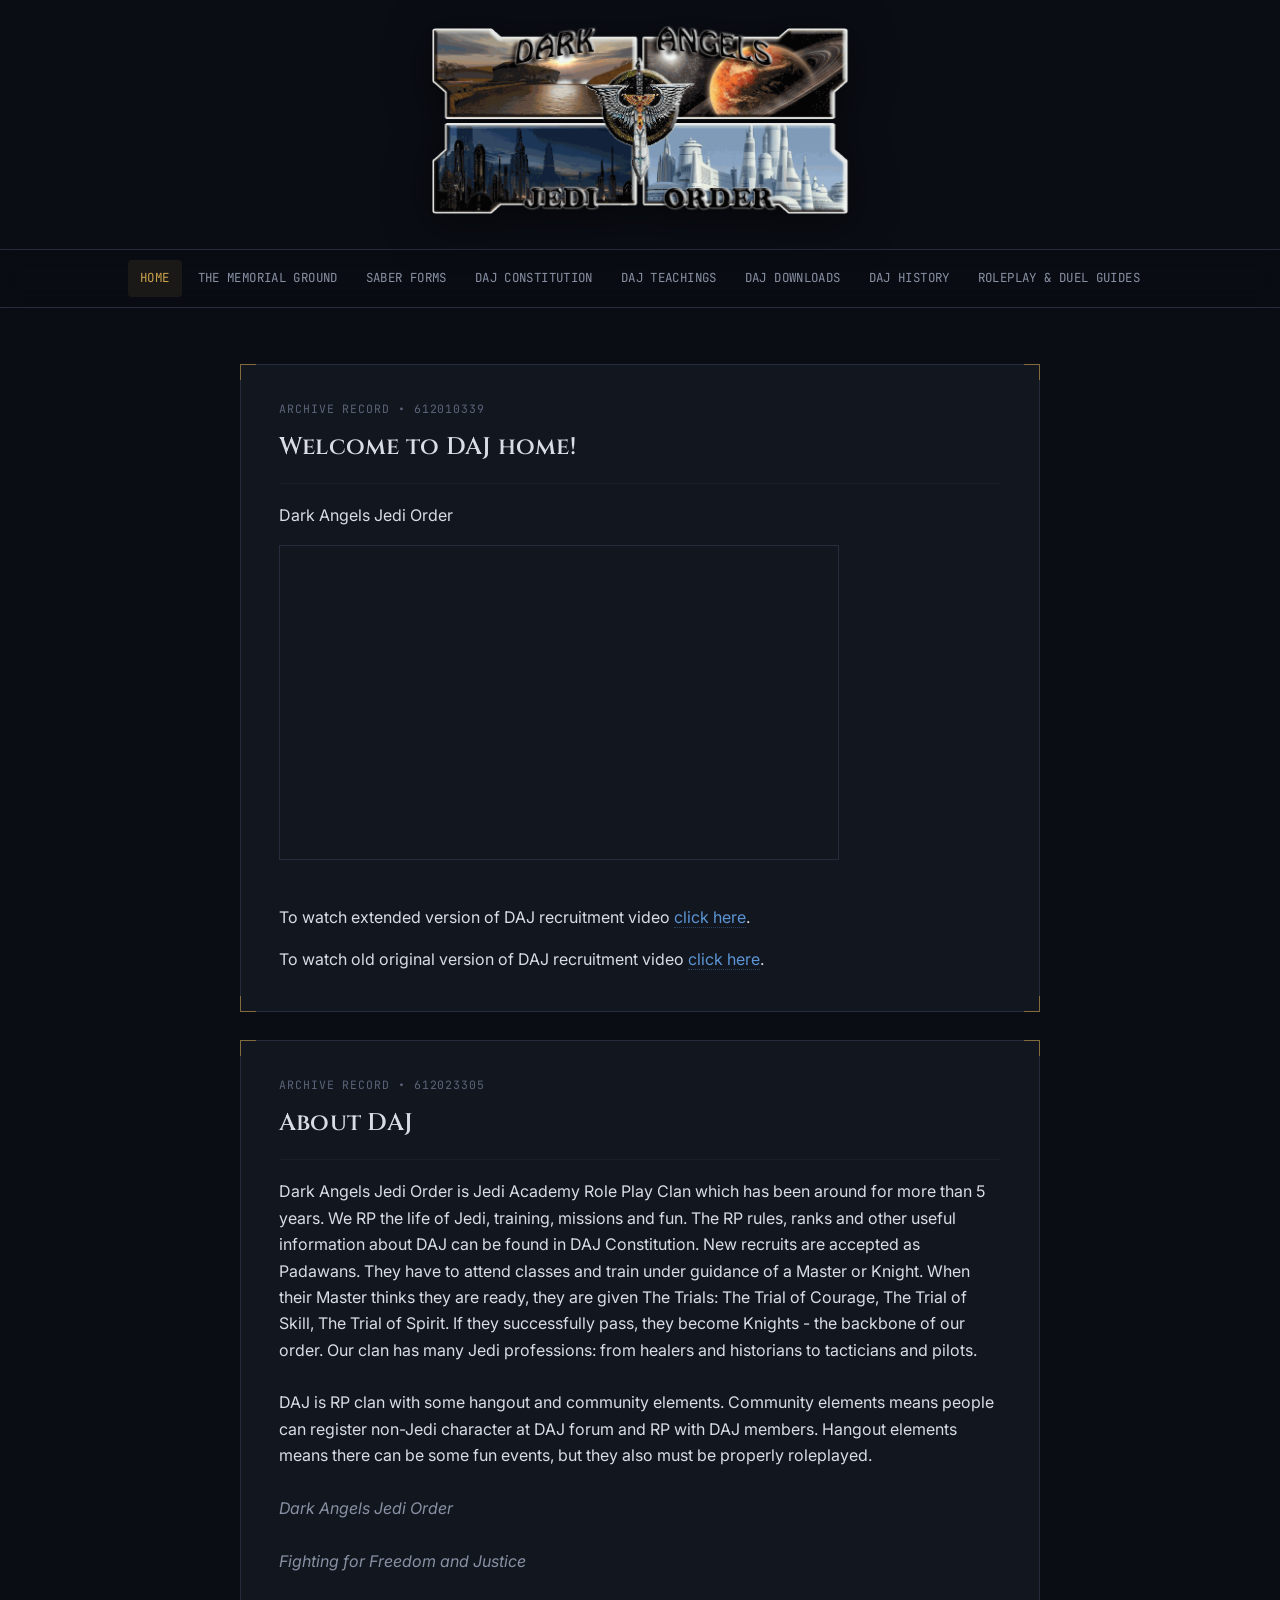
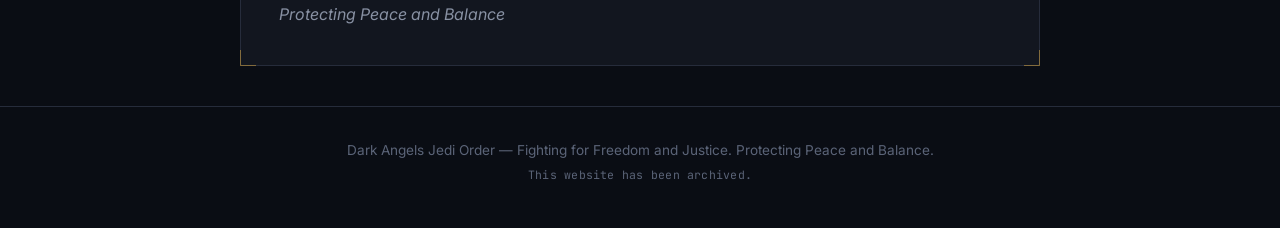
<file: index.html>
<!DOCTYPE html>
<html lang="ru">
<head>
<meta charset="UTF-8">
<meta name="viewport" content="width=device-width, initial-scale=1.0">
<title>Dark Angels Jedi Order — Star Wars: Jedi Academy RP Clan</title>
<meta name="description" content="Dark Angels Jedi Order (DAJ) — Star Wars: Jedi Academy roleplay clan.">
<link rel="stylesheet" href="style.css">
<link rel="icon" href="data:,">
</head>
<body>
<div class="brand-bar">
    <div class="brand-inner">
        <a href="index.html" class="brand-link">
            <img src="assets/daj-logo.png" alt="Dark Angels Jedi Order" class="brand-logo">
        </a>
    </div>
</div>
<header class="site-header">
    <div class="header-inner">
        <a href="index.html" class="logo-compact">Dark Angels <span class="accent">Jedi Order</span></a>
        <button class="nav-toggle" aria-label="Open menu" onclick="document.querySelector('.main-nav').classList.toggle('open')">☰</button>
        <nav class="main-nav">
            <ul>
        <li><a href="index.html" class="active">Home</a></li>
        <li><a href="the-memorial-ground.html">The Memorial Ground</a></li>
        <li><a href="saber-forms.html">Saber Forms</a></li>
        <li><a href="daj-constitution.html">DAJ Constitution</a></li>
        <li><a href="daj-teachings.html">DAJ Teachings</a></li>
        <li><a href="daj-downloads.html">DAJ Downloads</a></li>
        <li><a href="daj-history.html">DAJ History</a></li>
        <li><a href="roleplay-and-duel-guides.html">Roleplay & Duel Guides</a></li>
            </ul>
        </nav>
    </div>
</header>

<main class="content">
    <div class="content-inner">
        <section class="panel" id="rec-612010339">
            <span class="panel-corner tl"></span><span class="panel-corner tr"></span>
            <span class="panel-corner bl"></span><span class="panel-corner br"></span>
            <p class="panel-eyebrow">Archive Record &#8226; 612010339</p>
            <h2>Welcome to DAJ home!</h2>
            <div class="panel-body">
                <p>Dark Angels Jedi Order</p><div class="video-wrap"><iframe width="560" height="315" src="https://www.youtube-nocookie.com/embed/bZZplKuAWsQ" title="YouTube video player" frameborder="0" allow="accelerometer; autoplay; clipboard-write; encrypted-media; gyroscope; picture-in-picture; web-share" referrerpolicy="strict-origin-when-cross-origin" allowfullscreen></iframe></div> <p>To watch extended version of DAJ recruitment video <a class="fw_link_website fw_link_newWindow" href="https://youtu.be/vee9ht-Nr20" rel="noopener noreferrer" target="_blank">click here</a>.</p><p>To watch old original version of DAJ recruitment video <a class="fw_link_website fw_link_newWindow" href="https://youtu.be/q4Nto3UIaO4" rel="noopener noreferrer" target="_blank">click here</a>.</p>
            </div>
        </section>
        <section class="panel" id="rec-612023305">
            <span class="panel-corner tl"></span><span class="panel-corner tr"></span>
            <span class="panel-corner bl"></span><span class="panel-corner br"></span>
            <p class="panel-eyebrow">Archive Record &#8226; 612023305</p>
            <h2>About DAJ</h2>
            <div class="panel-body">
                <p>Dark Angels Jedi Order is Jedi Academy Role Play Clan which has been around for more than 5 years. We RP the life of Jedi, training, missions and fun. The RP rules, ranks and other useful information about DAJ can be found in DAJ Constitution. New recruits are accepted as Padawans. They have to attend classes and train under guidance of a Master or Knight. When their Master thinks they are ready, they are given The Trials: The Trial of Courage, The Trial of Skill, The Trial of Spirit. If they successfully pass, they become Knights - the backbone of our order. Our clan has many Jedi professions: from healers and historians to tacticians and pilots.<br/><br/>DAJ is RP clan with some hangout and community elements. Community elements means people can register non-Jedi character at DAJ forum and RP with DAJ members. Hangout elements means there can be some fun events, but they also must be properly roleplayed. <br/><br/><i>Dark Angels Jedi Order<br/><br/>Fighting for Freedom and Justice<br/><br/>Protecting Peace and Balance</i> </p>
            </div>
        </section>

    </div>
</main>

<footer class="site-footer">
    <p>Dark Angels Jedi Order &mdash; Fighting for Freedom and Justice. Protecting Peace and Balance.</p>
        <p class="small">This website has been archived.</p>
</footer>
</body>
</html>
</file>
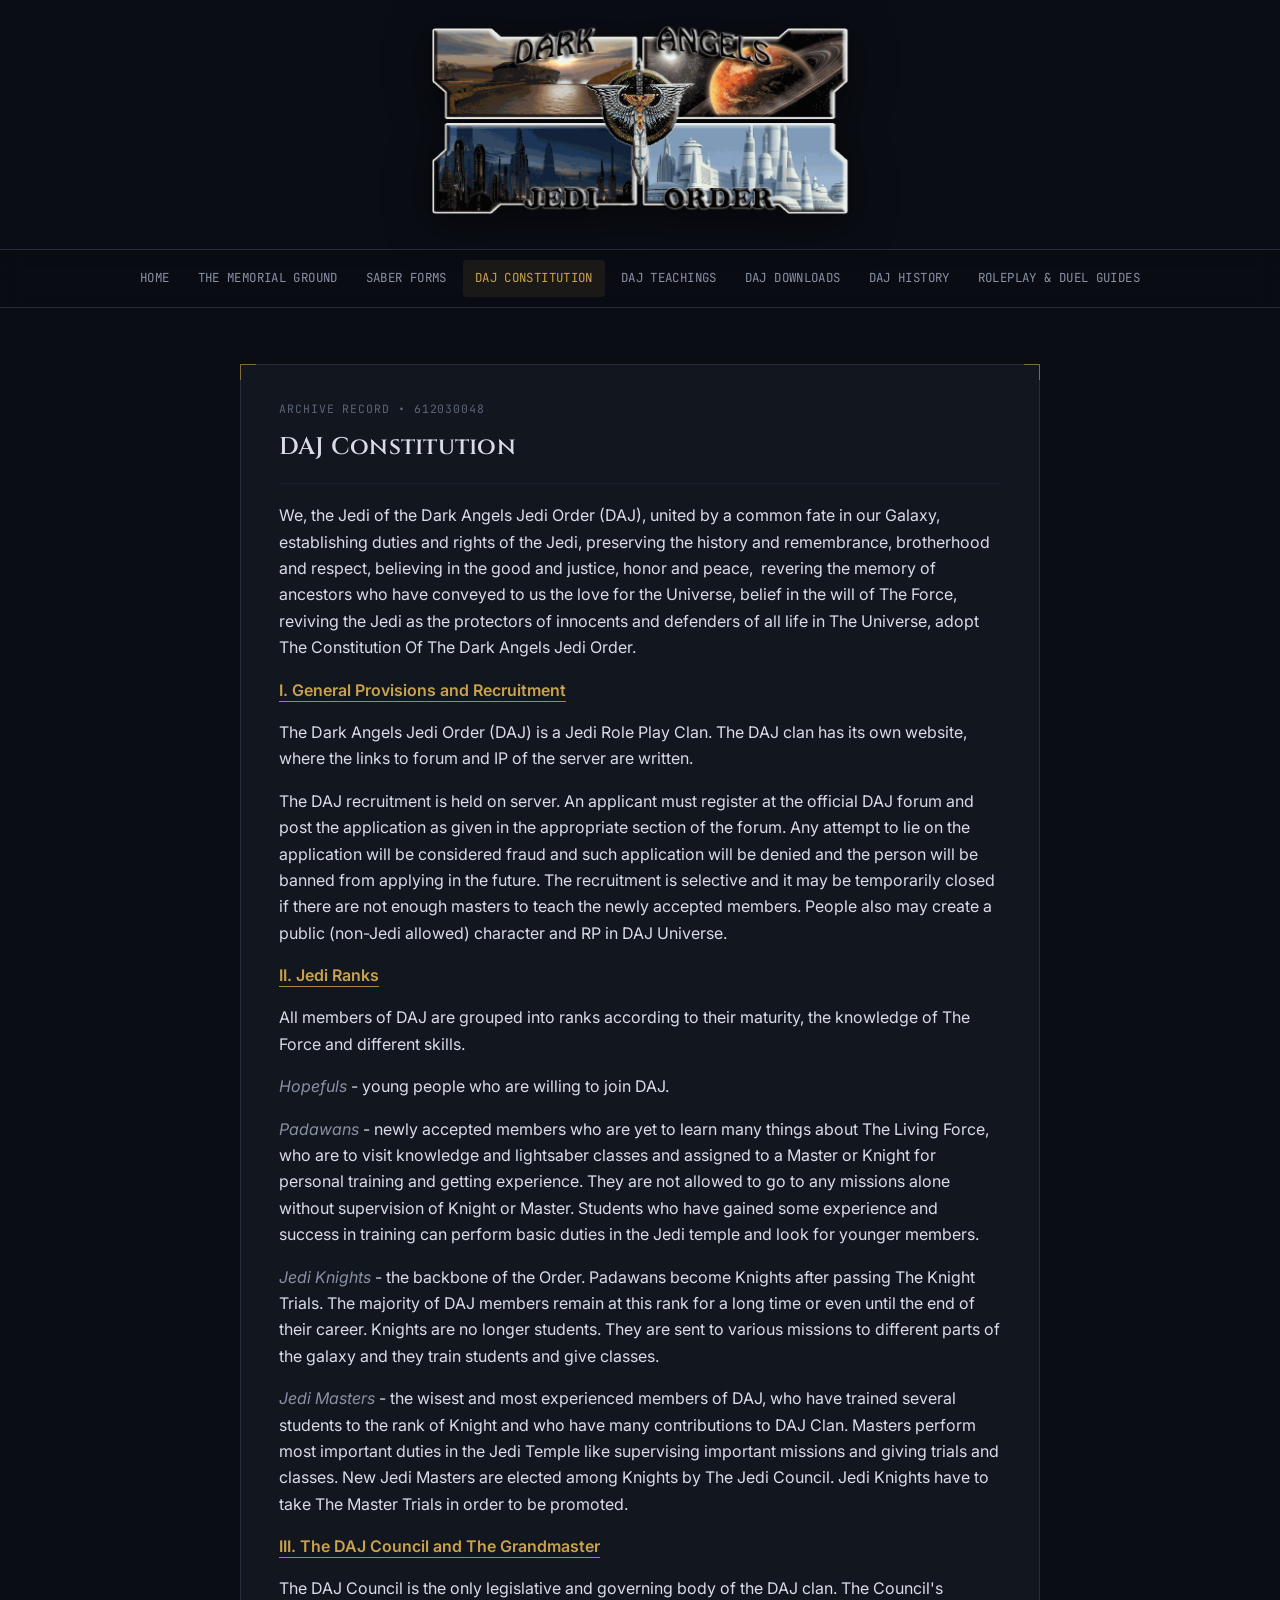
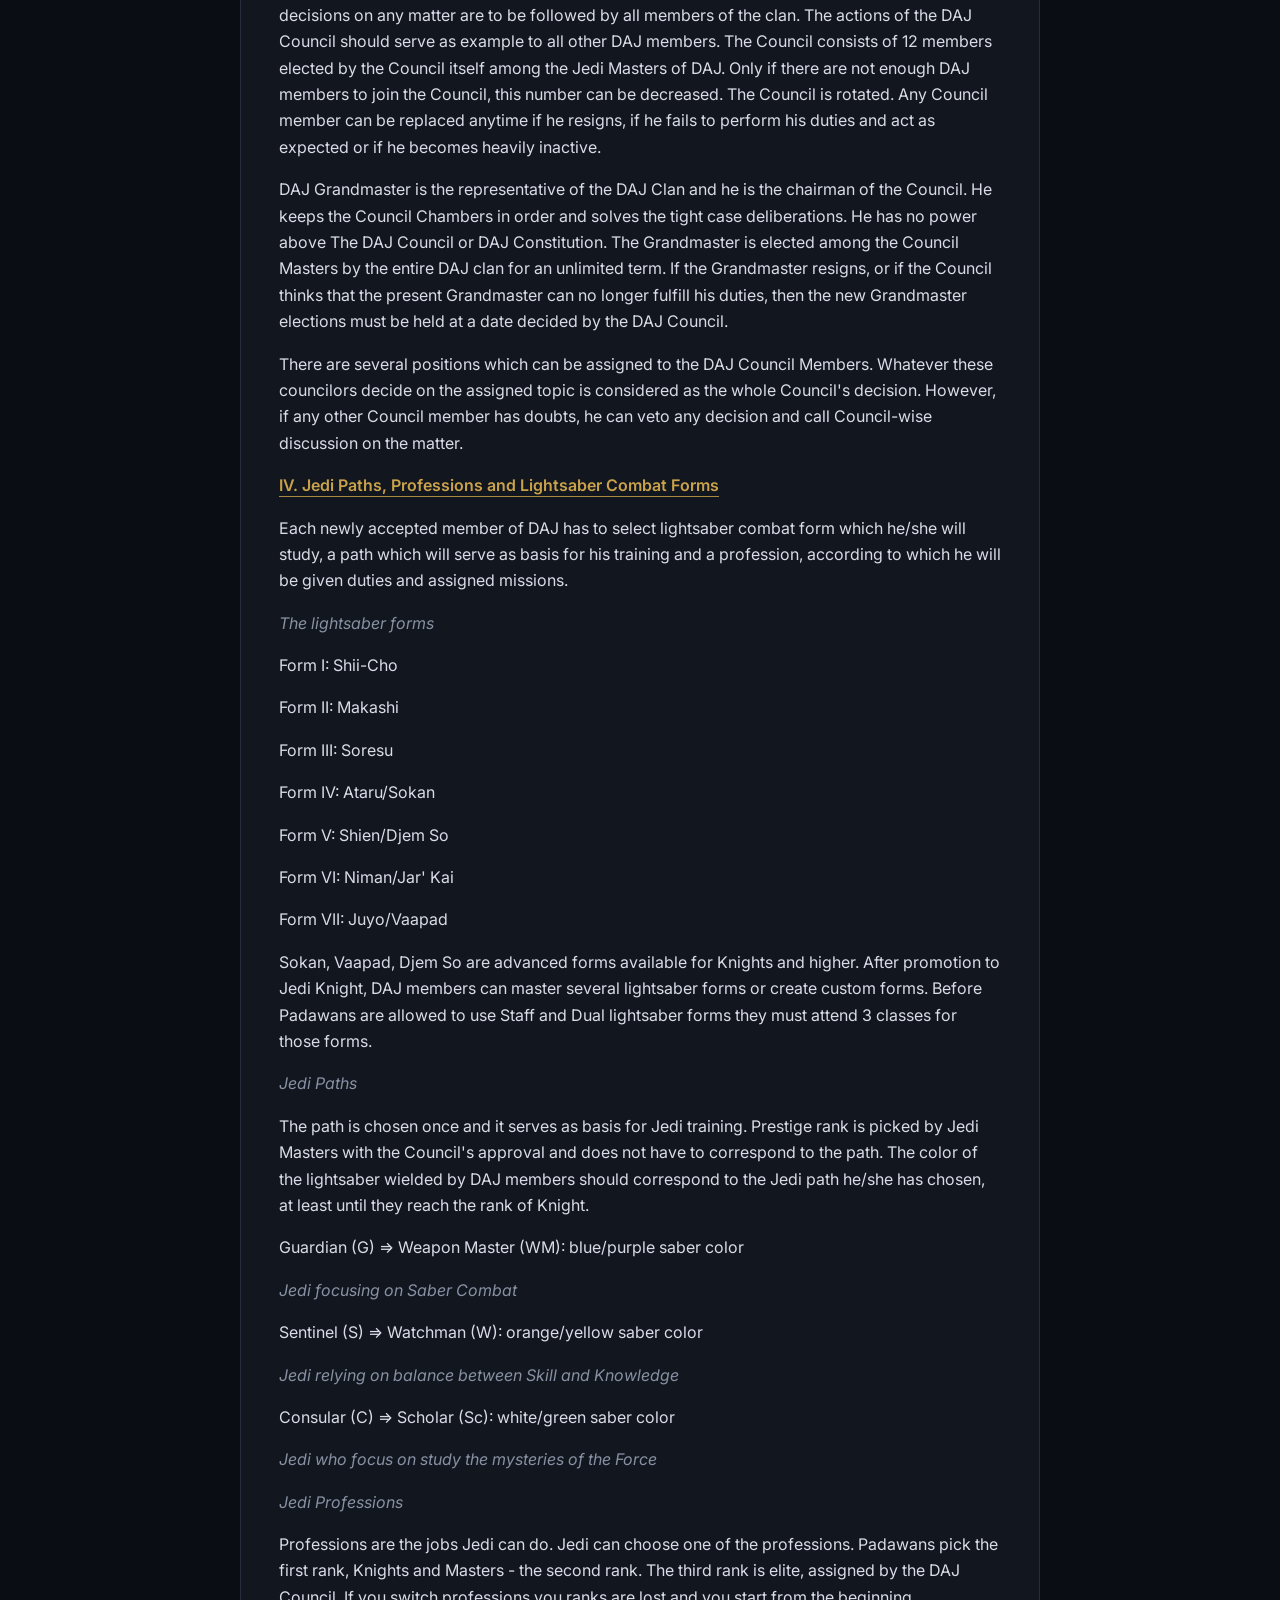
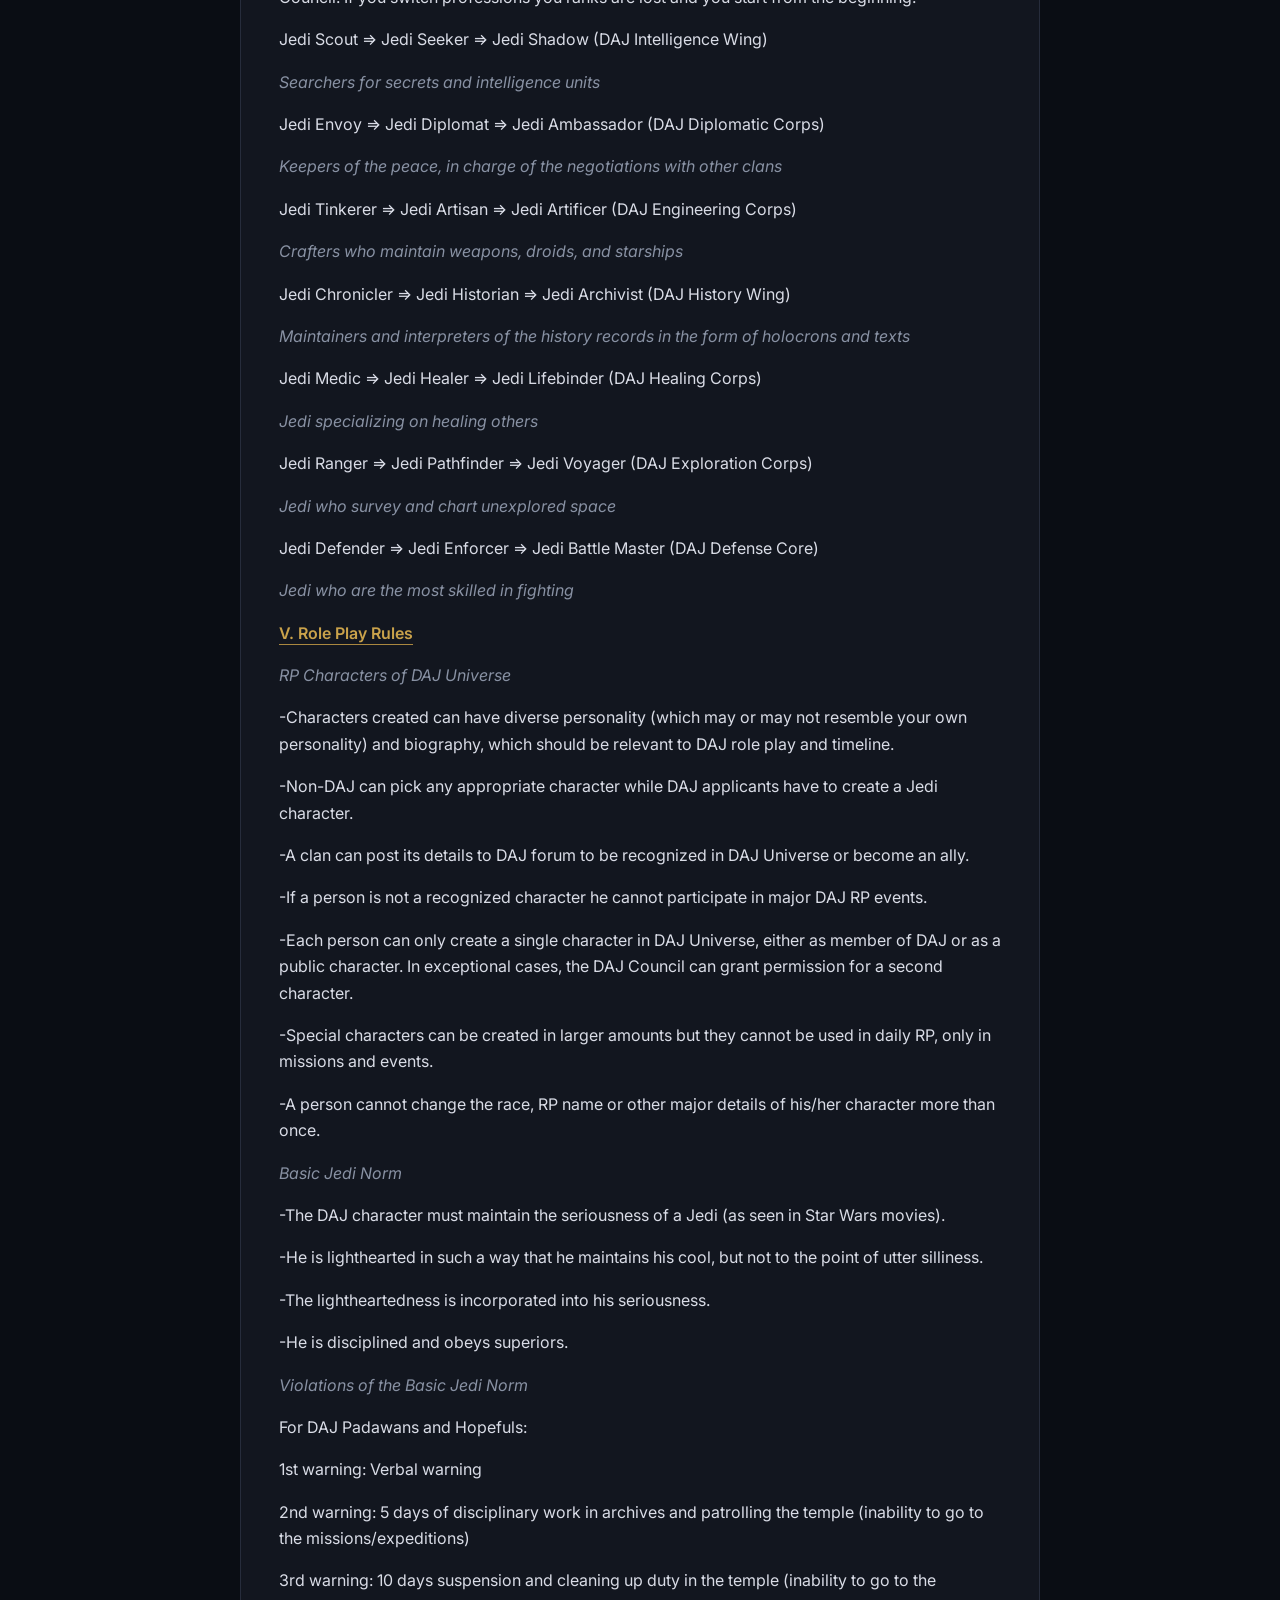
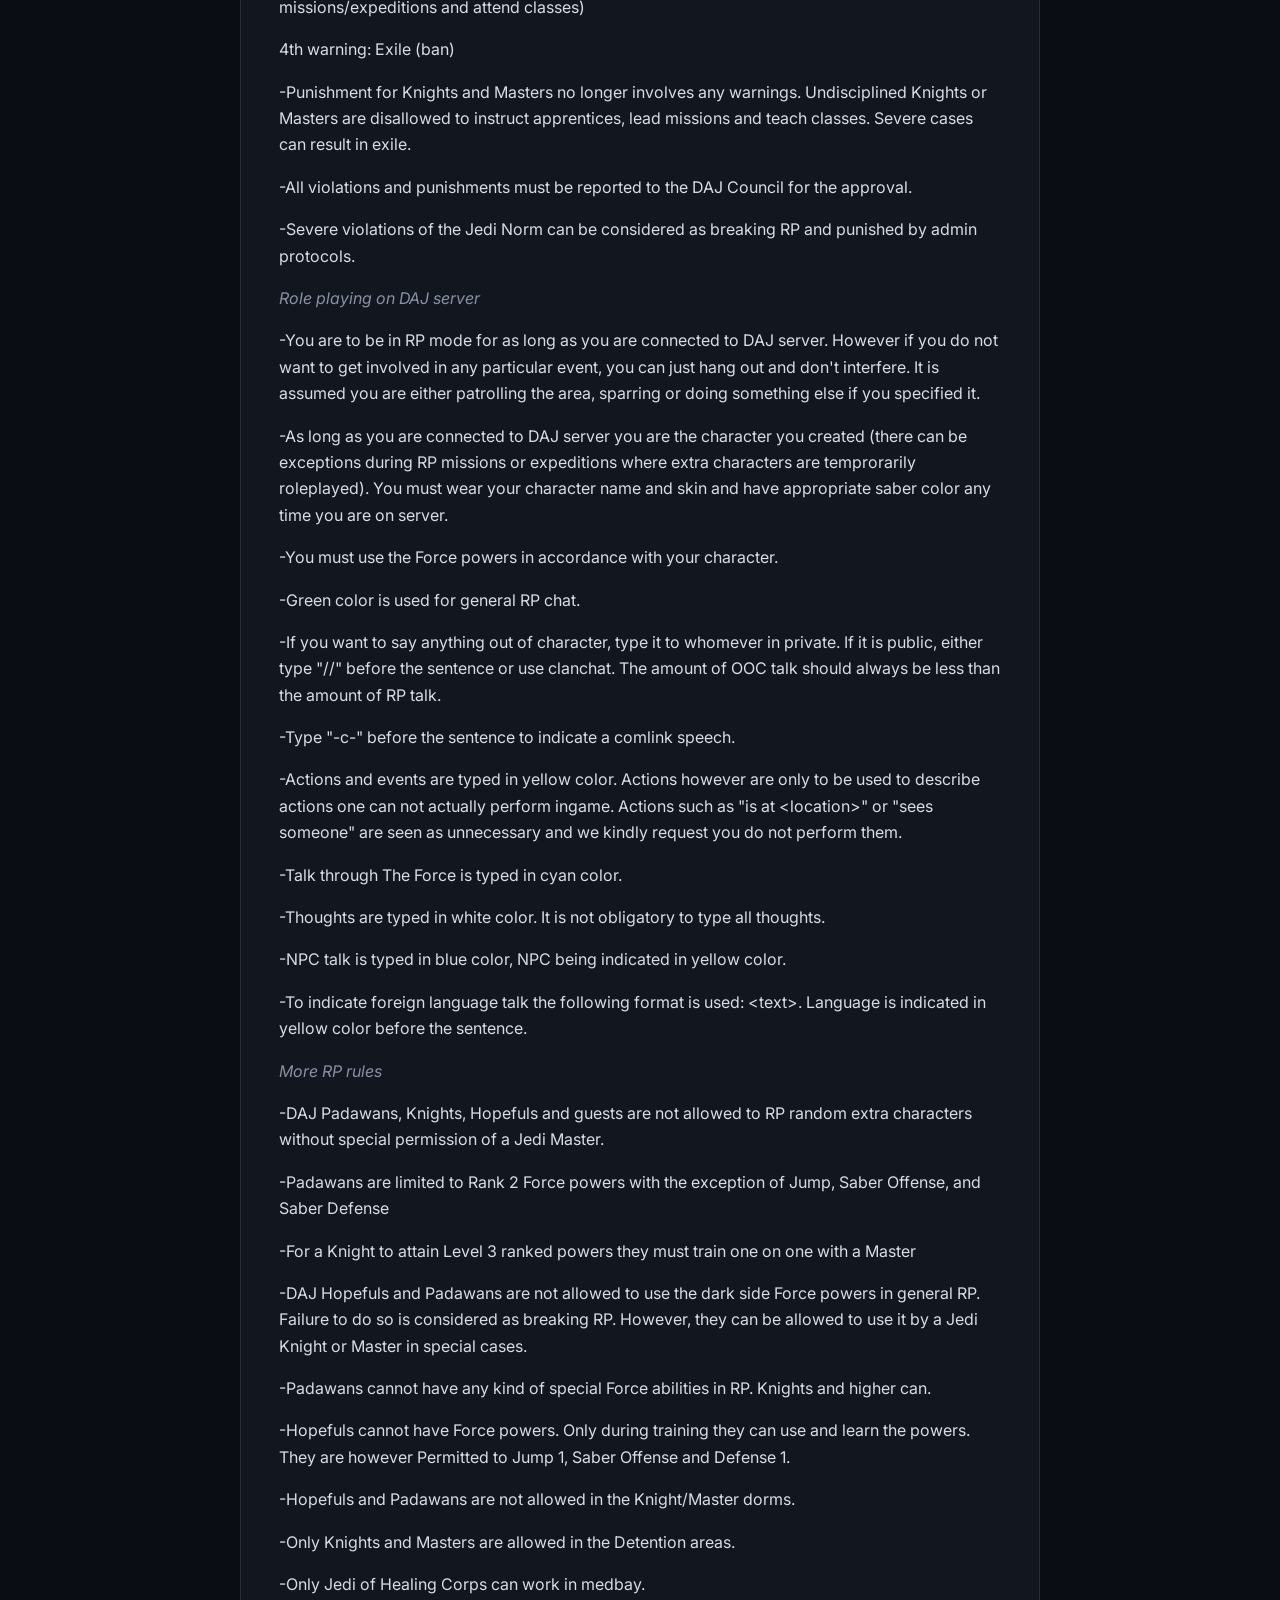
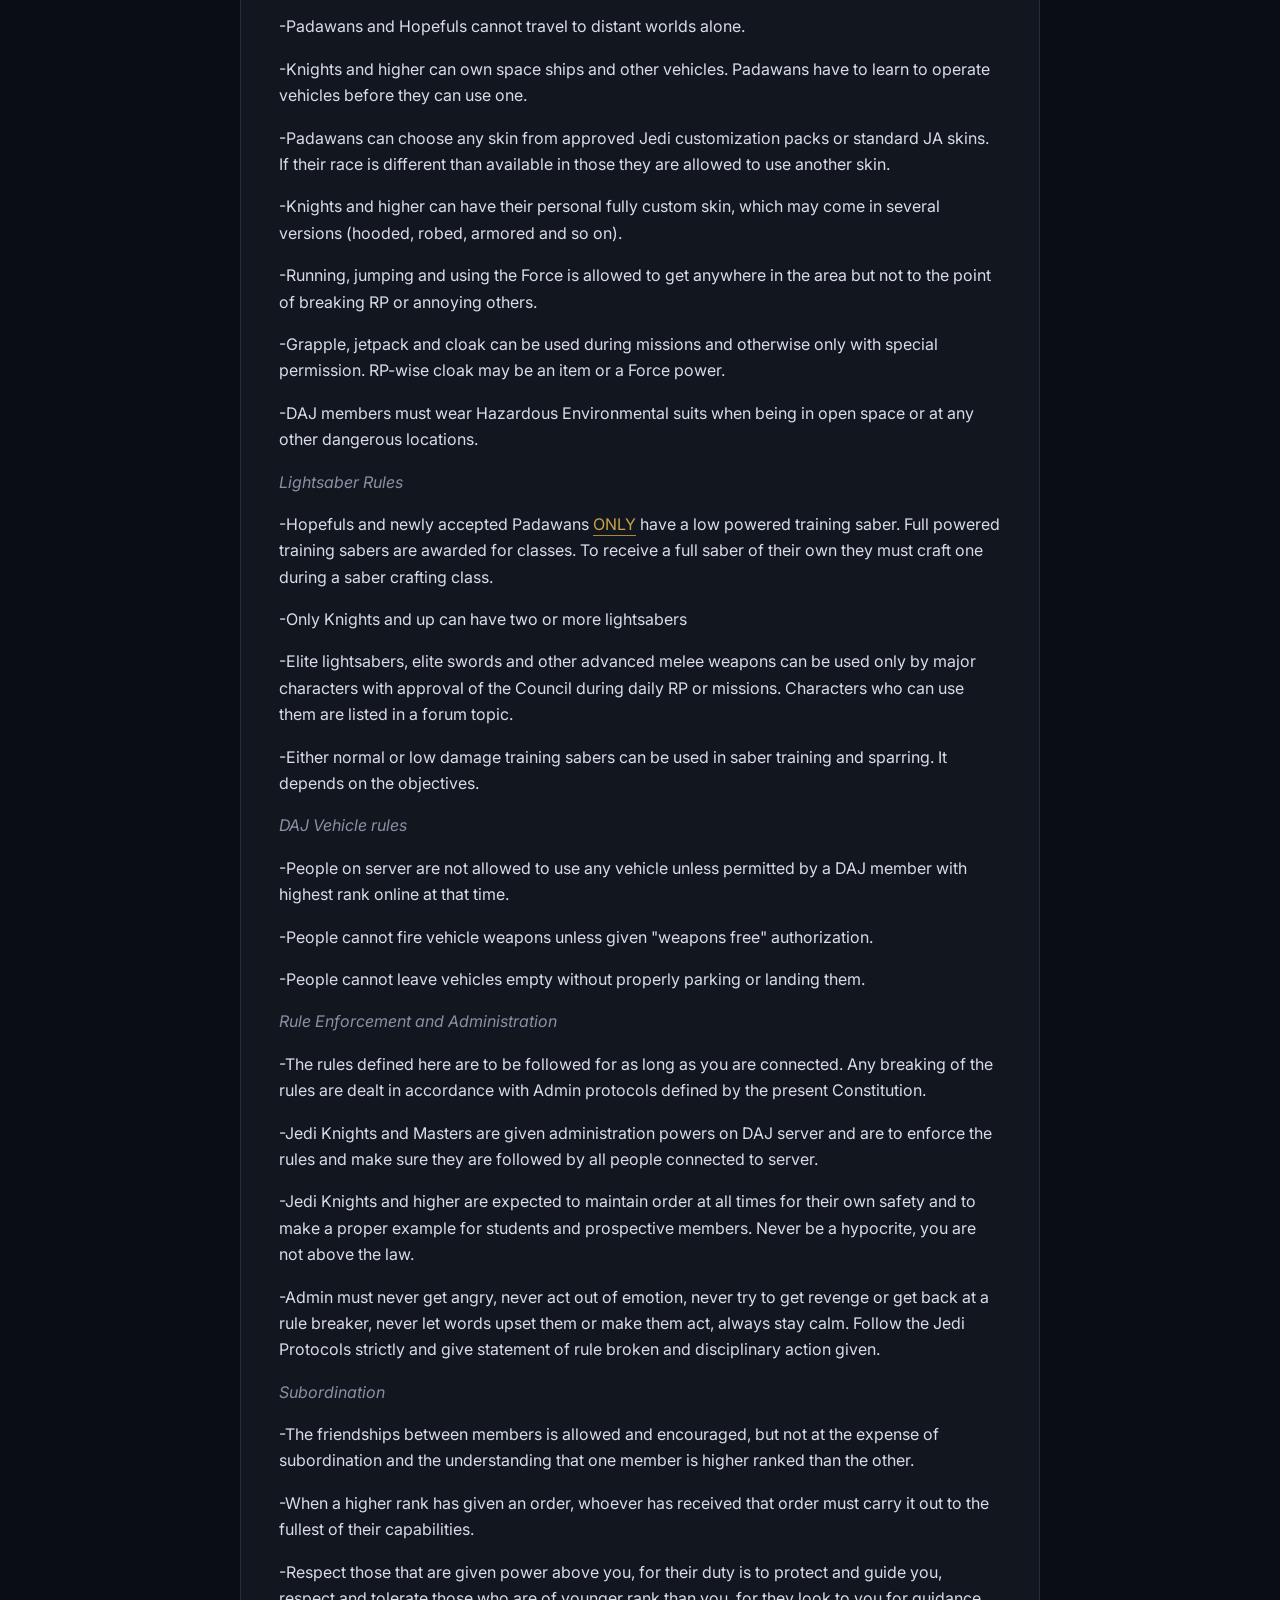
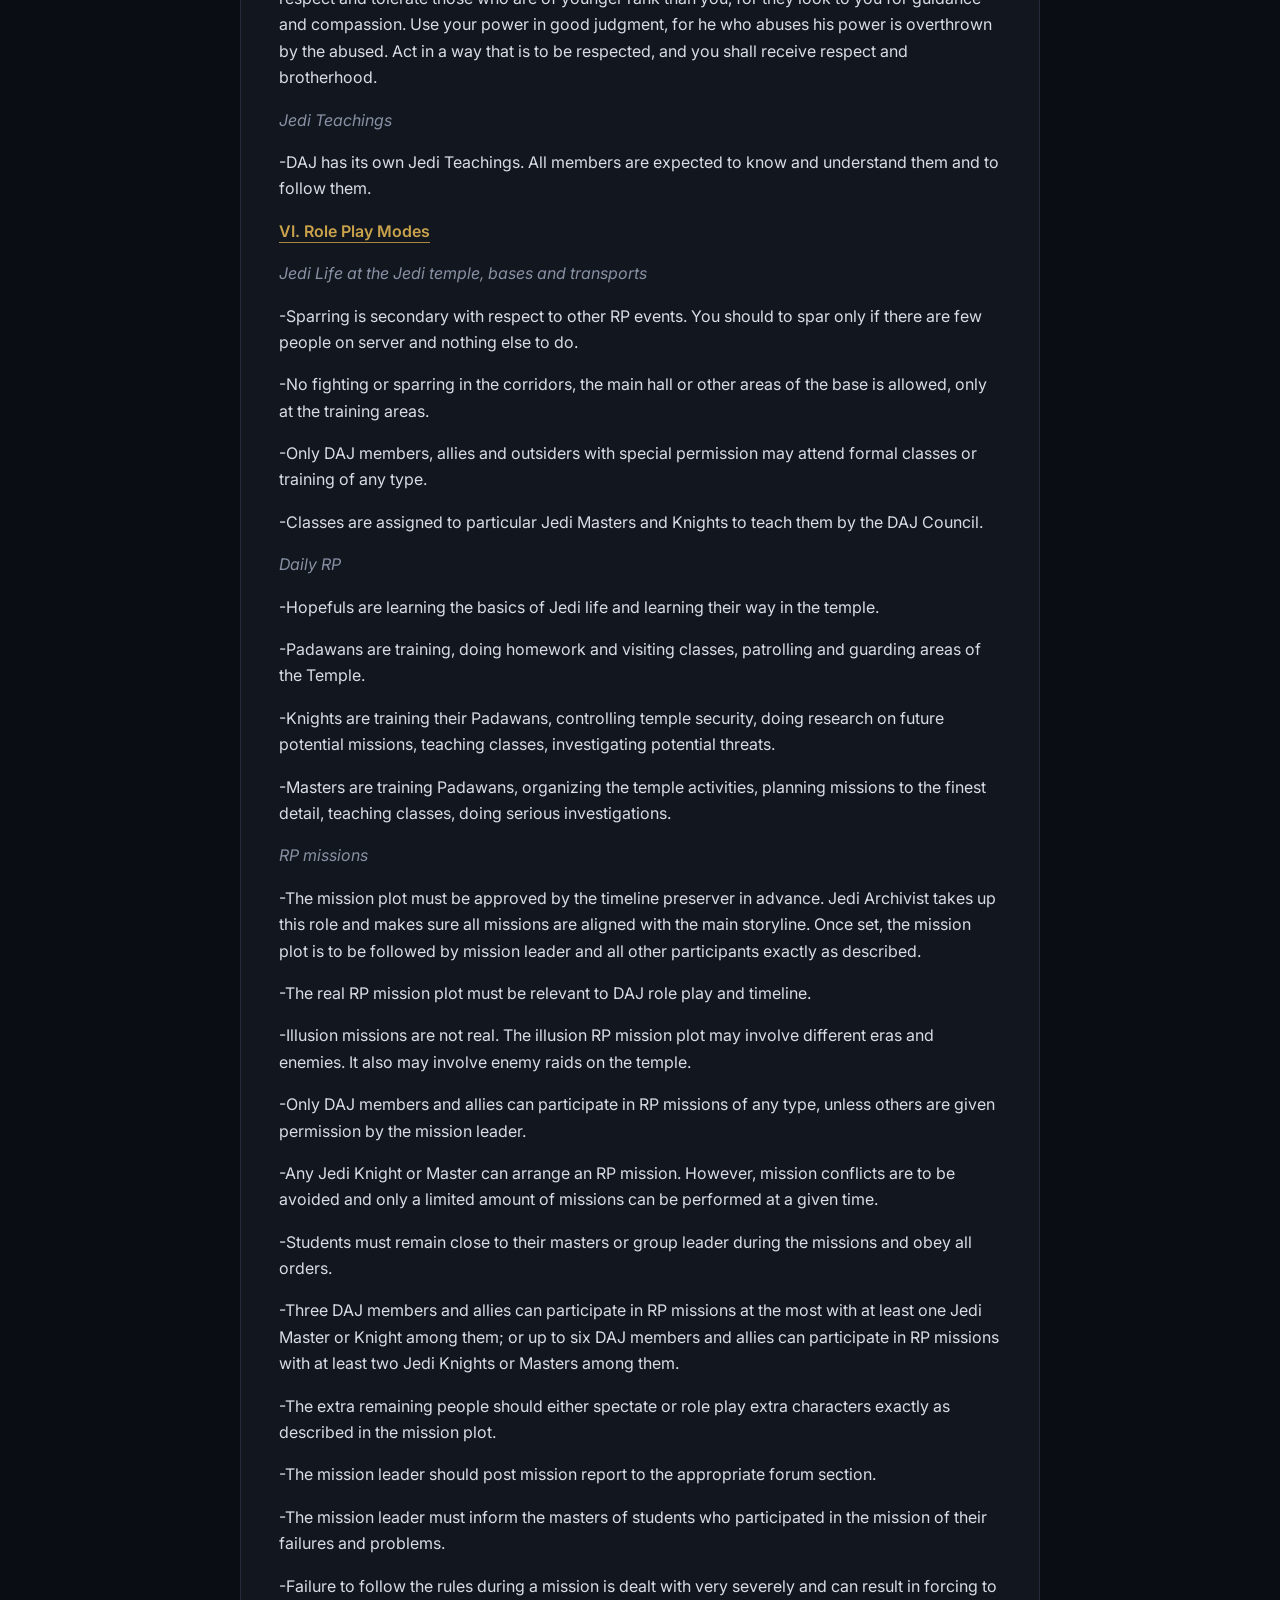
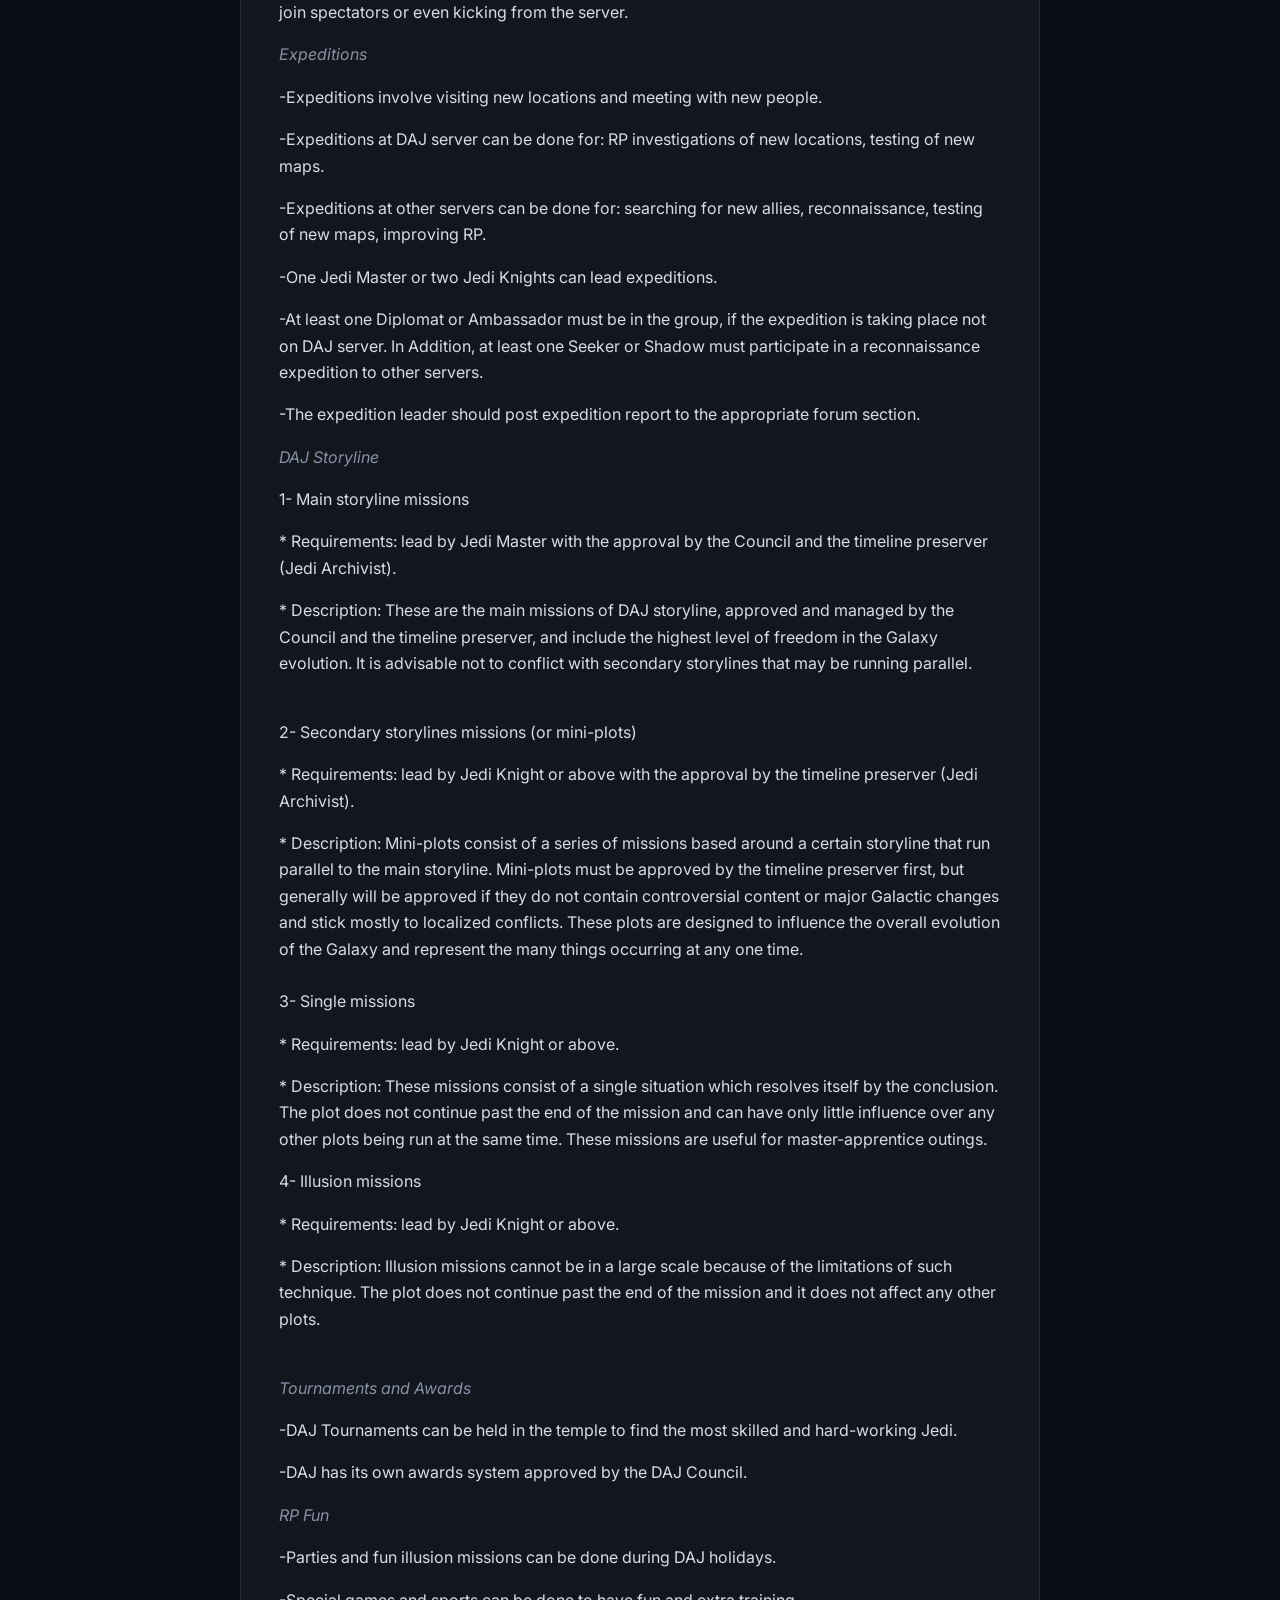
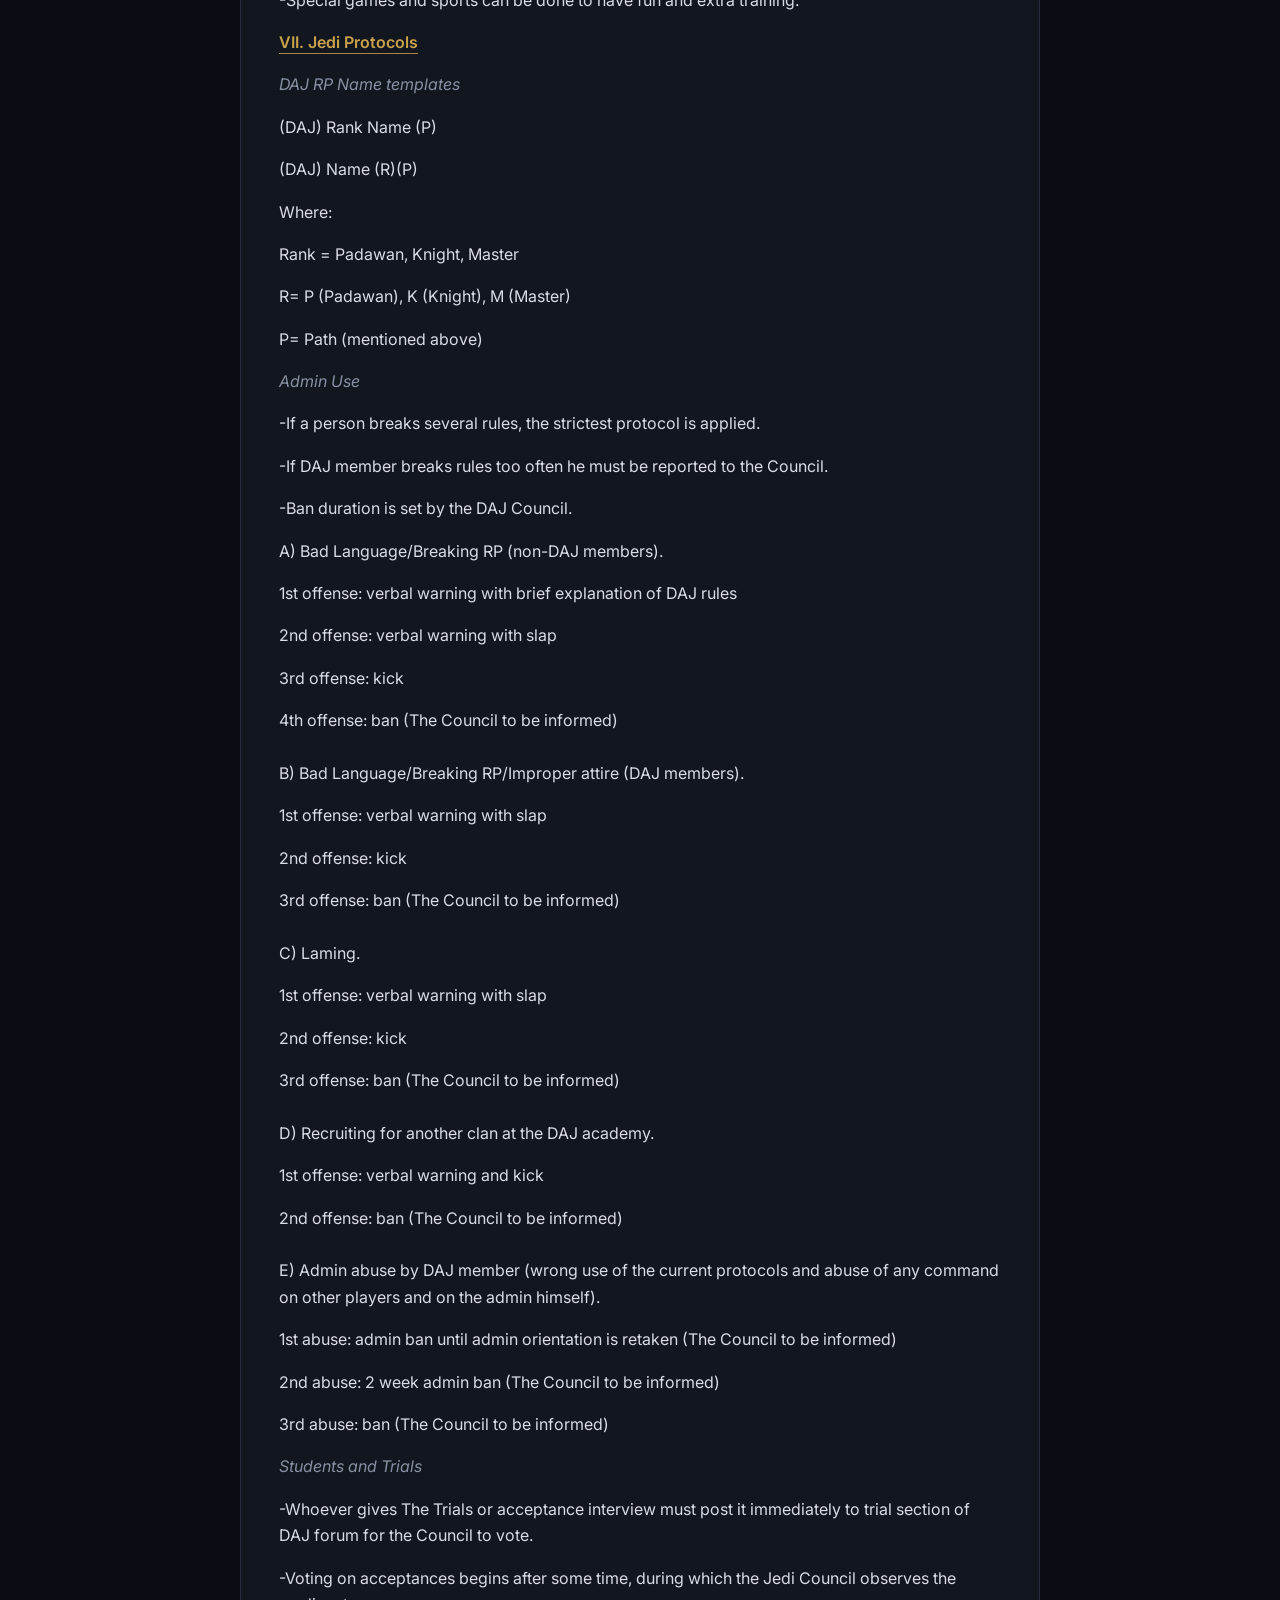
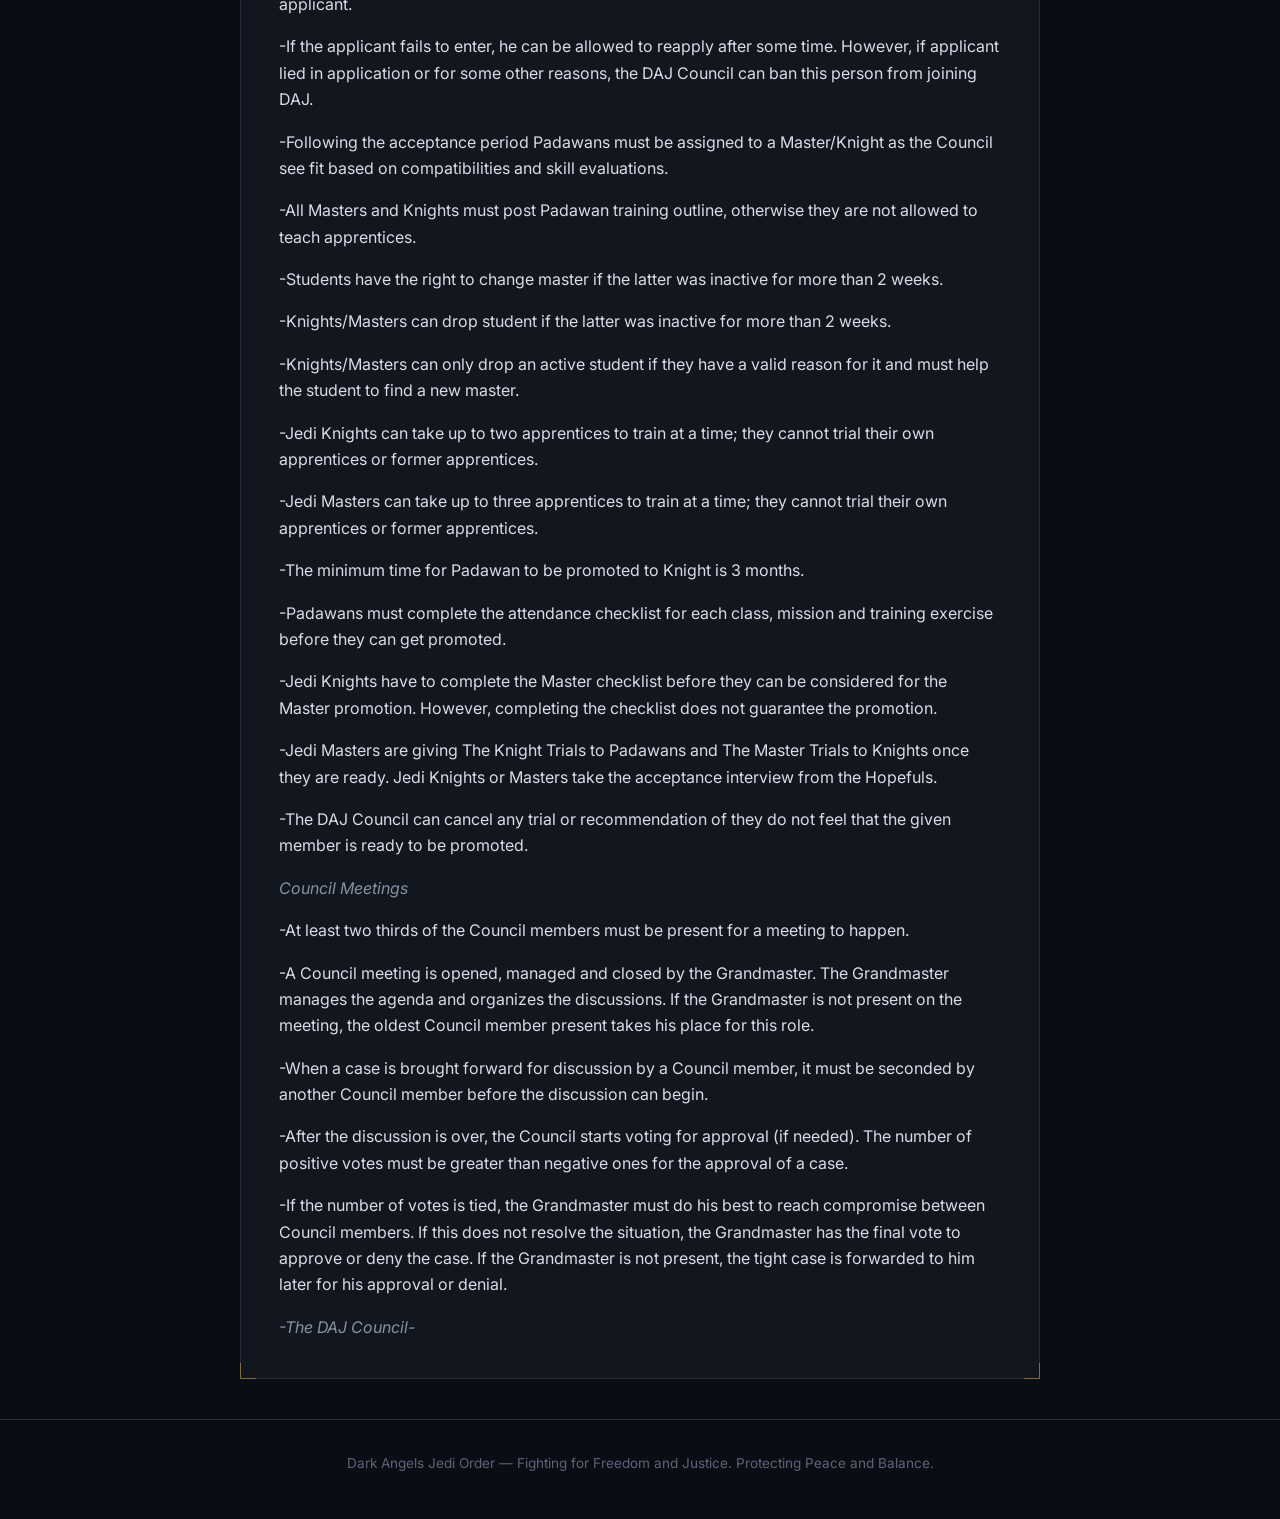
<file: daj-constitution.html>
<!DOCTYPE html>
<html lang="ru">
<head>
<meta charset="UTF-8">
<meta name="viewport" content="width=device-width, initial-scale=1.0">
<title>DAJ Constitution | Dark Angels Jedi Order</title>
<meta name="description" content="Dark Angels Jedi Order (DAJ) — Star Wars: Jedi Academy roleplay clan.">
<link rel="stylesheet" href="style.css">
<link rel="icon" href="data:,">
</head>
<body>
<div class="brand-bar">
    <div class="brand-inner">
        <a href="index.html" class="brand-link">
            <img src="assets/daj-logo.png" alt="Dark Angels Jedi Order" class="brand-logo">
        </a>
    </div>
</div>
<header class="site-header">
    <div class="header-inner">
        <a href="index.html" class="logo-compact">Dark Angels <span class="accent">Jedi Order</span></a>
        <button class="nav-toggle" aria-label="Open menu" onclick="document.querySelector('.main-nav').classList.toggle('open')">☰</button>
        <nav class="main-nav">
            <ul>
        <li><a href="index.html">Home</a></li>
        <li><a href="the-memorial-ground.html">The Memorial Ground</a></li>
        <li><a href="saber-forms.html">Saber Forms</a></li>
        <li><a href="daj-constitution.html" class="active">DAJ Constitution</a></li>
        <li><a href="daj-teachings.html">DAJ Teachings</a></li>
        <li><a href="daj-downloads.html">DAJ Downloads</a></li>
        <li><a href="daj-history.html">DAJ History</a></li>
        <li><a href="roleplay-and-duel-guides.html">Roleplay & Duel Guides</a></li>
            </ul>
        </nav>
    </div>
</header>

<main class="content">
    <div class="content-inner">
        <section class="panel" id="rec-612030048">
            <span class="panel-corner tl"></span><span class="panel-corner tr"></span>
            <span class="panel-corner bl"></span><span class="panel-corner br"></span>
            <p class="panel-eyebrow">Archive Record &#8226; 612030048</p>
            <h2>DAJ Constitution</h2>
            <div class="panel-body">
                <p>We, the Jedi of the Dark Angels Jedi Order (DAJ), united by a common fate in our Galaxy, establishing duties and rights of the Jedi, preserving the history and remembrance, brotherhood and respect, believing in the good and justice, honor and peace,  revering the memory of ancestors who have conveyed to us the love for the Universe, belief in the will of The Force, reviving the Jedi as the protectors of innocents and defenders of all life in The Universe, adopt The Constitution Of The Dark Angels Jedi Order.</p>  <p><b><u>I. General Provisions and Recruitment</u></b></p> <p>The Dark Angels Jedi Order (DAJ) is a Jedi Role Play Clan. The DAJ clan has its own website, where the links to forum and IP of the server are written.</p> <p>The DAJ recruitment is held on server. An applicant must register at the official DAJ forum and post the application as given in the appropriate section of the forum. Any attempt to lie on the application will be considered fraud and such application will be denied and the person will be banned from applying in the future. The recruitment is selective and it may be temporarily closed if there are not enough masters to teach the newly accepted members. People also may create a public (non-Jedi allowed) character and RP in DAJ Universe.</p>  <p><b><u>II. Jedi Ranks</u></b></p> <p>All members of DAJ are grouped into ranks according to their maturity, the knowledge of The Force and different skills.</p> <p><i>Hopefuls</i> - young people who are willing to join DAJ.</p> <p><i>Padawans</i> - newly accepted members who are yet to learn many things about The Living Force, who are to visit knowledge and lightsaber classes and assigned to a Master or Knight for personal training and getting experience. They are not allowed to go to any missions alone without supervision of Knight or Master. Students who have gained some experience and success in training can perform basic duties in the Jedi temple and look for younger members.</p> <p><i>Jedi Knights</i> - the backbone of the Order. Padawans become Knights after passing The Knight Trials. The majority of DAJ members remain at this rank for a long time or even until the end of their career. Knights are no longer students. They are sent to various missions to different parts of the galaxy and they train students and give classes.</p> <p><i>Jedi Masters </i> - the wisest and most experienced members of DAJ, who have trained several students to the rank of Knight and who have many contributions to DAJ Clan. Masters perform most important duties in the Jedi Temple like supervising important missions and giving trials and classes. New Jedi Masters are elected among Knights by The Jedi Council. Jedi Knights have to take The Master Trials in order to be promoted.</p>  <p><b><u>III. The DAJ Council and The Grandmaster</u></b></p> <p>The DAJ Council is the only legislative and governing body of the DAJ clan. The Council's decisions on any matter are to be followed by all members of the clan. The actions of the DAJ Council should serve as example to all other DAJ members. The Council consists of 12 members elected by the Council itself among the Jedi Masters of DAJ. Only if there are not enough DAJ members to join the Council, this number can be decreased. The Council is rotated. Any Council member can be replaced anytime if he resigns, if he fails to perform his duties and act as expected or if he becomes heavily inactive.</p> <p>DAJ Grandmaster is the representative of the DAJ Clan and he is the chairman of the Council. He keeps the Council Chambers in order and solves the tight case deliberations. He has no power above The DAJ Council or DAJ Constitution. The Grandmaster is elected among the Council Masters by the entire DAJ clan for an unlimited term. If the Grandmaster resigns, or if the Council thinks that the present Grandmaster can no longer fulfill his duties, then the new Grandmaster elections must be held at a date decided by the DAJ Council.</p> <p>There are several positions which can be assigned to the DAJ Council Members. Whatever these councilors decide on the assigned topic is considered as the whole Council's decision. However, if any other Council member has doubts, he can veto any decision and call Council-wise discussion on the matter.</p>  <p><b><u>IV. Jedi Paths, Professions and Lightsaber Combat Forms</u></b></p> <p>Each newly accepted member of DAJ has to select lightsaber combat form which he/she will study, a path which will serve as basis for his training and a profession, according to which he will be given duties and assigned missions.</p>  <p><i>The lightsaber forms</i></p> <p>Form I: Shii-Cho</p> <p>Form II: Makashi</p> <p>Form III: Soresu</p> <p>Form IV: Ataru/Sokan</p> <p>Form V: Shien/Djem So</p> <p>Form VI: Niman/Jar' Kai</p> <p>Form VII: Juyo/Vaapad</p>  <p>Sokan, Vaapad, Djem So are advanced forms available for Knights and higher. After promotion to Jedi Knight, DAJ members can master several lightsaber forms or create custom forms. Before Padawans are allowed to use Staff and Dual lightsaber forms they must attend 3 classes for those forms. </p>  <p><i>Jedi Paths</i></p> <p>The path is chosen once and it serves as basis for Jedi training. Prestige rank is picked by Jedi Masters with the Council's approval and does not have to correspond to the path. The color of the lightsaber wielded by DAJ members should correspond to the Jedi path he/she has chosen, at least until they reach the rank of Knight.</p>  <p>Guardian (G) =&gt; Weapon Master (WM): blue/purple saber color</p> <p><i>Jedi focusing on Saber Combat</i></p> <p>Sentinel (S) =&gt; Watchman (W): orange/yellow saber color</p> <p><i>Jedi relying on balance between Skill and Knowledge</i></p> <p>Consular (C) =&gt; Scholar (Sc): white/green saber color</p> <p><i>Jedi who focus on study the mysteries of the Force</i></p>  <p><i>Jedi Professions</i></p> <p>Professions are the jobs Jedi can do. Jedi can choose one of the professions. Padawans pick the first rank, Knights and Masters - the second rank. The third rank is elite, assigned by the DAJ Council. If you switch professions you ranks are lost and you start from the beginning.</p>  <p>Jedi Scout =&gt; Jedi Seeker =&gt; Jedi Shadow (DAJ Intelligence Wing)</p> <p><i>Searchers for secrets and intelligence units</i></p> <p>Jedi Envoy =&gt; Jedi Diplomat =&gt; Jedi Ambassador (DAJ Diplomatic Corps)</p> <p><i>Keepers of the peace, in charge of the negotiations with other clans</i></p> <p>Jedi Tinkerer =&gt; Jedi Artisan =&gt; Jedi Artificer (DAJ Engineering Corps)</p> <p><i>Crafters who maintain weapons, droids, and starships</i></p> <p>Jedi Chronicler =&gt; Jedi Historian =&gt; Jedi Archivist (DAJ History Wing)</p> <p><i>Maintainers and interpreters of the history records in the form of holocrons and texts</i></p> <p>Jedi Medic =&gt; Jedi Healer =&gt; Jedi Lifebinder (DAJ Healing Corps)</p> <p><i>Jedi specializing on healing others</i></p> <p>Jedi Ranger =&gt; Jedi Pathfinder =&gt; Jedi Voyager (DAJ Exploration Corps)</p> <p><i>Jedi who survey and chart unexplored space</i></p> <p>Jedi Defender =&gt; Jedi Enforcer =&gt; Jedi Battle Master (DAJ Defense Core)</p> <p><i>Jedi who are the most skilled in fighting</i></p>  <p><b><u>V. Role Play Rules</u></b></p> <p><i>RP Characters of DAJ Universe</i></p> <p>-Characters created can have diverse personality (which may or may not resemble your own personality) and biography, which should be relevant to DAJ role play and timeline.</p> <p>-Non-DAJ can pick any appropriate character while DAJ applicants have to create a Jedi character.</p> <p>-A clan can post its details to DAJ forum to be recognized in DAJ Universe or become an ally.</p> <p>-If a person is not a recognized character he cannot participate in major DAJ RP events.</p> <p>-Each person can only create a single character in DAJ Universe, either as member of DAJ or as a public character. In exceptional cases, the DAJ Council can grant permission for a second character.</p> <p>-Special characters can be created in larger amounts but they cannot be used in daily RP, only in missions and events.</p> <p>-A person cannot change the race, RP name or other major details of his/her character more than once.</p>  <p><i>Basic Jedi Norm</i></p> <p>-The DAJ character must maintain the seriousness of a Jedi (as seen in Star Wars movies).</p> <p>-He is lighthearted in such a way that he maintains his cool, but not to the point of utter silliness.</p> <p>-The lightheartedness is incorporated into his seriousness.</p> <p>-He is disciplined and obeys superiors.</p>  <p><i>Violations of the Basic Jedi Norm</i></p>  <p>For DAJ Padawans and Hopefuls:</p> <p>1st warning: Verbal warning</p> <p>2nd warning: 5 days of disciplinary work in archives and patrolling the temple (inability to go to the missions/expeditions)</p> <p>3rd warning: 10 days suspension and cleaning up duty in the temple (inability to go to the missions/expeditions and attend classes)</p> <p>4th warning: Exile (ban)</p>  <p>-Punishment for Knights and Masters no longer involves any warnings. Undisciplined Knights or Masters are disallowed to instruct apprentices, lead missions and teach classes. Severe cases can result in exile.</p> <p>-All violations and punishments must be reported to the DAJ Council for the approval.</p> <p>-Severe violations of the Jedi Norm can be considered as breaking RP and punished by admin protocols.</p>  <p><i>Role playing on DAJ server</i></p> <p>-You are to be in RP mode for as long as you are connected to DAJ server. However if you do not want to get involved in any particular event, you can just hang out and don't interfere. It is assumed you are either patrolling the area, sparring or doing something else if you specified it.</p> <p>-As long as you are connected to DAJ server you are the character you created (there can be exceptions during RP missions or expeditions where extra characters are temprorarily roleplayed). You must wear your character name and skin and have appropriate saber color any time you are on server.</p> <p>-You must use the Force powers in accordance with your character.</p> <p>-Green color is used for general RP chat.</p> <p>-If you want to say anything out of character, type it to whomever in private. If it is public, either type "//" before the sentence or use clanchat. The amount of OOC talk should always be less than the amount of RP talk.</p> <p>-Type "-c-" before the sentence to indicate a comlink speech.</p> <p>-Actions and events are typed in yellow color. Actions however are only to be used to describe actions one can not actually perform ingame. Actions such as "is at &lt;location&gt;" or "sees someone" are seen as unnecessary and we kindly request you do not perform them. </p> <p>-Talk through The Force is typed in cyan color.</p> <p>-Thoughts are typed in white color. It is not obligatory to type all thoughts.</p> <p>-NPC talk is typed in blue color, NPC being indicated in yellow color.</p> <p>-To indicate foreign language talk the following format is used: &lt;text&gt;. Language is indicated in yellow color before the sentence.</p>  <p><i>More RP rules</i></p> <p>-DAJ Padawans, Knights, Hopefuls and guests are not allowed to RP random extra characters without special permission of a Jedi Master.</p><p>-Padawans are limited to Rank 2 Force powers with the exception of Jump, Saber Offense, and Saber Defense</p><p>-For a Knight to attain Level 3 ranked powers they must train one on one with a Master </p> <p>-DAJ Hopefuls and Padawans are not allowed to use the dark side Force powers in general RP. Failure to do so is considered as breaking RP. However, they can be allowed to use it by a Jedi Knight or Master in special cases.</p> <p>-Padawans cannot have any kind of special Force abilities in RP. Knights and higher can.</p> <p>-Hopefuls cannot have Force powers. Only during training they can use and learn the powers. They are however Permitted to Jump 1, Saber Offense and Defense 1. </p> <p>-Hopefuls and Padawans are not allowed in the Knight/Master dorms.</p> <p>-Only Knights and Masters are allowed in the Detention areas.</p> <p>-Only Jedi of Healing Corps can work in medbay.</p> <p>-Padawans and Hopefuls cannot travel to distant worlds alone.</p> <p>-Knights and higher can own space ships and other vehicles. Padawans have to learn to operate vehicles before they can use one.</p> <p>-Padawans can choose any skin from approved Jedi customization packs or standard JA skins. If their race is different than available in those they are allowed to use another skin.</p> <p>-Knights and higher can have their personal fully custom skin, which may come in several versions (hooded, robed, armored and so on).</p> <p>-Running, jumping and using the Force is allowed to get anywhere in the area but not to the point of breaking RP or annoying others.</p> <p>-Grapple, jetpack and cloak can be used during missions and otherwise only with special permission. RP-wise cloak may be an item or a Force power.</p> <p>-DAJ members must wear Hazardous Environmental suits when being in open space or at any other dangerous locations.</p>  <p><i>Lightsaber Rules</i></p> <p>-Hopefuls and newly accepted Padawans <u>ONLY</u> have a low powered training saber. Full powered training sabers are awarded for classes. To receive a full saber of their own they must craft one during a saber crafting class.<u> </u></p> <p>-Only Knights and up can have two or more lightsabers</p> <p>-Elite lightsabers, elite swords and other advanced melee weapons can be used only by major characters with approval of the Council during daily RP or missions. Characters who can use them are listed in a forum topic.</p> <p>-Either normal or low damage training sabers can be used in saber training and sparring. It depends on the objectives.</p>  <p><i>DAJ Vehicle rules</i></p> <p>-People on server are not allowed to use any vehicle unless permitted by a DAJ member with highest rank online at that time.</p> <p>-People cannot fire vehicle weapons unless given "weapons free" authorization.</p> <p>-People cannot leave vehicles empty without properly parking or landing them.</p>  <p><i>Rule Enforcement and Administration</i></p> <p>-The rules defined here are to be followed for as long as you are connected. Any breaking of the rules are dealt in accordance with Admin protocols defined by the present Constitution.</p> <p>-Jedi Knights and Masters are given administration powers on DAJ server and are to enforce the rules and make sure they are followed by all people connected to server.</p> <p>-Jedi Knights and higher are expected to maintain order at all times for their own safety and to make a proper example for students and prospective members. Never be a hypocrite, you are not above the law.</p> <p>-Admin must never get angry, never act out of emotion, never try to get revenge or get back at a rule breaker, never let words upset them or make them act, always stay calm. Follow the Jedi Protocols strictly and give statement of rule broken and disciplinary action given.</p>  <p><i>Subordination</i></p> <p>-The friendships between members is allowed and encouraged, but not at the expense of subordination and the understanding that one member is higher ranked than the other.</p> <p>-When a higher rank has given an order, whoever has received that order must carry it out to the fullest of their capabilities.</p> <p>-Respect those that are given power above you, for their duty is to protect and guide you, respect and tolerate those who are of younger rank than you, for they look to you for guidance and compassion. Use your power in good judgment, for he who abuses his power is overthrown by the abused. Act in a way that is to be respected, and you shall receive respect and brotherhood.</p>  <p><i>Jedi Teachings</i></p> <p>-DAJ has its own Jedi Teachings. All members are expected to know and understand them and to follow them.</p>  <p><b><u>VI. Role Play Modes</u></b></p> <p><i>Jedi Life at the Jedi temple, bases and transports</i></p> <p>-Sparring is secondary with respect to other RP events. You should to spar only if there are few people on server and nothing else to do.</p> <p>-No fighting or sparring in the corridors, the main hall or other areas of the base is allowed, only at the training areas.</p> <p>-Only DAJ members, allies and outsiders with special permission may attend formal classes or training of any type.</p> <p>-Classes are assigned to particular Jedi Masters and Knights to teach them by the DAJ Council.</p>  <p><i>Daily RP</i></p> <p>-Hopefuls are learning the basics of Jedi life and learning their way in the temple.</p> <p>-Padawans are training, doing homework and visiting classes, patrolling and guarding areas of the Temple.</p> <p>-Knights are training their Padawans, controlling temple security, doing research on future potential missions, teaching classes, investigating potential threats.</p> <p>-Masters are training Padawans, organizing the temple activities, planning missions to the finest detail, teaching classes, doing serious investigations.</p>  <p><i>RP missions</i></p> <p>-The mission plot must be approved by the timeline preserver in advance. Jedi Archivist takes up this role and makes sure all missions are aligned with the main storyline. Once set, the mission plot is to be followed by mission leader and all other participants exactly as described.</p> <p>-The real RP mission plot must be relevant to DAJ role play and timeline.</p> <p>-Illusion missions are not real. The illusion RP mission plot may involve different eras and enemies. It also may involve enemy raids on the temple.</p> <p>-Only DAJ members and allies can participate in RP missions of any type, unless others are given permission by the mission leader.</p> <p>-Any Jedi Knight or Master can arrange an RP mission. However, mission conflicts are to be avoided and only a limited amount of missions can be performed at a given time.</p> <p>-Students must remain close to their masters or group leader during the missions and obey all orders.</p> <p>-Three DAJ members and allies can participate in RP missions at the most with at least one Jedi Master or Knight among them; or up to six DAJ members and allies can participate in RP missions with at least two Jedi Knights or Masters among them.</p> <p>-The extra remaining people should either spectate or role play extra characters exactly as described in the mission plot.</p> <p>-The mission leader should post mission report to the appropriate forum section.</p> <p>-The mission leader must inform the masters of students who participated in the mission of their failures and problems.</p> <p>-Failure to follow the rules during a mission is dealt with very severely and can result in forcing to join spectators or even kicking from the server.</p>  <p><i>Expeditions</i></p> <p>-Expeditions involve visiting new locations and meeting with new people.</p> <p>-Expeditions at DAJ server can be done for: RP investigations of new locations, testing of new maps.</p> <p>-Expeditions at other servers can be done for: searching for new allies, reconnaissance, testing of new maps, improving RP.</p> <p>-One Jedi Master or two Jedi Knights can lead expeditions.</p> <p>-At least one Diplomat or Ambassador must be in the group, if the expedition is taking place not on DAJ server. In Addition, at least one Seeker or Shadow must participate in a reconnaissance expedition to other servers.</p> <p>-The expedition leader should post expedition report to the appropriate forum section.</p>  <p><i>DAJ Storyline</i></p> <p>1- Main storyline missions</p> <p>* Requirements: lead by Jedi Master with the approval by the Council and the timeline preserver (Jedi Archivist).</p> <p>* Description: These are the main missions of DAJ storyline, approved and managed by the Council and the timeline preserver, and include the highest level of freedom in the Galaxy evolution. It is advisable not to conflict with secondary storylines that may be running parallel.</p> <p> <br/> 2- Secondary storylines missions (or mini-plots)</p> <p>* Requirements: lead by Jedi Knight or above with the approval by the timeline preserver (Jedi Archivist).</p> <p>* Description: Mini-plots consist of a series of missions based around a certain storyline that run parallel to the main storyline. Mini-plots must be approved by the timeline preserver first, but generally will be approved if they do not contain controversial content or major Galactic changes and stick mostly to localized conflicts. These plots are designed to influence the overall evolution of the Galaxy and represent the many things occurring at any one time.<br/> <br/> 3- Single missions</p> <p>* Requirements: lead by Jedi Knight or above.</p> <p>* Description: These missions consist of a single situation which resolves itself by the conclusion. The plot does not continue past the end of the mission and can have only little influence over any other plots being run at the same time. These missions are useful for master-apprentice outings.</p>  <p>4- Illusion missions</p> <p>* Requirements: lead by Jedi Knight or above.</p> <p>* Description: Illusion missions cannot be in a large scale because of the limitations of such technique. The plot does not continue past the end of the mission and it does not affect any other plots.<br/> <br/> </p> <p><i>Tournaments and Awards</i></p> <p>-DAJ Tournaments can be held in the temple to find the most skilled and hard-working Jedi.</p> <p>-DAJ has its own awards system approved by the DAJ Council.</p>  <p><i>RP Fun</i></p> <p>-Parties and fun illusion missions can be done during DAJ holidays.</p> <p>-Special games and sports can be done to have fun and extra training.</p>  <p><b><u>VII. Jedi Protocols</u></b></p> <p><i>DAJ RP Name templates</i></p> <p>(DAJ) Rank Name (P)</p> <p>(DAJ) Name (R)(P)</p>  <p>Where:</p> <p>Rank = Padawan, Knight, Master</p> <p>R= P (Padawan), K (Knight), M (Master)</p> <p>P= Path (mentioned above)</p>  <p><i>Admin Use</i></p> <p>-If a person breaks several rules, the strictest protocol is applied.</p> <p>-If DAJ member breaks rules too often he must be reported to the Council.</p> <p>-Ban duration is set by the DAJ Council.</p>  <p>A) Bad Language/Breaking RP (non-DAJ members).</p> <p>1st offense: verbal warning with brief explanation of DAJ rules</p> <p>2nd offense: verbal warning with slap</p> <p>3rd offense: kick</p> <p>4th offense: ban (The Council to be informed) <br/> <br/> B) Bad Language/Breaking RP/Improper attire (DAJ members).</p> <p>1st offense: verbal warning with slap</p> <p>2nd offense: kick</p> <p>3rd offense: ban (The Council to be informed) <br/> <br/> C) Laming.</p> <p>1st offense: verbal warning with slap</p> <p>2nd offense: kick</p> <p>3rd offense: ban (The Council to be informed) <br/> <br/> D) Recruiting for another clan at the DAJ academy.</p> <p>1st offense: verbal warning and kick</p> <p>2nd offense: ban (The Council to be informed) <br/> <br/> E) Admin abuse by DAJ member (wrong use of the current protocols and abuse of any command on other players and on the admin himself).</p> <p>1st abuse: admin ban until admin orientation is retaken (The Council to be informed)</p> <p>2nd abuse: 2 week admin ban (The Council to be informed)</p> <p>3rd abuse: ban (The Council to be informed)</p>  <p><i>Students and Trials</i></p> <p>-Whoever gives The Trials or acceptance interview must post it immediately to trial section of DAJ forum for the Council to vote.</p> <p>-Voting on acceptances begins after some time, during which the Jedi Council observes the applicant.</p> <p>-If the applicant fails to enter, he can be allowed to reapply after some time. However, if applicant lied in application or for some other reasons, the DAJ Council can ban this person from joining DAJ.</p> <p>-Following the acceptance period Padawans must be assigned to a Master/Knight as the Council see fit based on compatibilities and skill evaluations.</p> <p>-All Masters and Knights must post Padawan training outline, otherwise they are not allowed to teach apprentices.</p> <p>-Students have the right to change master if the latter was inactive for more than 2 weeks.</p> <p>-Knights/Masters can drop student if the latter was inactive for more than 2 weeks.</p> <p>-Knights/Masters can only drop an active student if they have a valid reason for it and must help the student to find a new master.</p> <p>-Jedi Knights can take up to two apprentices to train at a time; they cannot trial their own apprentices or former apprentices.</p> <p>-Jedi Masters can take up to three apprentices to train at a time; they cannot trial their own apprentices or former apprentices.</p> <p>-The minimum time for Padawan to be promoted to Knight is 3 months.</p> <p>-Padawans must complete the attendance checklist for each class, mission and training exercise before they can get promoted.</p> <p>-Jedi Knights have to complete the Master checklist before they can be considered for the Master promotion. However, completing the checklist does not guarantee the promotion.</p> <p>-Jedi Masters are giving The Knight Trials to Padawans and The Master Trials to Knights once they are ready. Jedi Knights or Masters take the acceptance interview from the Hopefuls.</p> <p>-The DAJ Council can cancel any trial or recommendation of they do not feel that the given member is ready to be promoted.</p>  <p><i>Council Meetings</i></p> <p>-At least two thirds of the Council members must be present for a meeting to happen.</p> <p>-A Council meeting is opened, managed and closed by the Grandmaster. The Grandmaster manages the agenda and organizes the discussions. If the Grandmaster is not present on the meeting, the oldest Council member present takes his place for this role.</p> <p>-When a case is brought forward for discussion by a Council member, it must be seconded by another Council member before the discussion can begin.</p> <p>-After the discussion is over, the Council starts voting for approval (if needed). The number of positive votes must be greater than negative ones for the approval of a case.</p> <p>-If the number of votes is tied, the Grandmaster must do his best to reach compromise between Council members. If this does not resolve the situation, the Grandmaster has the final vote to approve or deny the case. If the Grandmaster is not present, the tight case is forwarded to him later for his approval or denial.</p>  <p><i>-The DAJ Council-</i></p>
            </div>
        </section>

    </div>
</main>

<footer class="site-footer">
    <p>Dark Angels Jedi Order &mdash; Fighting for Freedom and Justice. Protecting Peace and Balance.</p>
</footer>
</body>
</html>
</file>
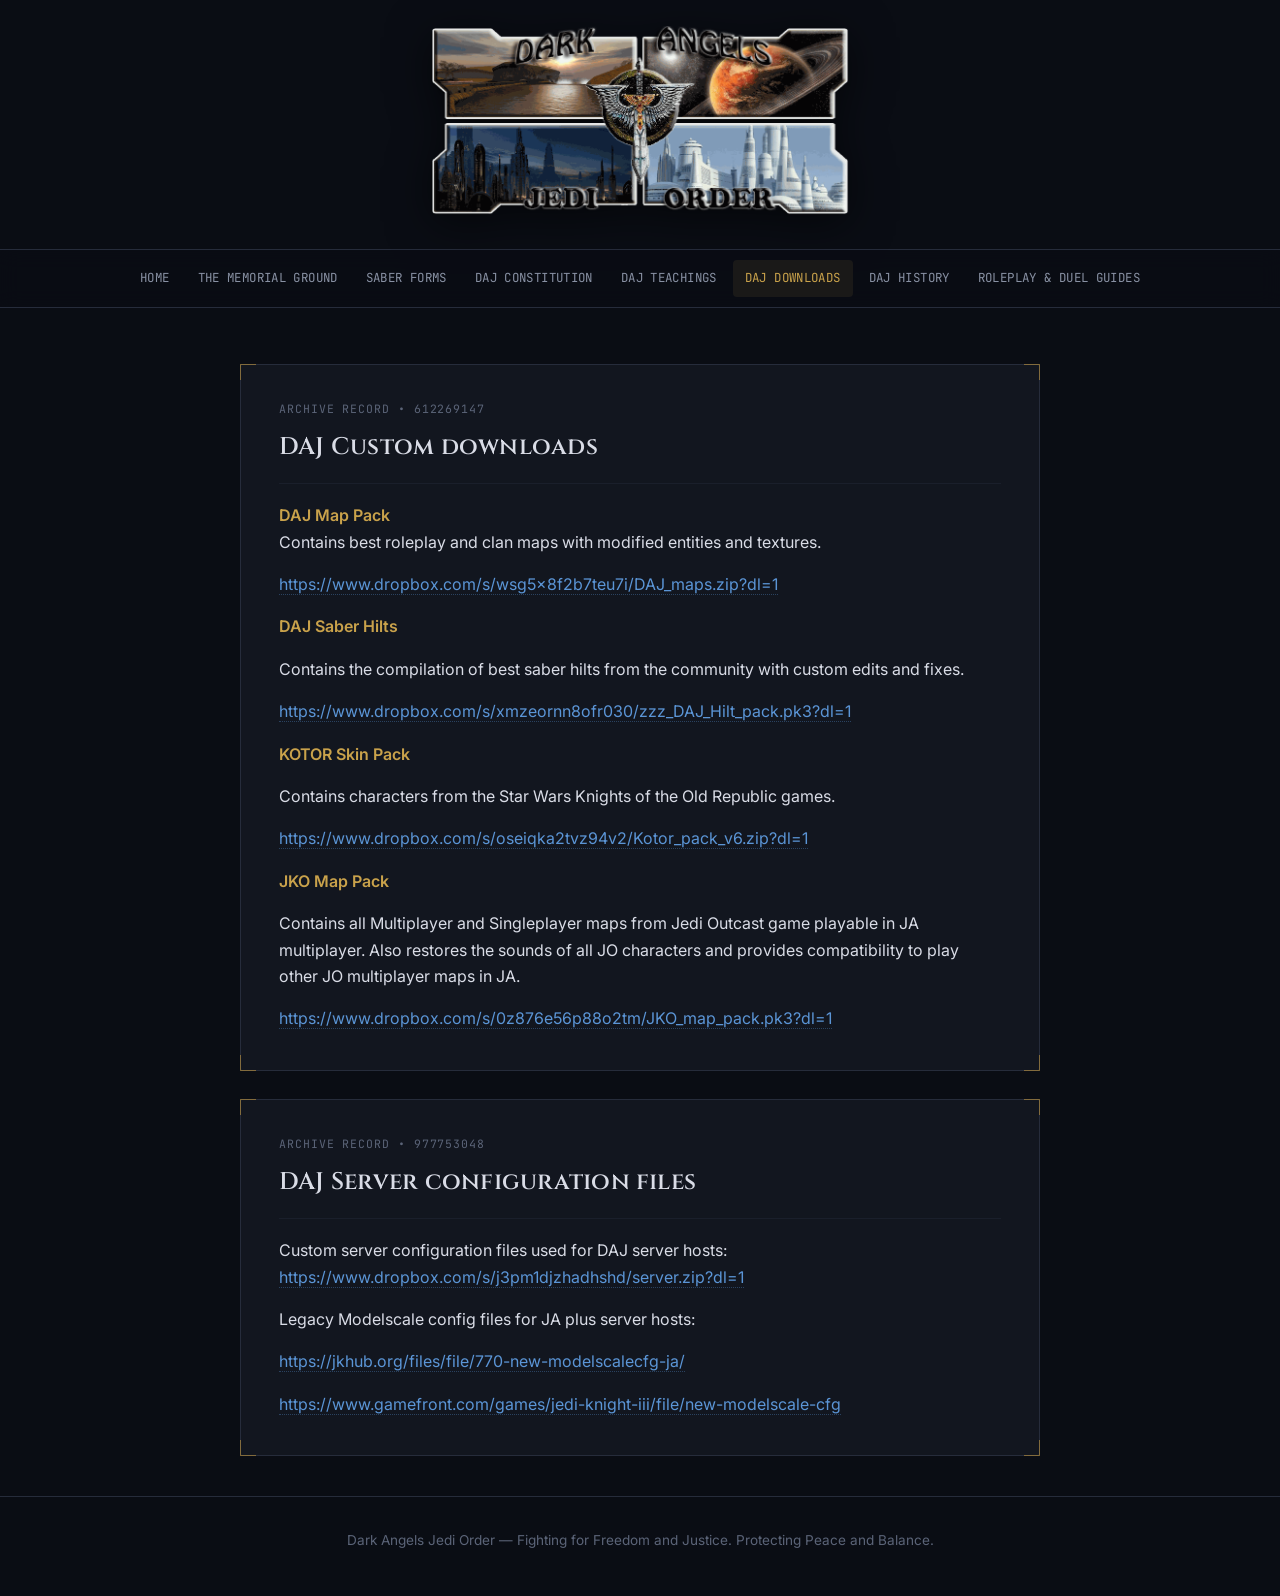
<file: daj-downloads.html>
<!DOCTYPE html>
<html lang="ru">
<head>
<meta charset="UTF-8">
<meta name="viewport" content="width=device-width, initial-scale=1.0">
<title>DAJ Downloads | Dark Angels Jedi Order</title>
<meta name="description" content="Dark Angels Jedi Order (DAJ) — Star Wars: Jedi Academy roleplay clan.">
<link rel="stylesheet" href="style.css">
<link rel="icon" href="data:,">
</head>
<body>
<div class="brand-bar">
    <div class="brand-inner">
        <a href="index.html" class="brand-link">
            <img src="assets/daj-logo.png" alt="Dark Angels Jedi Order" class="brand-logo">
        </a>
    </div>
</div>
<header class="site-header">
    <div class="header-inner">
        <a href="index.html" class="logo-compact">Dark Angels <span class="accent">Jedi Order</span></a>
        <button class="nav-toggle" aria-label="Open menu" onclick="document.querySelector('.main-nav').classList.toggle('open')">☰</button>
        <nav class="main-nav">
            <ul>
        <li><a href="index.html">Home</a></li>
        <li><a href="the-memorial-ground.html">The Memorial Ground</a></li>
        <li><a href="saber-forms.html">Saber Forms</a></li>
        <li><a href="daj-constitution.html">DAJ Constitution</a></li>
        <li><a href="daj-teachings.html">DAJ Teachings</a></li>
        <li><a href="daj-downloads.html" class="active">DAJ Downloads</a></li>
        <li><a href="daj-history.html">DAJ History</a></li>
        <li><a href="roleplay-and-duel-guides.html">Roleplay & Duel Guides</a></li>
            </ul>
        </nav>
    </div>
</header>

<main class="content">
    <div class="content-inner">
        <section class="panel" id="rec-612269147">
            <span class="panel-corner tl"></span><span class="panel-corner tr"></span>
            <span class="panel-corner bl"></span><span class="panel-corner br"></span>
            <p class="panel-eyebrow">Archive Record &#8226; 612269147</p>
            <h2>DAJ Custom downloads</h2>
            <div class="panel-body">
                <div><b>DAJ Map Pack</b><br/></div> <p>Contains best roleplay and clan maps with modified entities and textures.</p> <p><a class="fw_link_website fw_link_newWindow" href="https://www.dropbox.com/s/wsg5x8f2b7teu7i/DAJ_maps.zip?dl=1" rel="noopener noreferrer" target="_blank">https://www.dropbox.com/s/wsg5x8f2b7teu7i/DAJ_maps.zip?dl=1</a></p>  <p><b>DAJ Saber Hilts</b></p> <p>Contains the compilation of best saber hilts from the community with custom edits and fixes.</p> <p><a class="fw_link_website fw_link_newWindow" href="https://www.dropbox.com/s/xmzeornn8ofr030/zzz_DAJ_Hilt_pack.pk3?dl=1" rel="noopener noreferrer" target="_blank">https://www.dropbox.com/s/xmzeornn8ofr030/zzz_DAJ_Hilt_pack.pk3?dl=1</a></p>  <p><b>KOTOR Skin Pack</b></p> <p>Contains characters from the Star Wars Knights of the Old Republic games. </p> <p><a class="fw_link_website fw_link_newWindow" href="https://www.dropbox.com/s/oseiqka2tvz94v2/Kotor_pack_v6.zip?dl=1" rel="noopener noreferrer" target="_blank">https://www.dropbox.com/s/oseiqka2tvz94v2/Kotor_pack_v6.zip?dl=1</a></p>  <p><b>JKO Map Pack</b></p> <p>Contains all Multiplayer and Singleplayer maps from Jedi Outcast game playable in JA multiplayer. Also restores the sounds of all JO characters and provides compatibility to play other JO multiplayer maps in JA.</p> <div><a class="fw_link_website fw_link_newWindow" href="https://www.dropbox.com/s/0z876e56p88o2tm/JKO_map_pack.pk3?dl=1" rel="noopener noreferrer" target="_blank">https://www.dropbox.com/s/0z876e56p88o2tm/JKO_map_pack.pk3?dl=1</a></div>
            </div>
        </section>
        <section class="panel" id="rec-977753048">
            <span class="panel-corner tl"></span><span class="panel-corner tr"></span>
            <span class="panel-corner bl"></span><span class="panel-corner br"></span>
            <p class="panel-eyebrow">Archive Record &#8226; 977753048</p>
            <h2>DAJ Server configuration files</h2>
            <div class="panel-body">
                <div>Custom server configuration files used for DAJ server hosts:<br/></div> <p><a class="fw_link_website fw_link_newWindow" href="https://www.dropbox.com/s/j3pm1djzhadhshd/server.zip?dl=1" rel="noopener noreferrer" target="_blank">https://www.dropbox.com/s/j3pm1djzhadhshd/server.zip?dl=1</a></p>  <p>Legacy Modelscale config files for JA plus server hosts:</p> <p><a class="fw_link_website fw_link_newWindow" href="https://jkhub.org/files/file/770-new-modelscalecfg-ja/" rel="noopener noreferrer" target="_blank">https://jkhub.org/files/file/770-new-modelscalecfg-ja/</a></p> <p><a class="fw_link_website fw_link_newWindow" href="https://www.gamefront.com/games/jedi-knight-iii/file/new-modelscale-cfg" rel="noopener noreferrer" target="_blank">https://www.gamefront.com/games/jedi-knight-iii/file/new-modelscale-cfg</a></p>
            </div>
        </section>

    </div>
</main>

<footer class="site-footer">
    <p>Dark Angels Jedi Order &mdash; Fighting for Freedom and Justice. Protecting Peace and Balance.</p>
</footer>
</body>
</html>
</file>
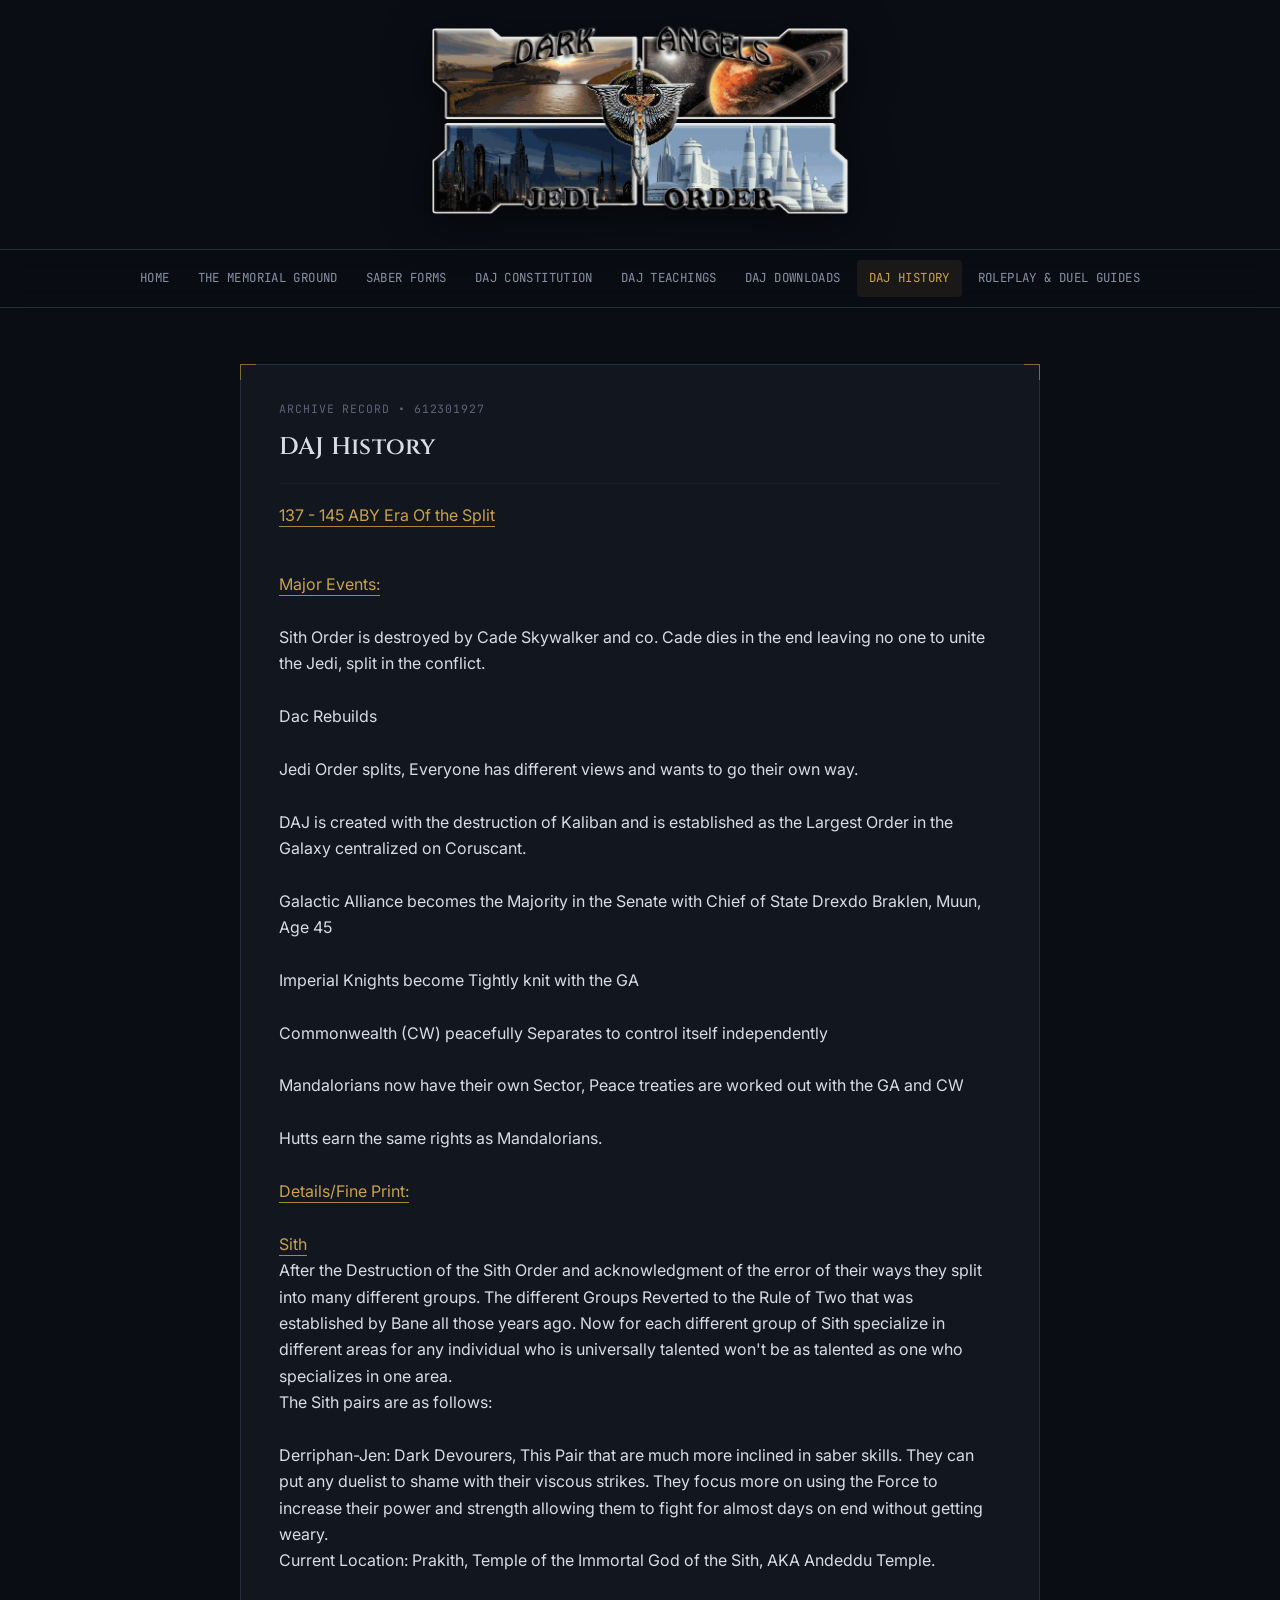
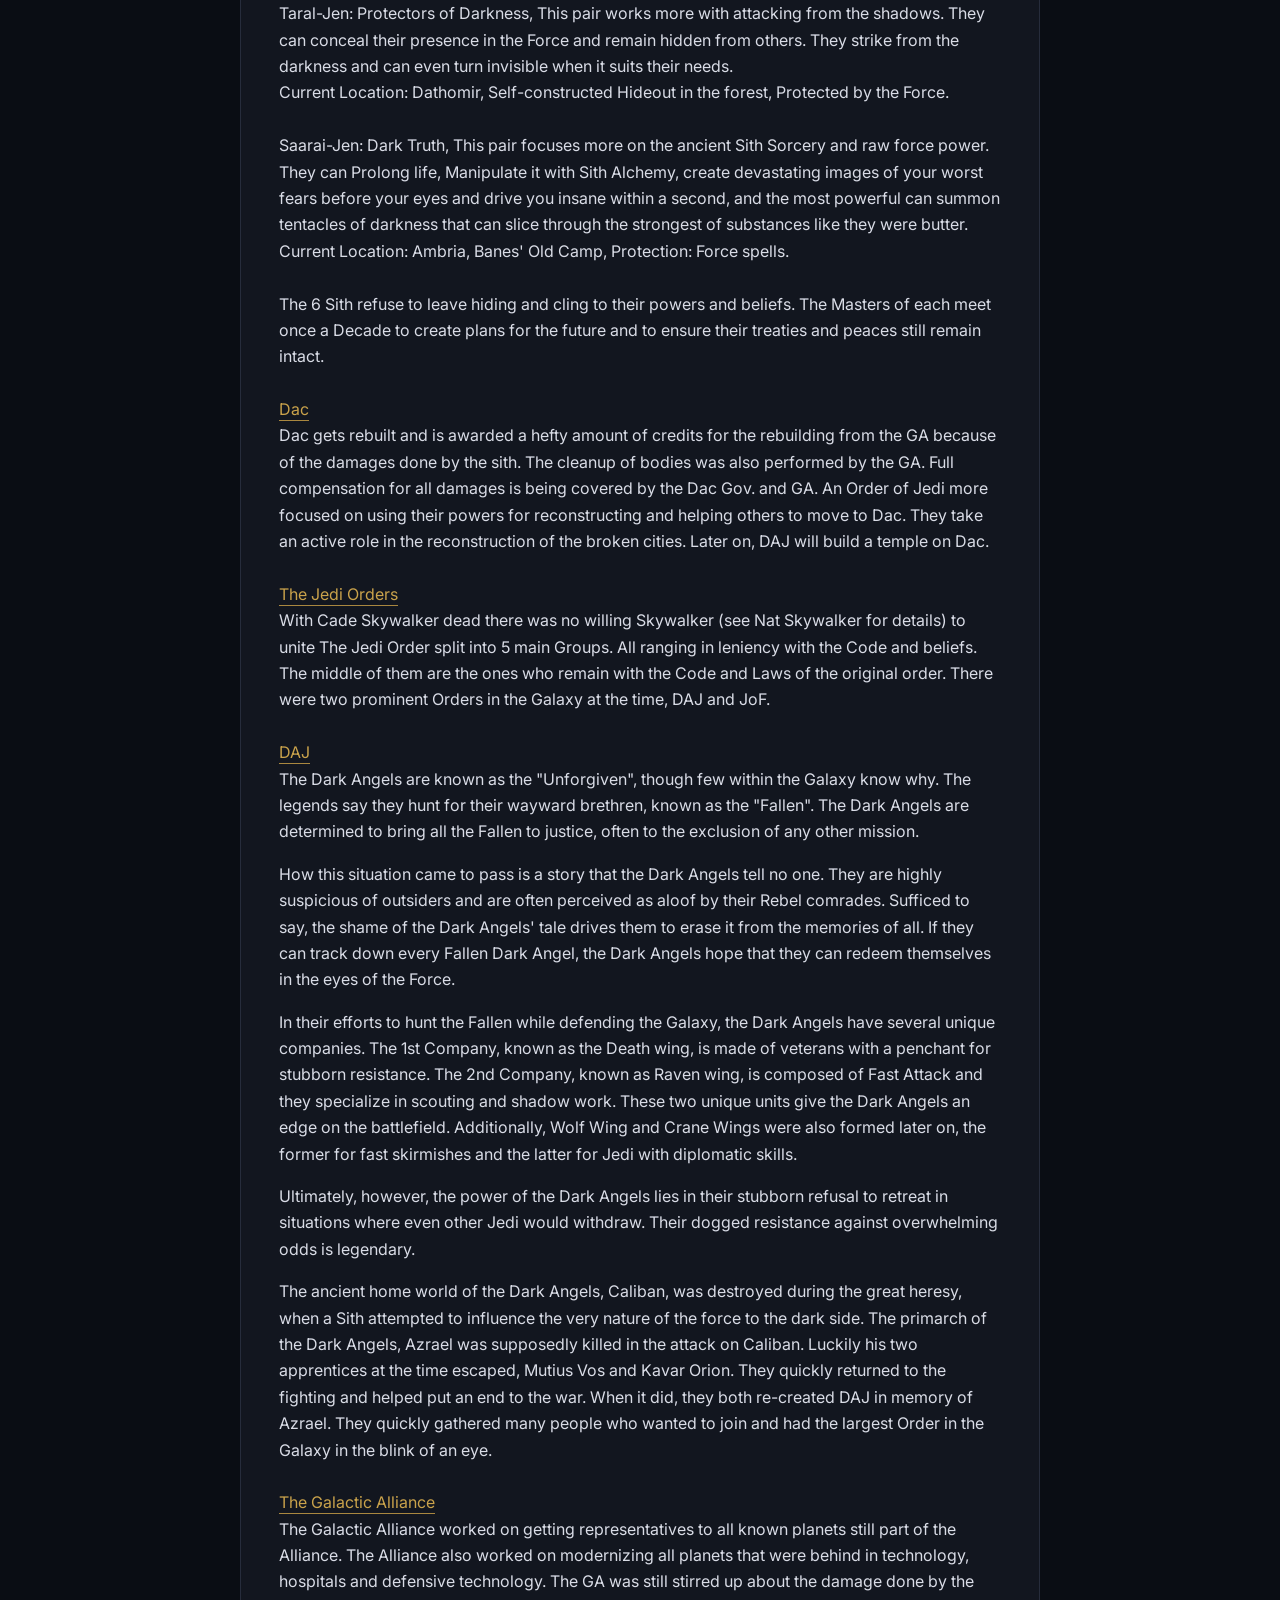
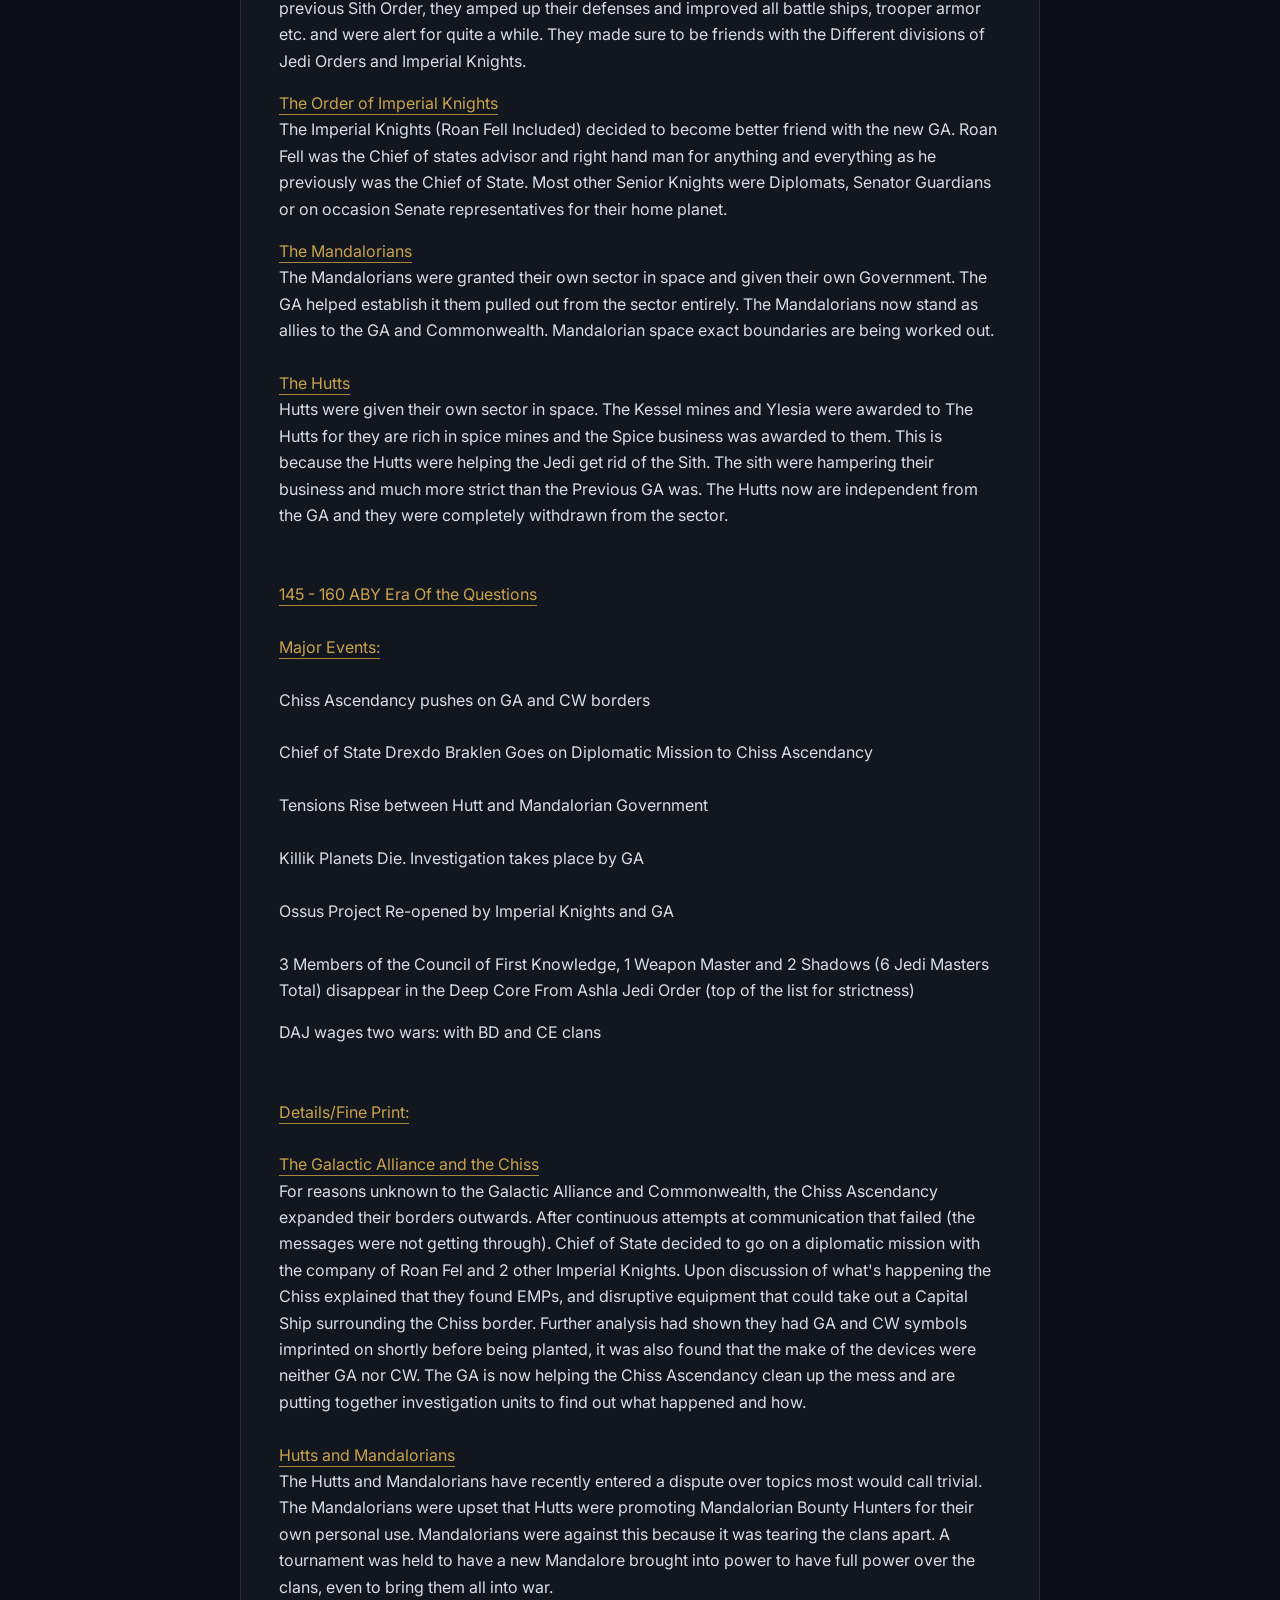
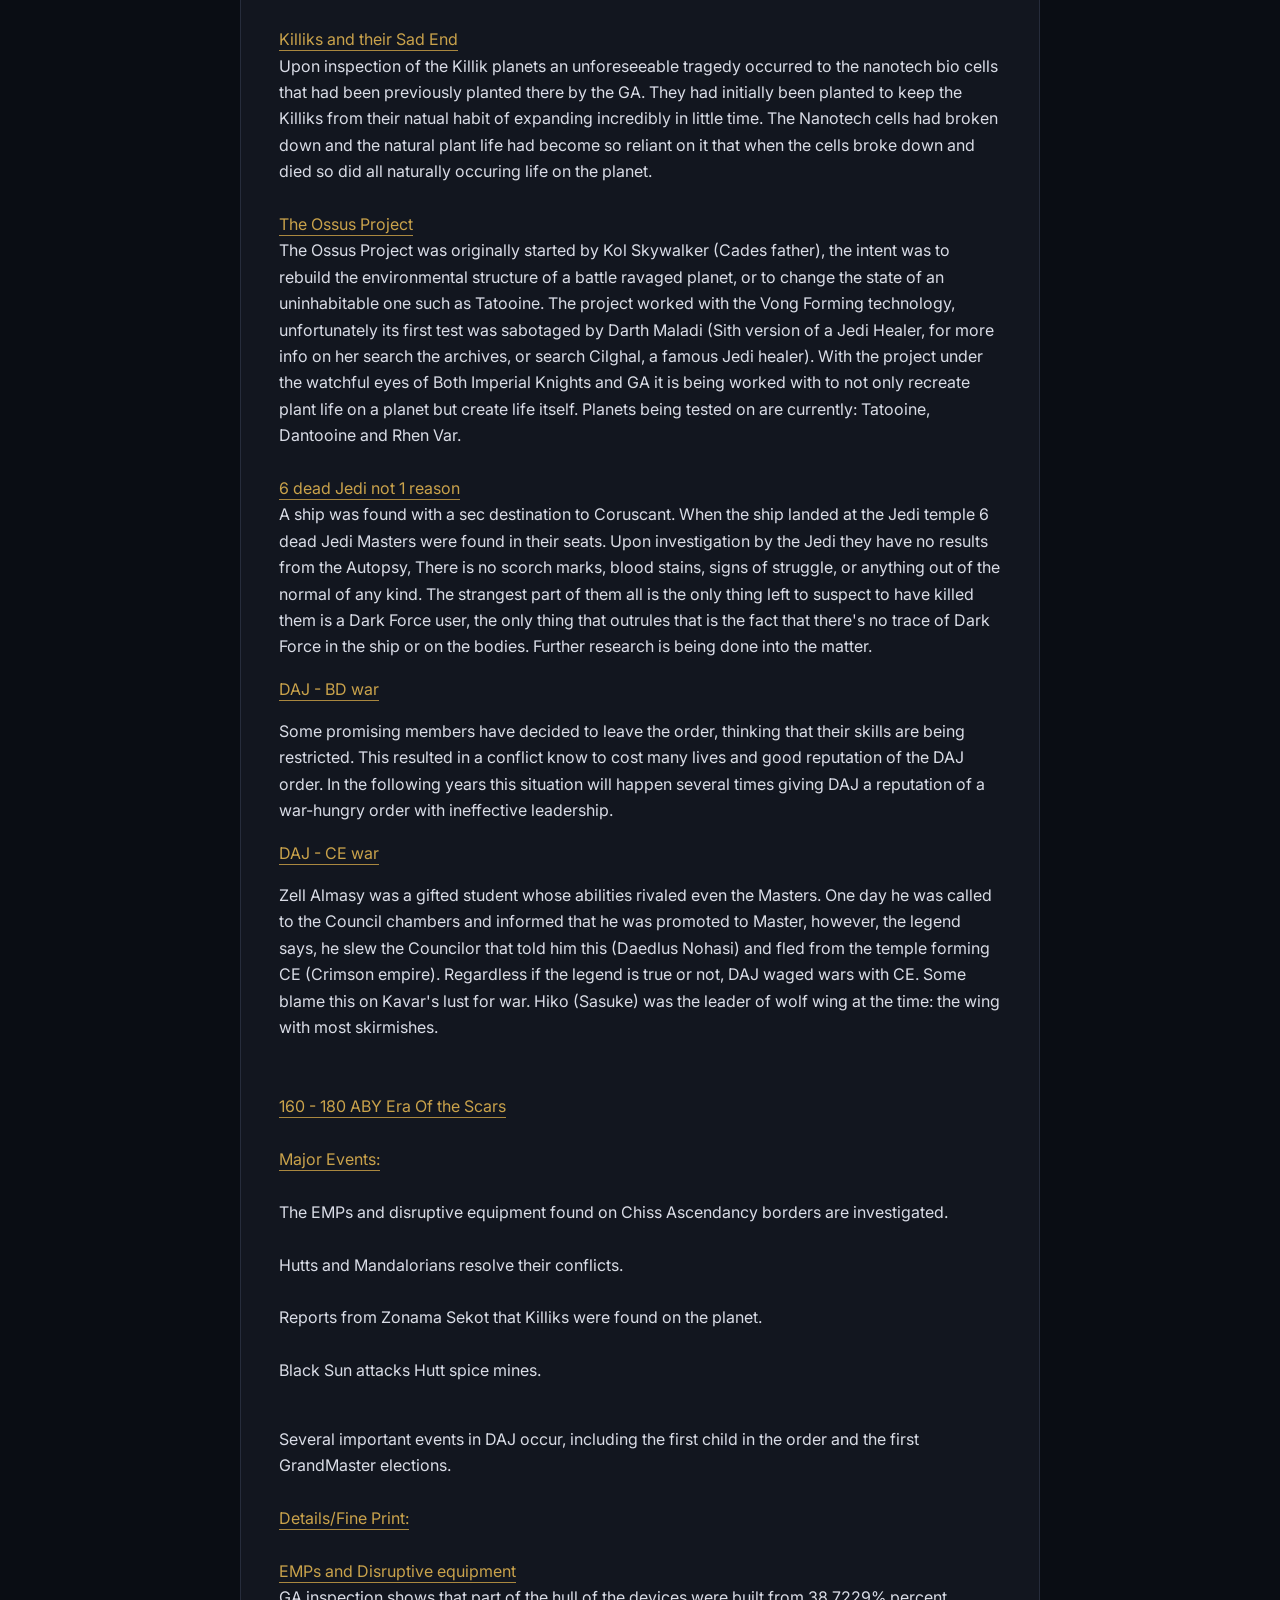
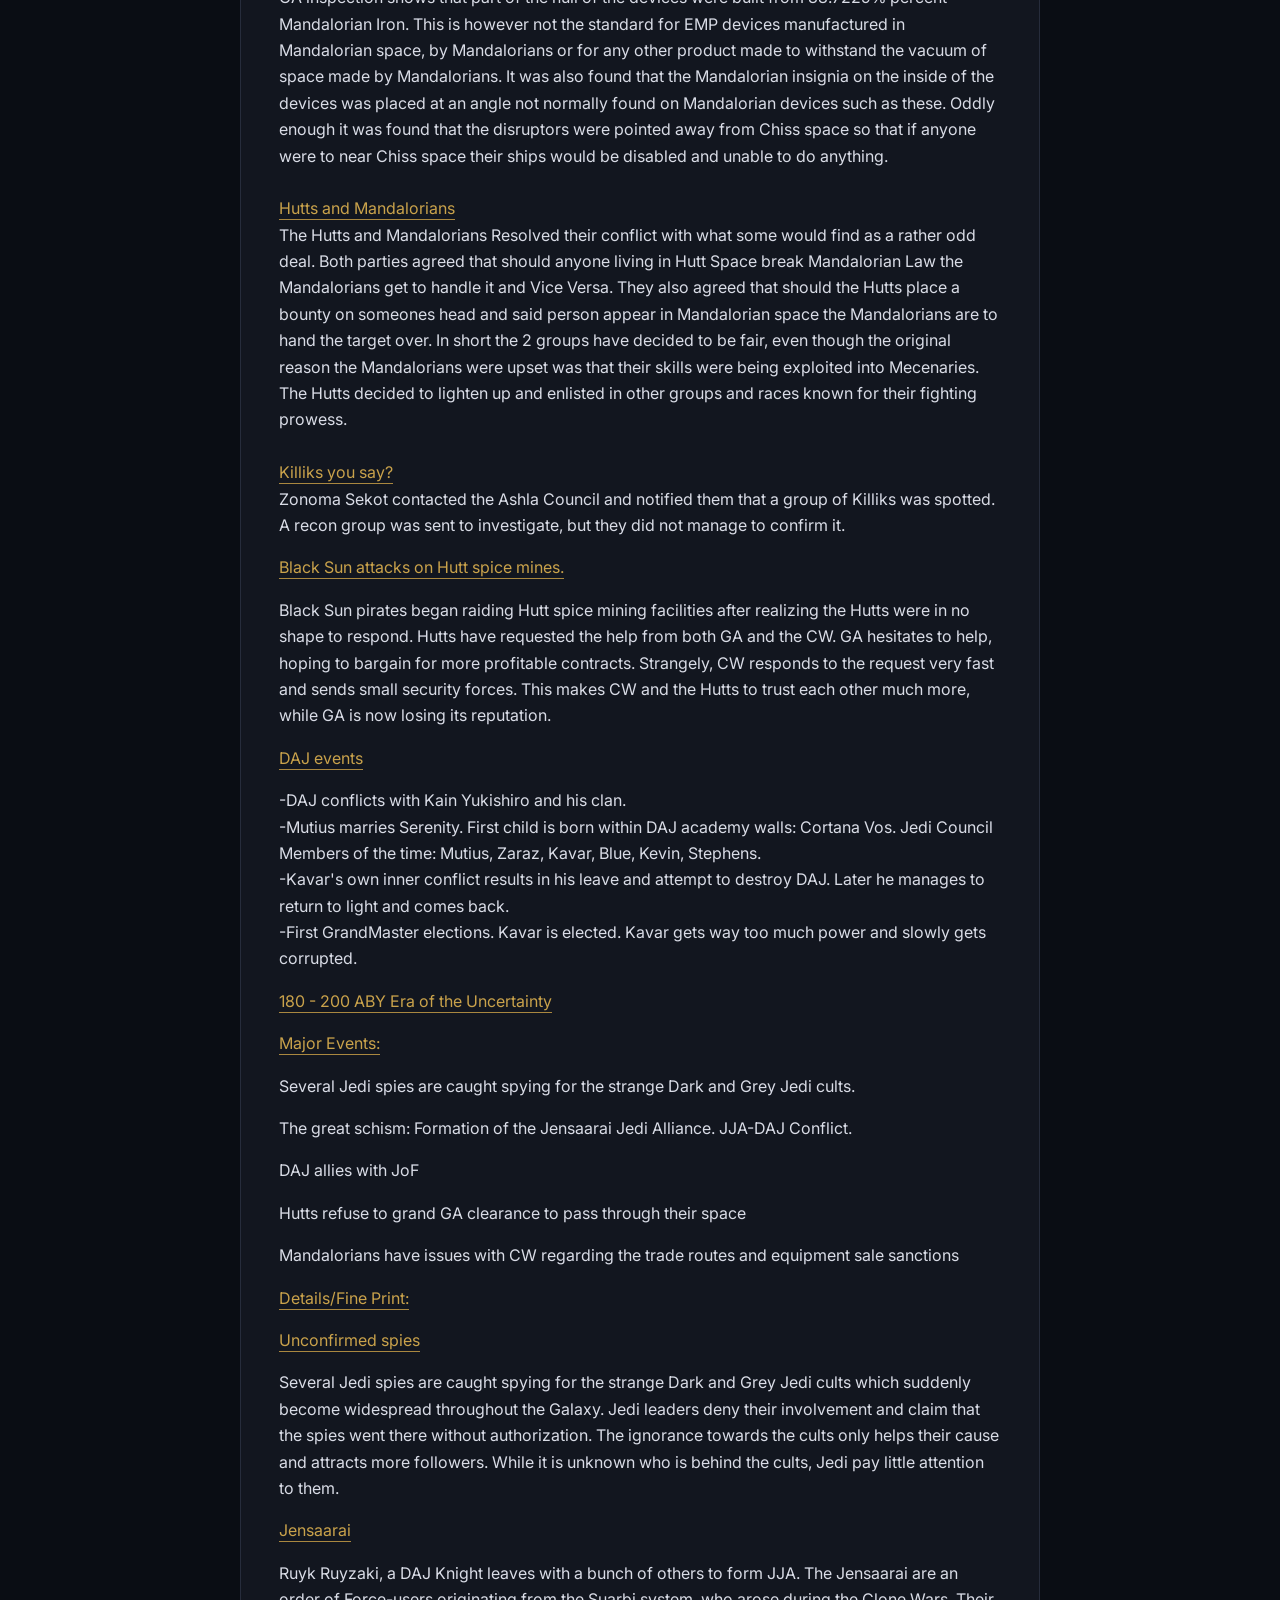
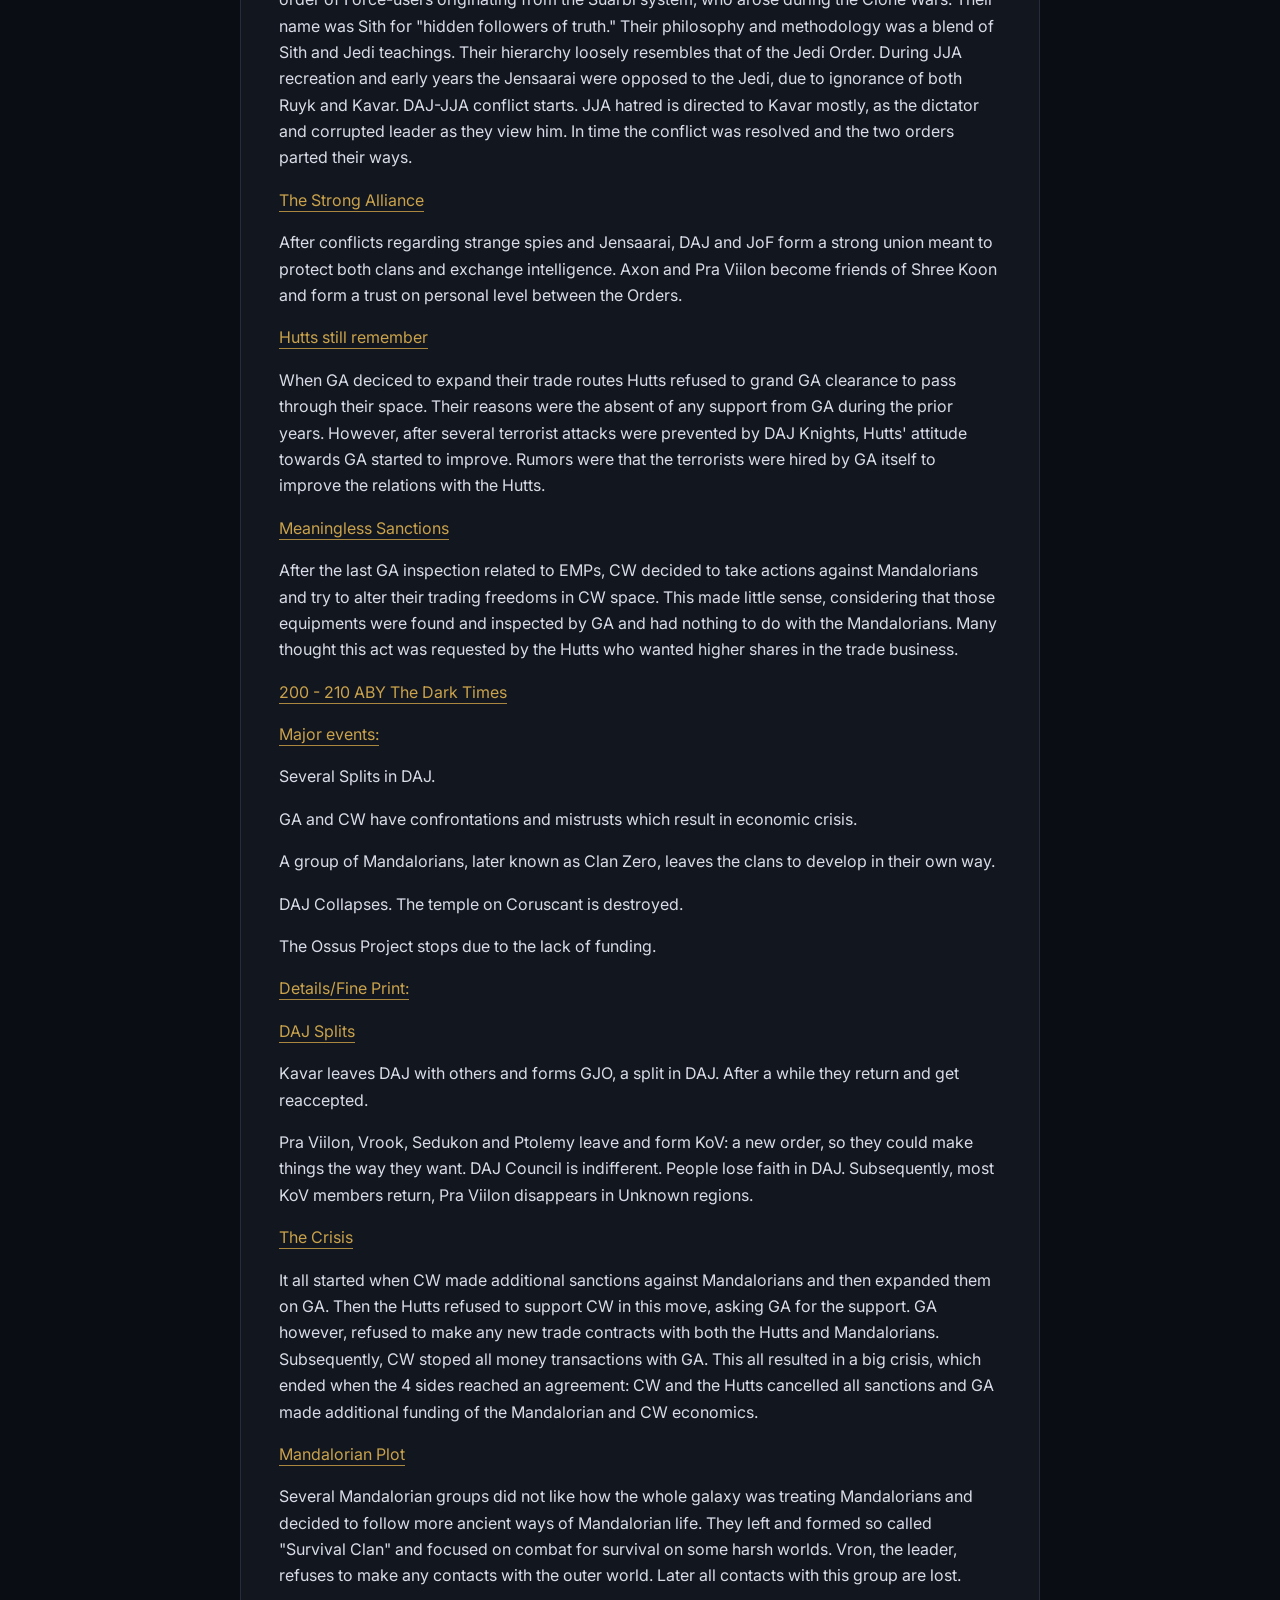
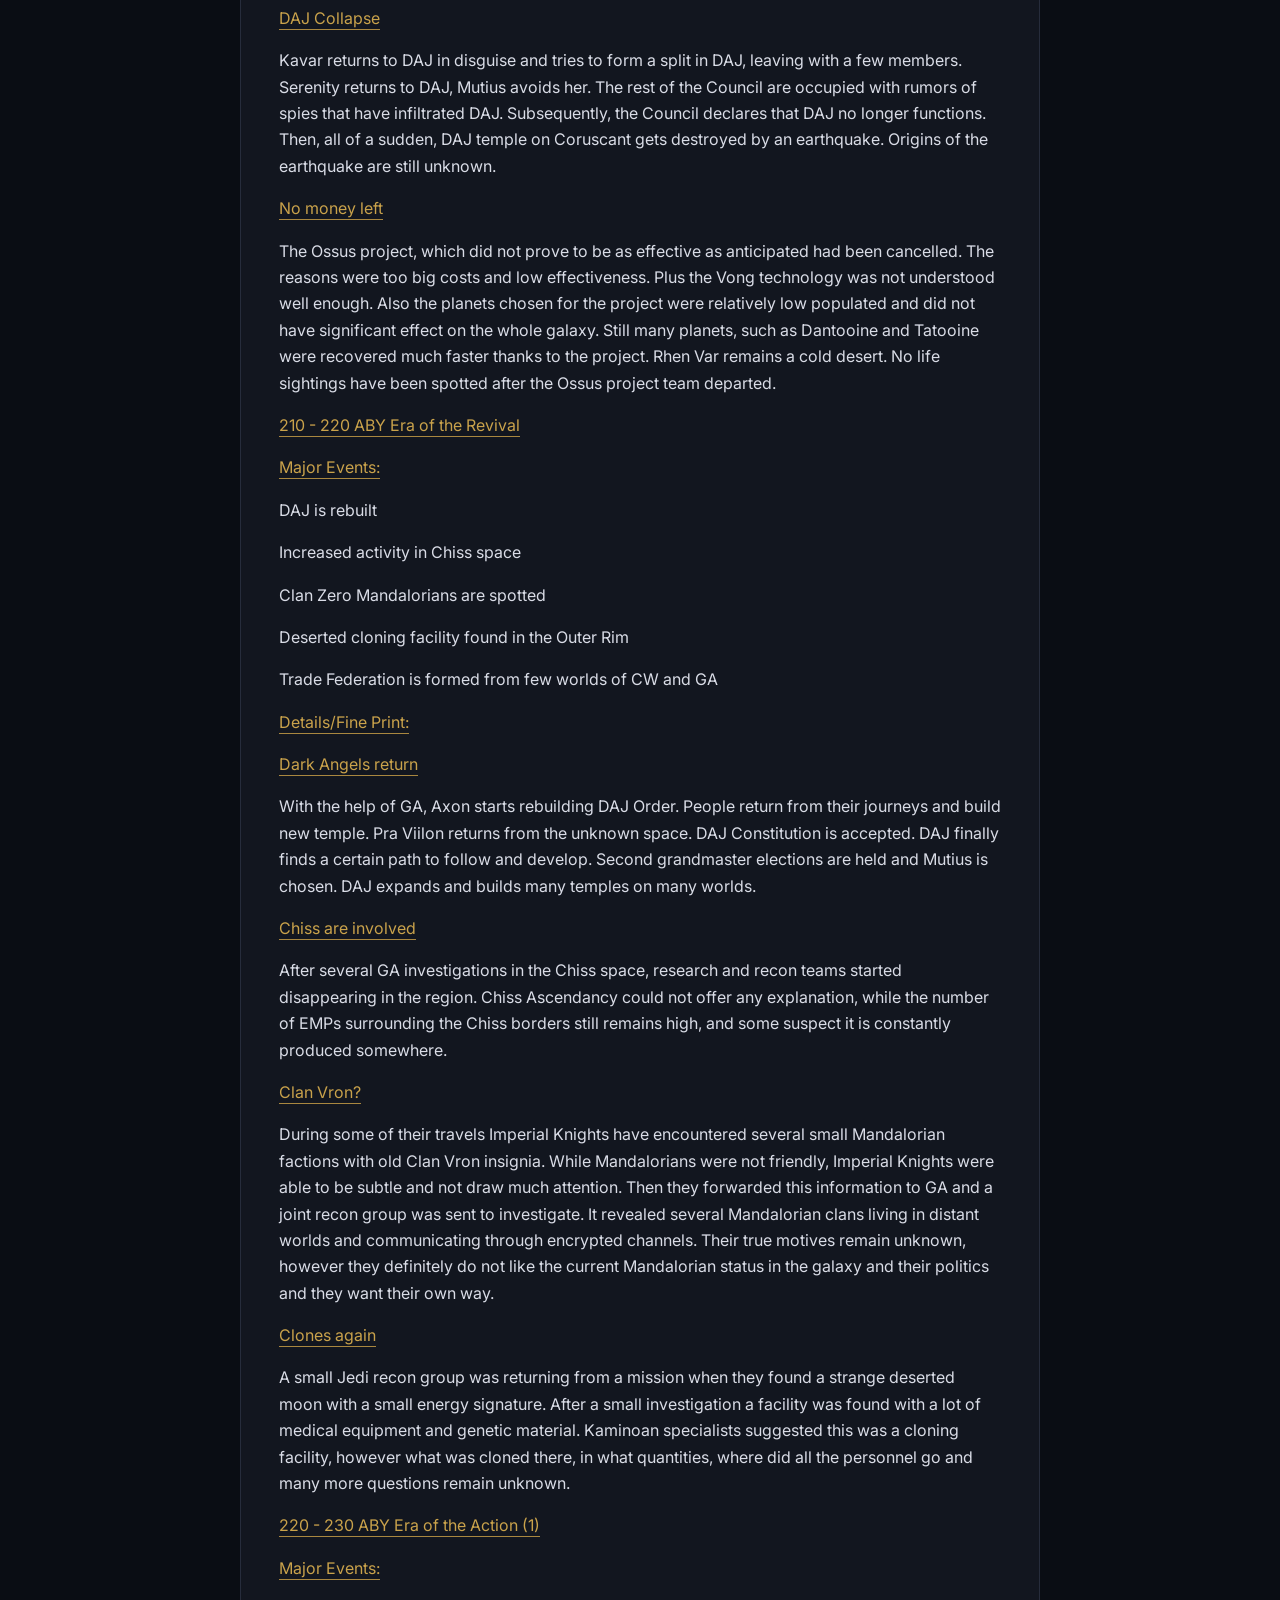
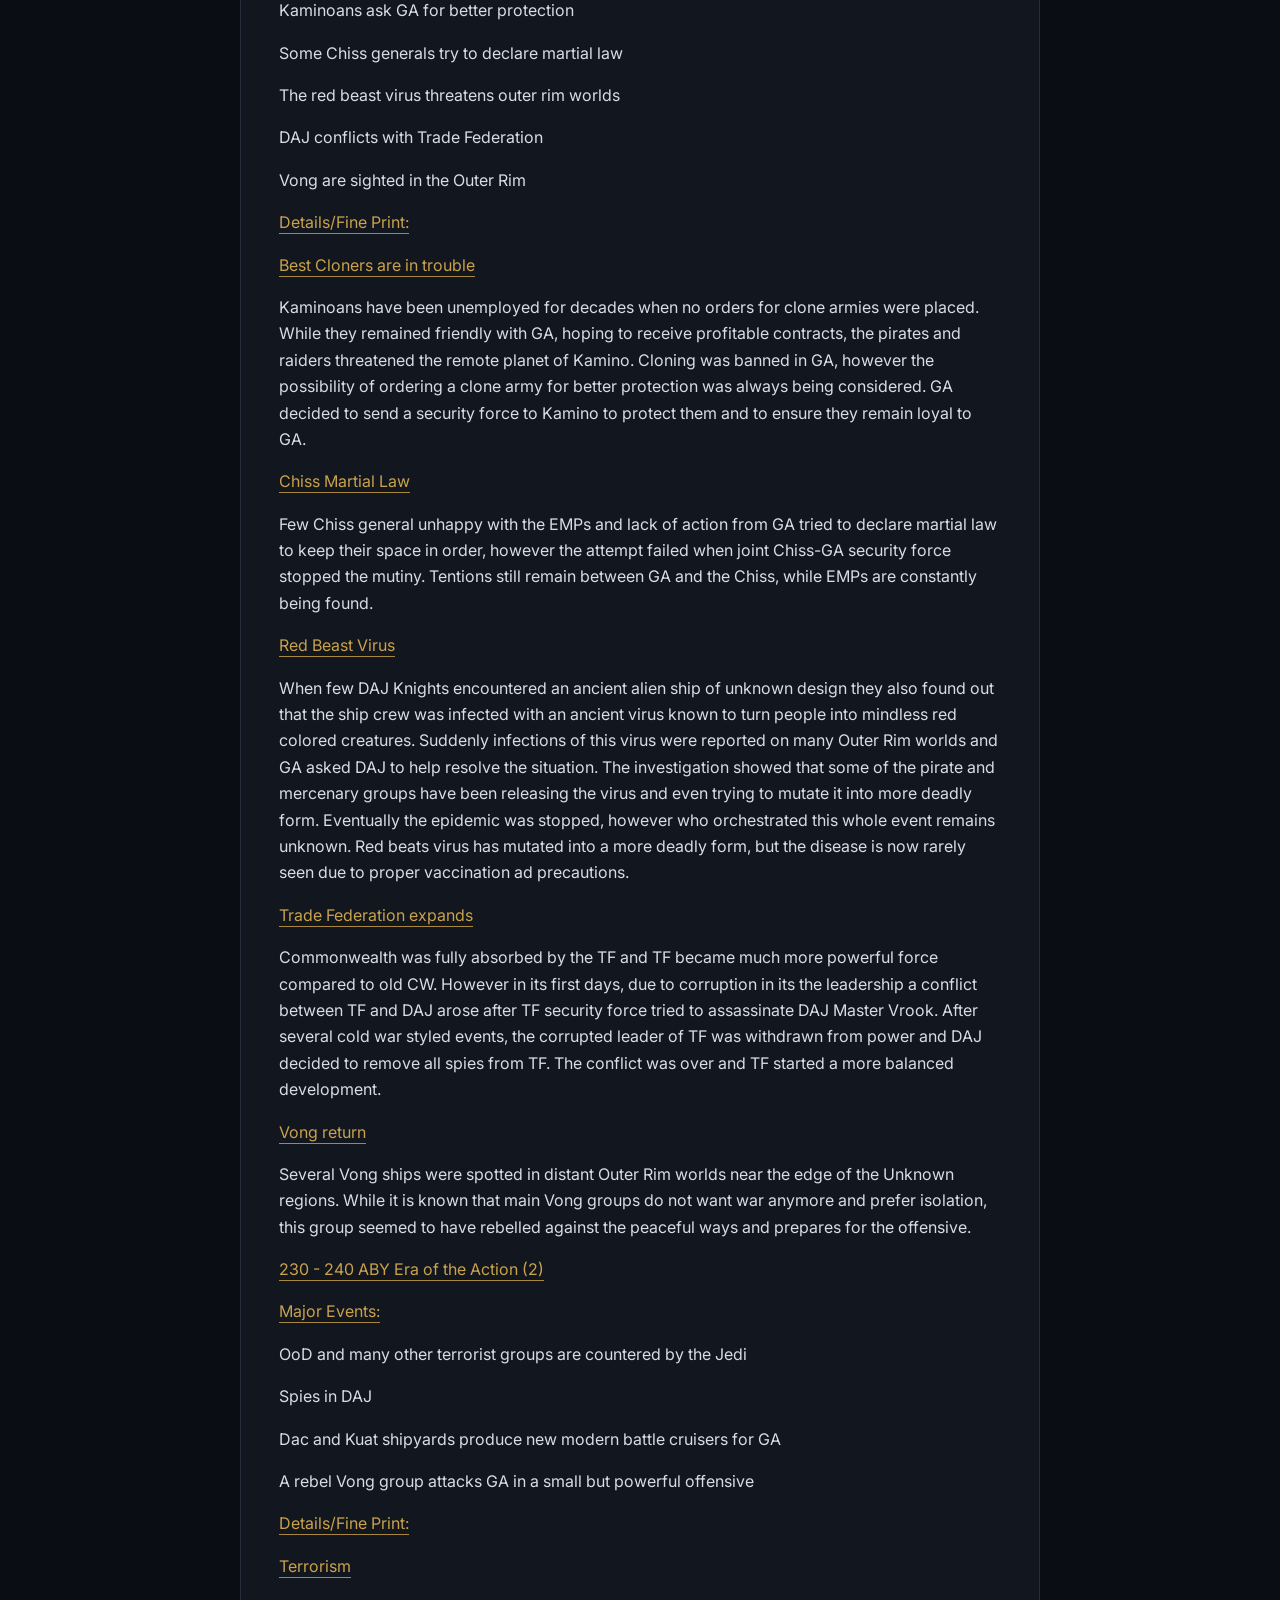
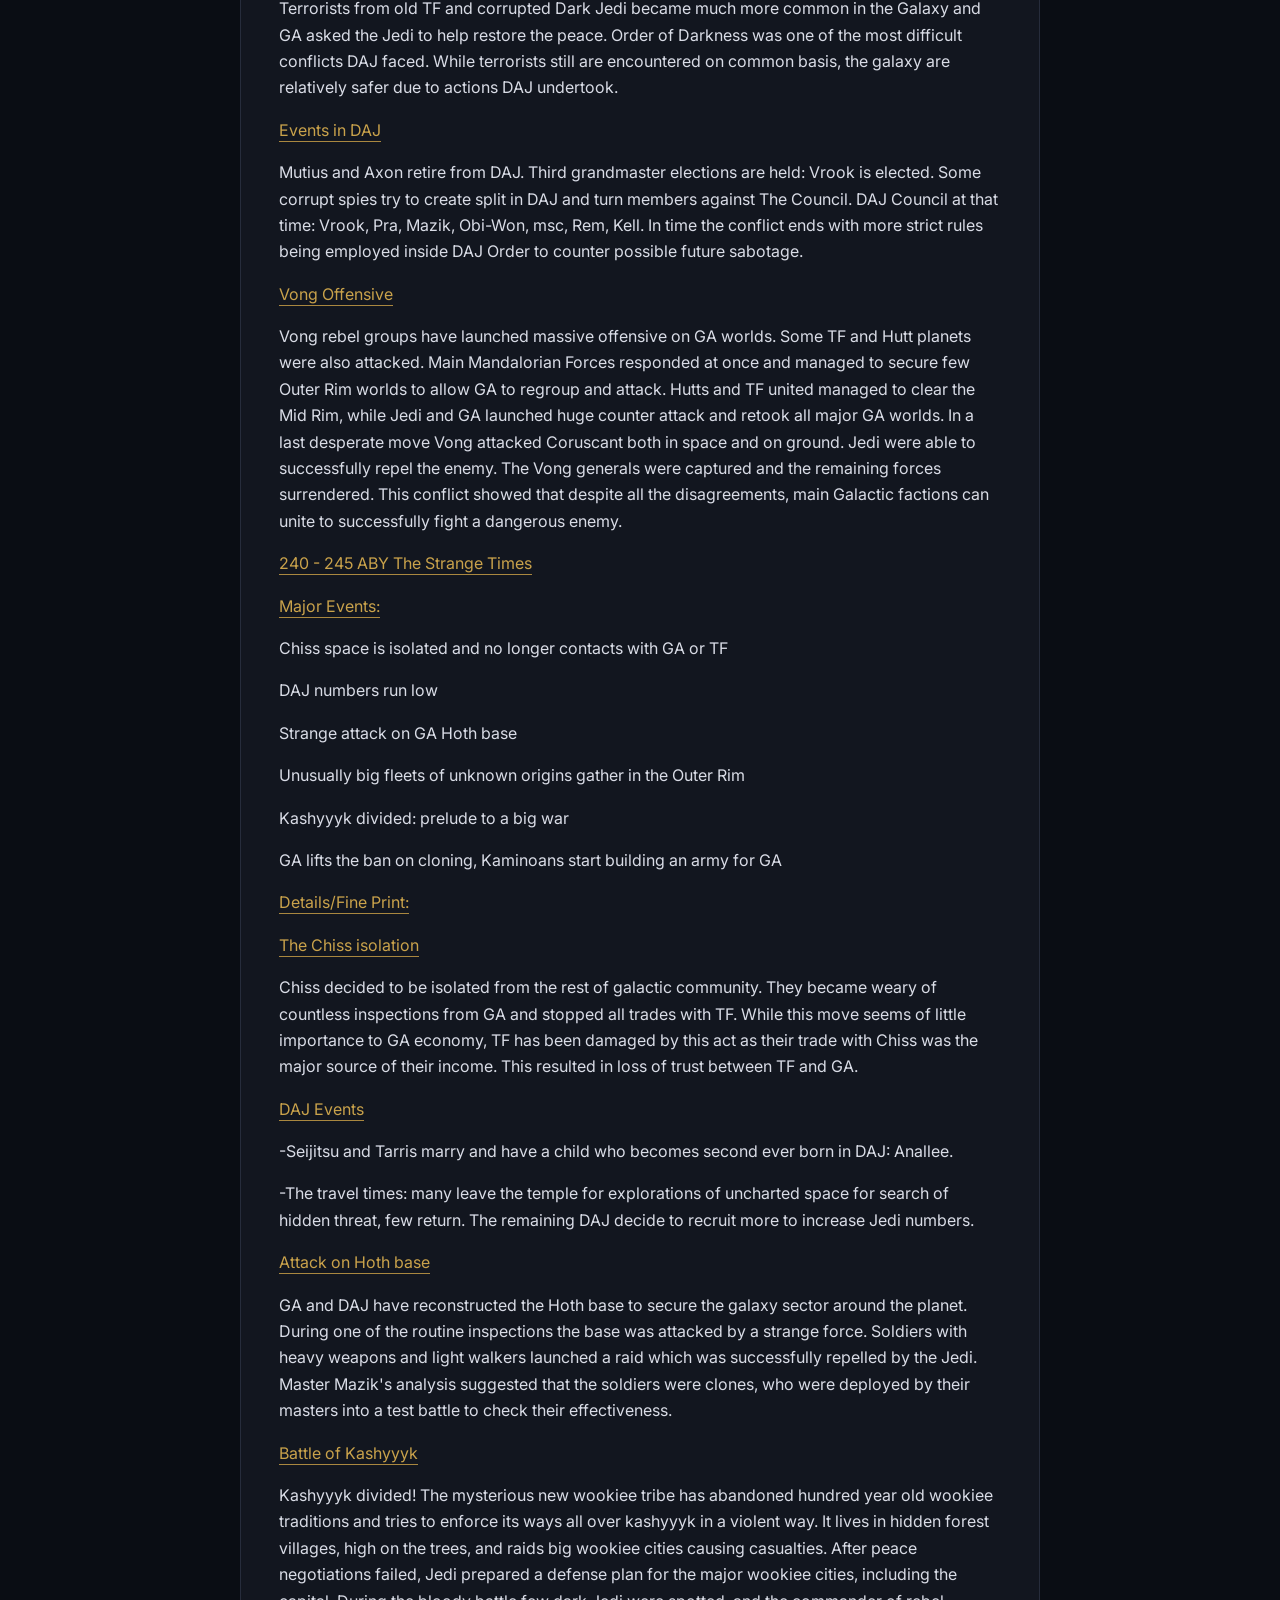
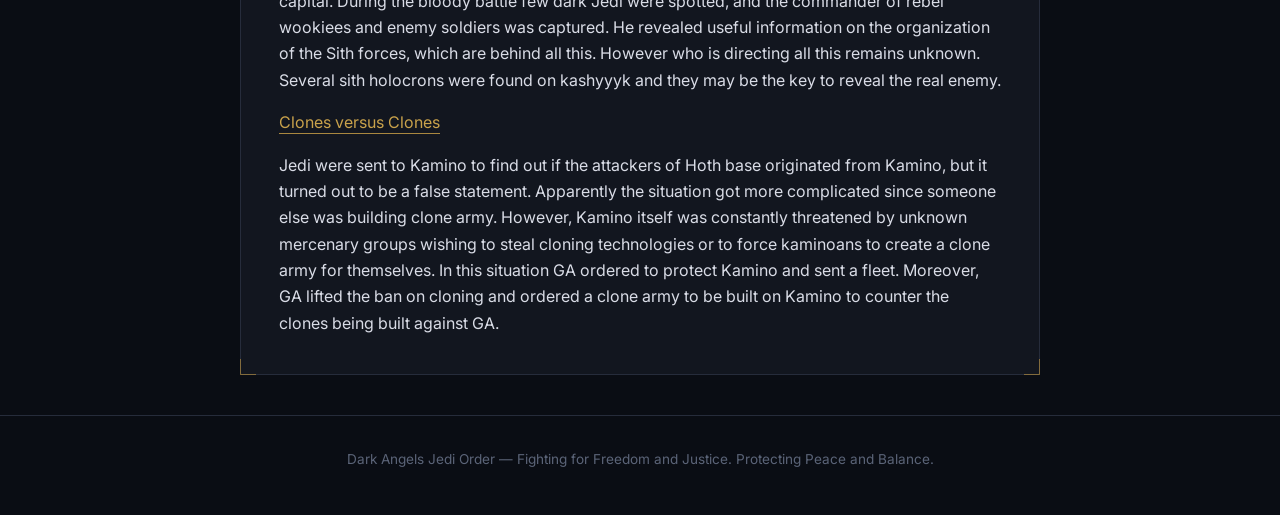
<file: daj-history.html>
<!DOCTYPE html>
<html lang="ru">
<head>
<meta charset="UTF-8">
<meta name="viewport" content="width=device-width, initial-scale=1.0">
<title>DAJ History | Dark Angels Jedi Order</title>
<meta name="description" content="Dark Angels Jedi Order (DAJ) — Star Wars: Jedi Academy roleplay clan.">
<link rel="stylesheet" href="style.css">
<link rel="icon" href="data:,">
</head>
<body>
<div class="brand-bar">
    <div class="brand-inner">
        <a href="index.html" class="brand-link">
            <img src="assets/daj-logo.png" alt="Dark Angels Jedi Order" class="brand-logo">
        </a>
    </div>
</div>
<header class="site-header">
    <div class="header-inner">
        <a href="index.html" class="logo-compact">Dark Angels <span class="accent">Jedi Order</span></a>
        <button class="nav-toggle" aria-label="Open menu" onclick="document.querySelector('.main-nav').classList.toggle('open')">☰</button>
        <nav class="main-nav">
            <ul>
        <li><a href="index.html">Home</a></li>
        <li><a href="the-memorial-ground.html">The Memorial Ground</a></li>
        <li><a href="saber-forms.html">Saber Forms</a></li>
        <li><a href="daj-constitution.html">DAJ Constitution</a></li>
        <li><a href="daj-teachings.html">DAJ Teachings</a></li>
        <li><a href="daj-downloads.html">DAJ Downloads</a></li>
        <li><a href="daj-history.html" class="active">DAJ History</a></li>
        <li><a href="roleplay-and-duel-guides.html">Roleplay & Duel Guides</a></li>
            </ul>
        </nav>
    </div>
</header>

<main class="content">
    <div class="content-inner">
        <section class="panel" id="rec-612301927">
            <span class="panel-corner tl"></span><span class="panel-corner tr"></span>
            <span class="panel-corner bl"></span><span class="panel-corner br"></span>
            <p class="panel-eyebrow">Archive Record &#8226; 612301927</p>
            <h2>DAJ History</h2>
            <div class="panel-body">
                <p><u>137 - 145 ABY Era Of the Split</u></p><p> <br/> <u>Major Events:</u><br/> <br/> Sith Order is destroyed by Cade Skywalker and co. Cade dies in the end leaving no one to unite the Jedi, split in the conflict.<br/> <br/> Dac Rebuilds<br/> <br/> Jedi Order splits, Everyone has different views and wants to go their own way.<br/> <br/> DAJ is created with the destruction of Kaliban and is established as the Largest Order in the Galaxy centralized on Coruscant.<br/> <br/> Galactic Alliance becomes the Majority in the Senate with Chief of State Drexdo Braklen, Muun, Age 45<br/> <br/> Imperial Knights become Tightly knit with the GA<br/> <br/> Commonwealth (CW) peacefully Separates to control itself independently<br/> <br/> Mandalorians now have their own Sector, Peace treaties are worked out with the GA and CW<br/> <br/> Hutts earn the same rights as Mandalorians.<br/> <br/> <u>Details/Fine Print:</u><br/> <br/> <u>Sith</u><br/> After the Destruction of the Sith Order and acknowledgment of the error of their ways they split into many different groups. The different Groups Reverted to the Rule of Two that was established by Bane all those years ago. Now for each different group of Sith specialize in different areas for any individual who is universally talented won't be as talented as one who specializes in one area.<br/> The Sith pairs are as follows:<br/> <br/> Derriphan-Jen: Dark Devourers, This Pair that are much more inclined in saber skills. They can put any duelist to shame with their viscous strikes. They focus more on using the Force to increase their power and strength allowing them to fight for almost days on end without getting weary. <br/> Current Location: Prakith, Temple of the Immortal God of the Sith, AKA Andeddu Temple.<br/> <br/> Taral-Jen: Protectors of Darkness, This pair works more with attacking from the shadows. They can conceal their presence in the Force and remain hidden from others. They strike from the darkness and can even turn invisible when it suits their needs.<br/> Current Location: Dathomir, Self-constructed Hideout in the forest, Protected by the Force.<br/> <br/> Saarai-Jen: Dark Truth, This pair focuses more on the ancient Sith Sorcery and raw force power. They can Prolong life, Manipulate it with Sith Alchemy, create devastating images of your worst fears before your eyes and drive you insane within a second, and the most powerful can summon tentacles of darkness that can slice through the strongest of substances like they were butter.<br/> Current Location: Ambria, Banes' Old Camp, Protection: Force spells.<br/> <br/> The 6 Sith refuse to leave hiding and cling to their powers and beliefs. The Masters of each meet once a Decade to create plans for the future and to ensure their treaties and peaces still remain intact.<br/> <br/> <u>Dac</u><br/> Dac gets rebuilt and is awarded a hefty amount of credits for the rebuilding from the GA because of the damages done by the sith. The cleanup of bodies was also performed by the GA. Full compensation for all damages is being covered by the Dac Gov. and GA. An Order of Jedi more focused on using their powers for reconstructing and helping others to move to Dac. They take an active role in the reconstruction of the broken cities. Later on, DAJ will build a temple on Dac.<br/> <br/> <u>The Jedi Orders</u><br/> With Cade Skywalker dead there was no willing Skywalker (see Nat Skywalker for details) to unite The Jedi Order split into 5 main Groups. All ranging in leniency with the Code and beliefs. The middle of them are the ones who remain with the Code and Laws of the original order. There were two prominent Orders in the Galaxy at the time, DAJ and JoF.<br/> <br/> <u>DAJ</u><br/> The Dark Angels are known as the "Unforgiven", though few within the Galaxy know why. The legends say they hunt for their wayward brethren, known as the "Fallen". The Dark Angels are determined to bring all the Fallen to justice, often to the exclusion of any other mission.</p> <p>How this situation came to pass is a story that the Dark Angels tell no one. They are highly suspicious of outsiders and are often perceived as aloof by their Rebel comrades. Sufficed to say, the shame of the Dark Angels' tale drives them to erase it from the memories of all. If they can track down every Fallen Dark Angel, the Dark Angels hope that they can redeem themselves in the eyes of the Force.</p> <p>In their efforts to hunt the Fallen while defending the Galaxy, the Dark Angels have several unique companies. The 1st Company, known as the Death wing, is made of veterans with a penchant for stubborn resistance. The 2nd Company, known as Raven wing, is composed of Fast Attack and they specialize in scouting and shadow work. These two unique units give the Dark Angels an edge on the battlefield. Additionally, Wolf Wing and Crane Wings were also formed later on, the former for fast skirmishes and the latter for Jedi with diplomatic skills.</p> <p>Ultimately, however, the power of the Dark Angels lies in their stubborn refusal to retreat in situations where even other Jedi would withdraw. Their dogged resistance against overwhelming odds is legendary.</p> <p>The ancient home world of the Dark Angels, Caliban, was destroyed during the great heresy, when a Sith attempted to influence the very nature of the force to the dark side. The primarch of the Dark Angels, Azrael was supposedly killed in the attack on Caliban. Luckily his two apprentices at the time escaped, Mutius Vos and Kavar Orion. They quickly returned to the fighting and helped put an end to the war. When it did, they both re-created DAJ in memory of Azrael. They quickly gathered many people who wanted to join and had the largest Order in the Galaxy in the blink of an eye.<br/> <br/> <u>The Galactic Alliance</u><br/> The Galactic Alliance worked on getting representatives to all known planets still part of the Alliance. The Alliance also worked on modernizing all planets that were behind in technology, hospitals and defensive technology. The GA was still stirred up about the damage done by the previous Sith Order, they amped up their defenses and improved all battle ships, trooper armor etc. and were alert for quite a while. They made sure to be friends with the Different divisions of Jedi Orders and Imperial Knights.</p>  <p><u>The Order of Imperial Knights</u><br/> The Imperial Knights (Roan Fell Included) decided to become better friend with the new GA. Roan Fell was the Chief of states advisor and right hand man for anything and everything as he previously was the Chief of State. Most other Senior Knights were Diplomats, Senator Guardians or on occasion Senate representatives for their home planet.</p>  <p><u>The Mandalorians</u><br/> The Mandalorians were granted their own sector in space and given their own Government. The GA helped establish it them pulled out from the sector entirely. The Mandalorians now stand as allies to the GA and Commonwealth. Mandalorian space exact boundaries are being worked out.<br/> <br/> <u>The Hutts</u><br/> Hutts were given their own sector in space. The Kessel mines and Ylesia were awarded to The Hutts for they are rich in spice mines and the Spice business was awarded to them. This is because the Hutts were helping the Jedi get rid of the Sith. The sith were hampering their business and much more strict than the Previous GA was. The Hutts now are independent from the GA and they were completely withdrawn from the sector.<br/> <br/> <br/> <u>145 - 160 ABY Era Of the Questions</u><br/> <br/> <u>Major Events:</u><br/> <br/> Chiss Ascendancy pushes on GA and CW borders<br/> <br/> Chief of State Drexdo Braklen Goes on Diplomatic Mission to Chiss Ascendancy<br/> <br/> Tensions Rise between Hutt and Mandalorian Government<br/> <br/> Killik Planets Die. Investigation takes place by GA<br/> <br/> Ossus Project Re-opened by Imperial Knights and GA<br/> <br/> 3 Members of the Council of First Knowledge, 1 Weapon Master and 2 Shadows (6 Jedi Masters Total) disappear in the Deep Core From Ashla Jedi Order (top of the list for strictness)</p>  <p>DAJ wages two wars: with BD and CE clans<br/> <br/> <br/> <u>Details/Fine Print:</u><br/> <br/> <u>The Galactic Alliance and the Chiss</u><br/> For reasons unknown to the Galactic Alliance and Commonwealth, the Chiss Ascendancy expanded their borders outwards. After continuous attempts at communication that failed (the messages were not getting through). Chief of State decided to go on a diplomatic mission with the company of Roan Fel and 2 other Imperial Knights. Upon discussion of what's happening the Chiss explained that they found EMPs, and disruptive equipment that could take out a Capital Ship surrounding the Chiss border. Further analysis had shown they had GA and CW symbols imprinted on shortly before being planted, it was also found that the make of the devices were neither GA nor CW. The GA is now helping the Chiss Ascendancy clean up the mess and are putting together investigation units to find out what happened and how.<br/> <br/> <u>Hutts and Mandalorians</u><br/> The Hutts and Mandalorians have recently entered a dispute over topics most would call trivial. The Mandalorians were upset that Hutts were promoting Mandalorian Bounty Hunters for their own personal use. Mandalorians were against this because it was tearing the clans apart. A tournament was held to have a new Mandalore brought into power to have full power over the clans, even to bring them all into war.<br/> <br/> <u>Killiks and their Sad End</u><br/> Upon inspection of the Killik planets an unforeseeable tragedy occurred to the nanotech bio cells that had been previously planted there by the GA. They had initially been planted to keep the Killiks from their natual habit of expanding incredibly in little time. The Nanotech cells had broken down and the natural plant life had become so reliant on it that when the cells broke down and died so did all naturally occuring life on the planet.<br/> <br/> <u>The Ossus Project</u><br/> The Ossus Project was originally started by Kol Skywalker (Cades father), the intent was to rebuild the environmental structure of a battle ravaged planet, or to change the state of an uninhabitable one such as Tatooine. The project worked with the Vong Forming technology, unfortunately its first test was sabotaged by Darth Maladi (Sith version of a Jedi Healer, for more info on her search the archives, or search Cilghal, a famous Jedi healer). With the project under the watchful eyes of Both Imperial Knights and GA it is being worked with to not only recreate plant life on a planet but create life itself. Planets being tested on are currently: Tatooine, Dantooine and Rhen Var.<br/> <br/> <u>6 dead Jedi not 1 reason</u><br/> A ship was found with a sec destination to Coruscant. When the ship landed at the Jedi temple 6 dead Jedi Masters were found in their seats. Upon investigation by the Jedi they have no results from the Autopsy, There is no scorch marks, blood stains, signs of struggle, or anything out of the normal of any kind. The strangest part of them all is the only thing left to suspect to have killed them is a Dark Force user, the only thing that outrules that is the fact that there's no trace of Dark Force in the ship or on the bodies. Further research is being done into the matter.<u></u></p>  <p><u>DAJ - BD war</u></p> <p>Some promising members have decided to leave the order, thinking that their skills are being restricted. This resulted in a conflict know to cost many lives and good reputation of the DAJ order. In the following years this situation will happen several times giving DAJ a reputation of a war-hungry order with ineffective leadership.</p>  <p><u>DAJ - CE war</u></p> <p>Zell Almasy was a gifted student whose abilities rivaled even the Masters. One day he was called to the Council chambers and informed that he was promoted to Master, however, the legend says, he slew the Councilor that told him this (Daedlus Nohasi) and fled from the temple forming CE (Crimson empire). Regardless if the legend is true or not, DAJ waged wars with CE. Some blame this on Kavar's lust for war. Hiko (Sasuke) was the leader of wolf wing at the time: the wing with most skirmishes.<br/> <br/> <br/> <u>160 - 180 ABY Era Of the Scars</u><br/> <br/> <u>Major Events:</u><br/> <br/> The EMPs and disruptive equipment found on Chiss Ascendancy borders are investigated.<br/> <br/> Hutts and Mandalorians resolve their conflicts.<br/> <br/> Reports from Zonama Sekot that Killiks were found on the planet.<br/> <br/> Black Sun attacks Hutt spice mines.</p> <p><br/> Several important events in DAJ occur, including the first child in the order and the first GrandMaster elections.<br/> <br/> <u>Details/Fine Print:</u><br/> <br/> <u>EMPs and Disruptive equipment</u><br/> GA inspection shows that part of the hull of the devices were built from 38.7229% percent Mandalorian Iron. This is however not the standard for EMP devices manufactured in Mandalorian space, by Mandalorians or for any other product made to withstand the vacuum of space made by Mandalorians. It was also found that the Mandalorian insignia on the inside of the devices was placed at an angle not normally found on Mandalorian devices such as these. Oddly enough it was found that the disruptors were pointed away from Chiss space so that if anyone were to near Chiss space their ships would be disabled and unable to do anything.<br/> <br/> <u>Hutts and Mandalorians</u><br/> The Hutts and Mandalorians Resolved their conflict with what some would find as a rather odd deal. Both parties agreed that should anyone living in Hutt Space break Mandalorian Law the Mandalorians get to handle it and Vice Versa. They also agreed that should the Hutts place a bounty on someones head and said person appear in Mandalorian space the Mandalorians are to hand the target over. In short the 2 groups have decided to be fair, even though the original reason the Mandalorians were upset was that their skills were being exploited into Mecenaries. The Hutts decided to lighten up and enlisted in other groups and races known for their fighting prowess.<br/> <br/> <u>Killiks you say?</u><br/> Zonoma Sekot contacted the Ashla Council and notified them that a group of Killiks was spotted. A recon group was sent to investigate, but they did not manage to confirm it.</p>  <p><u>Black Sun attacks on Hutt spice mines.</u></p> <p>Black Sun pirates began raiding Hutt spice mining facilities after realizing the Hutts were in no shape to respond. Hutts have requested the help from both GA and the CW. GA hesitates to help, hoping to bargain for more profitable contracts. Strangely, CW responds to the request very fast and sends small security forces. This makes CW and the Hutts to trust each other much more, while GA is now losing its reputation.</p>  <p><u>DAJ events</u></p> <p>-DAJ conflicts with Kain Yukishiro and his clan.<br/> -Mutius marries Serenity. First child is born within DAJ academy walls: Cortana Vos. Jedi Council Members of the time: Mutius, Zaraz, Kavar, Blue, Kevin, Stephens.<br/> -Kavar's own inner conflict results in his leave and attempt to destroy DAJ. Later he manages to return to light and comes back.<br/> -First GrandMaster elections. Kavar is elected. Kavar gets way too much power and slowly gets corrupted.</p>  <p><u>180 - 200 ABY Era of the Uncertainty</u></p>  <p><u>Major Events:</u></p>  <p>Several Jedi spies are caught spying for the strange Dark and Grey Jedi cults.</p>  <p>The great schism: Formation of the Jensaarai Jedi Alliance. JJA-DAJ Conflict.</p>  <p>DAJ allies with JoF</p>  <p>Hutts refuse to grand GA clearance to pass through their space</p>  <p>Mandalorians have issues with CW regarding the trade routes and equipment sale sanctions</p>  <p><u>Details/Fine Print:</u></p>  <p><u>Unconfirmed spies</u></p> <p>Several Jedi spies are caught spying for the strange Dark and Grey Jedi cults which suddenly become widespread throughout the Galaxy. Jedi leaders deny their involvement and claim that the spies went there without authorization. The ignorance towards the cults only helps their cause and attracts more followers. While it is unknown who is behind the cults, Jedi pay little attention to them.</p>  <p><u>Jensaarai</u></p> <p>Ruyk Ruyzaki, a DAJ Knight leaves with a bunch of others to form JJA. The Jensaarai are an order of Force-users originating from the Suarbi system, who arose during the Clone Wars. Their name was Sith for "hidden followers of truth." Their philosophy and methodology was a blend of Sith and Jedi teachings. Their hierarchy loosely resembles that of the Jedi Order. During JJA recreation and early years the Jensaarai were opposed to the Jedi, due to ignorance of both Ruyk and Kavar. DAJ-JJA conflict starts. JJA hatred is directed to Kavar mostly, as the dictator and corrupted leader as they view him. In time the conflict was resolved and the two orders parted their ways.</p>  <p><u>The Strong Alliance</u></p> <p>After conflicts regarding strange spies and Jensaarai, DAJ and JoF form a strong union meant to protect both clans and exchange intelligence. Axon and Pra Viilon become friends of Shree Koon and form a trust on personal level between the Orders.</p>  <p><u>Hutts still remember</u></p> <p>When GA deciced to expand their trade routes Hutts refused to grand GA clearance to pass through their space. Their reasons were the absent of any support from GA during the prior years. However, after several terrorist attacks were prevented by DAJ Knights, Hutts' attitude towards GA started to improve. Rumors were that the terrorists were hired by GA itself to improve the relations with the Hutts.</p>  <p><u>Meaningless Sanctions</u></p> <p>After the last GA inspection related to EMPs, CW decided to take actions against Mandalorians and try to alter their trading freedoms in CW space. This made little sense, considering that those equipments were found and inspected by GA and had nothing to do with the Mandalorians. Many thought this act was requested by the Hutts who wanted higher shares in the trade business.</p>  <p><u>200 - 210 ABY The Dark Times</u></p>  <p><u>Major events:</u></p>  <p>Several Splits in DAJ.</p>  <p>GA and CW have confrontations and mistrusts which result in economic crisis.</p>  <p>A group of Mandalorians, later known as Clan Zero, leaves the clans to develop in their own way.</p>  <p>DAJ Collapses. The temple on Coruscant is destroyed.</p>  <p>The Ossus Project stops due to the lack of funding.</p>  <p><u>Details/Fine Print:</u></p>  <p><u>DAJ Splits</u></p> <p>Kavar leaves DAJ with others and forms GJO, a split in DAJ. After a while they return and get reaccepted.</p>  <p>Pra Viilon, Vrook, Sedukon and Ptolemy leave and form KoV: a new order, so they could make things the way they want. DAJ Council is indifferent. People lose faith in DAJ. Subsequently, most KoV members return, Pra Viilon disappears in Unknown regions.</p>  <p><u>The Crisis</u></p> <p>It all started when CW made additional sanctions against Mandalorians and then expanded them on GA. Then the Hutts refused to support CW in this move, asking GA for the support. GA however, refused to make any new trade contracts with both the Hutts and Mandalorians. Subsequently, CW stoped all money transactions with GA. This all resulted in a big crisis, which ended when the 4 sides reached an agreement: CW and the Hutts cancelled all sanctions and GA made additional funding of the Mandalorian and CW economics.</p>  <p><u>Mandalorian Plot</u></p> <p>Several Mandalorian groups did not like how the whole galaxy was treating Mandalorians and decided to follow more ancient ways of Mandalorian life. They left and formed so called "Survival Clan" and focused on combat for survival on some harsh worlds. Vron, the leader, refuses to make any contacts with the outer world. Later all contacts with this group are lost.</p>  <p><u>DAJ Collapse</u></p> <p>Kavar returns to DAJ in disguise and tries to form a split in DAJ, leaving with a few members. Serenity returns to DAJ, Mutius avoids her. The rest of the Council are occupied with rumors of spies that have infiltrated DAJ. Subsequently, the Council declares that DAJ no longer functions. Then, all of a sudden, DAJ temple on Coruscant gets destroyed by an earthquake. Origins of the earthquake are still unknown.</p>  <p><u>No money left</u></p> <p>The Ossus project, which did not prove to be as effective as anticipated had been cancelled. The reasons were too big costs and low effectiveness. Plus the Vong technology was not understood well enough. Also the planets chosen for the project were relatively low populated and did not have significant effect on the whole galaxy. Still many planets, such as Dantooine and Tatooine were recovered much faster thanks to the project. Rhen Var remains a cold desert. No life sightings have been spotted after the Ossus project team departed.</p>   <p><u>210 - 220 ABY Era of the Revival</u></p>  <p><u>Major Events:</u></p>  <p>DAJ is rebuilt</p>  <p>Increased activity in Chiss space</p>  <p>Clan Zero Mandalorians are spotted</p>  <p>Deserted cloning facility found in the Outer Rim</p>  <p>Trade Federation is formed from few worlds of CW and GA</p>  <p><u>Details/Fine Print:</u></p>  <p><u>Dark Angels return</u></p> <p>With the help of GA, Axon starts rebuilding DAJ Order. People return from their journeys and build new temple. Pra Viilon returns from the unknown space. DAJ Constitution is accepted. DAJ finally finds a certain path to follow and develop. Second grandmaster elections are held and Mutius is chosen. DAJ expands and builds many temples on many worlds.</p>  <p><u>Chiss are involved</u></p> <p>After several GA investigations in the Chiss space, research and recon teams started disappearing in the region. Chiss Ascendancy could not offer any explanation, while the number of EMPs surrounding the Chiss borders still remains high, and some suspect it is constantly produced somewhere.</p>  <p><u>Clan Vron?</u></p> <p>During some of their travels Imperial Knights have encountered several small Mandalorian factions with old Clan Vron insignia. While Mandalorians were not friendly, Imperial Knights were able to be subtle and not draw much attention. Then they forwarded this information to GA and a joint recon group was sent to investigate. It revealed several Mandalorian clans living in distant worlds and communicating through encrypted channels. Their true motives remain unknown, however they definitely do not like the current Mandalorian status in the galaxy and their politics and they want their own way.</p>  <p><u>Clones again</u></p> <p>A small Jedi recon group was returning from a mission when they found a strange deserted moon with a small energy signature. After a small investigation a facility was found with a lot of medical equipment and genetic material. Kaminoan specialists suggested this was a cloning facility, however what was cloned there, in what quantities, where did all the personnel go and many more questions remain unknown.</p>   <p><u>220 - 230 ABY Era of the Action (1)</u></p>  <p><u>Major Events:</u></p>  <p>Kaminoans ask GA for better protection</p>  <p>Some Chiss generals try to declare martial law</p>  <p>The red beast virus threatens outer rim worlds</p>  <p>DAJ conflicts with Trade Federation</p>  <p>Vong are sighted in the Outer Rim</p>  <p><u>Details/Fine Print:</u></p>  <p><u>Best Cloners are in trouble</u></p> <p>Kaminoans have been unemployed for decades when no orders for clone armies were placed. While they remained friendly with GA, hoping to receive profitable contracts, the pirates and raiders threatened the remote planet of Kamino. Cloning was banned in GA, however the possibility of ordering a clone army for better protection was always being considered. GA decided to send a security force to Kamino to protect them and to ensure they remain loyal to GA.</p>  <p><u>Chiss Martial Law</u></p> <p>Few Chiss general unhappy with the EMPs and lack of action from GA tried to declare martial law to keep their space in order, however the attempt failed when joint Chiss-GA security force stopped the mutiny. Tentions still remain between GA and the Chiss, while EMPs are constantly being found.</p>  <p><u>Red Beast Virus</u></p> <p>When few DAJ Knights encountered an ancient alien ship of unknown design they also found out that the ship crew was infected with an ancient virus known to turn people into mindless red colored creatures. Suddenly infections of this virus were reported on many Outer Rim worlds and GA asked DAJ to help resolve the situation. The investigation showed that some of the pirate and mercenary groups have been releasing the virus and even trying to mutate it into more deadly form. Eventually the epidemic was stopped, however who orchestrated this whole event remains unknown. Red beats virus has mutated into a more deadly form, but the disease is now rarely seen due to proper vaccination ad precautions.</p>  <p><u>Trade Federation expands</u></p> <p>Commonwealth was fully absorbed by the TF and TF became much more powerful force compared to old CW. However in its first days, due to corruption in its the leadership a conflict between TF and DAJ arose after TF security force tried to assassinate DAJ Master Vrook. After several cold war styled events, the corrupted leader of TF was withdrawn from power and DAJ decided to remove all spies from TF. The conflict was over and TF started a more balanced development.</p>  <p><u>Vong return</u></p> <p>Several Vong ships were spotted in distant Outer Rim worlds near the edge of the Unknown regions. While it is known that main Vong groups do not want war anymore and prefer isolation, this group seemed to have rebelled against the peaceful ways and prepares for the offensive.</p>  <p><u>230 - 240 ABY Era of the Action (2)</u></p>  <p><u>Major Events:</u></p>  <p>OoD and many other terrorist groups are countered by the Jedi</p>  <p>Spies in DAJ</p>  <p>Dac and Kuat shipyards produce new modern battle cruisers for GA</p>  <p>A rebel Vong group attacks GA in a small but powerful offensive</p>  <p><u>Details/Fine Print:</u></p>  <p><u>Terrorism</u></p> <p>Terrorists from old TF and corrupted Dark Jedi became much more common in the Galaxy and GA asked the Jedi to help restore the peace. Order of Darkness was one of the most difficult conflicts DAJ faced. While terrorists still are encountered on common basis, the galaxy are relatively safer due to actions DAJ undertook.</p>  <p><u>Events in DAJ</u></p> <p>Mutius and Axon retire from DAJ. Third grandmaster elections are held: Vrook is elected. Some corrupt spies try to create split in DAJ and turn members against The Council. DAJ Council at that time: Vrook, Pra, Mazik, Obi-Won, msc, Rem, Kell. In time the conflict ends with more strict rules being employed inside DAJ Order to counter possible future sabotage.</p>  <p><u>Vong Offensive</u></p> <p>Vong rebel groups have launched massive offensive on GA worlds. Some TF and Hutt planets were also attacked. Main Mandalorian Forces responded at once and managed to secure few Outer Rim worlds to allow GA to regroup and attack. Hutts and TF united managed to clear the Mid Rim, while Jedi and GA launched huge counter attack and retook all major GA worlds. In a last desperate move Vong attacked Coruscant both in space and on ground. Jedi were able to successfully repel the enemy. The Vong generals were captured and the remaining forces surrendered. This conflict showed that despite all the disagreements, main Galactic factions can unite to successfully fight a dangerous enemy.</p>  <p><u>240 - 245 ABY The Strange Times</u></p>  <p><u>Major Events:</u></p>  <p>Chiss space is isolated and no longer contacts with GA or TF</p>  <p>DAJ numbers run low</p>  <p>Strange attack on GA Hoth base</p>  <p>Unusually big fleets of unknown origins gather in the Outer Rim</p>  <p>Kashyyyk divided: prelude to a big war</p>  <p>GA lifts the ban on cloning, Kaminoans start building an army for GA</p>  <p><u>Details/Fine Print:</u></p>  <p><u>The Chiss isolation</u></p> <p>Chiss decided to be isolated from the rest of galactic community. They became weary of countless inspections from GA and stopped all trades with TF. While this move seems of little importance to GA economy, TF has been damaged by this act as their trade with Chiss was the major source of their income. This resulted in loss of trust between TF and GA.</p>  <p><u>DAJ Events</u></p> <p>-Seijitsu and Tarris marry and have a child who becomes second ever born in DAJ: Anallee.</p> <p>-The travel times: many leave the temple for explorations of uncharted space for search of hidden threat, few return. The remaining DAJ decide to recruit more to increase Jedi numbers.</p>  <p><u>Attack on Hoth base</u></p> <p>GA and DAJ have reconstructed the Hoth base to secure the galaxy sector around the planet. During one of the routine inspections the base was attacked by a strange force. Soldiers with heavy weapons and light walkers launched a raid which was successfully repelled by the Jedi. Master Mazik's analysis suggested that the soldiers were clones, who were deployed by their masters into a test battle to check their effectiveness.</p>  <p><u>Battle of Kashyyyk</u></p> <p>Kashyyyk divided! The mysterious new wookiee tribe has abandoned hundred year old wookiee traditions and tries to enforce its ways all over kashyyyk in a violent way. It lives in hidden forest villages, high on the trees, and raids big wookiee cities causing casualties. After peace negotiations failed, Jedi prepared a defense plan for the major wookiee cities, including the capital. During the bloody battle few dark Jedi were spotted, and the commander of rebel wookiees and enemy soldiers was captured. He revealed useful information on the organization of the Sith forces, which are behind all this. However who is directing all this remains unknown. Several sith holocrons were found on kashyyyk and they may be the key to reveal the real enemy.</p>  <p><u>Clones versus Clones</u></p> <p>Jedi were sent to Kamino to find out if the attackers of Hoth base originated from Kamino, but it turned out to be a false statement. Apparently the situation got more complicated since someone else was building clone army. However, Kamino itself was constantly threatened by unknown mercenary groups wishing to steal cloning technologies or to force kaminoans to create a clone army for themselves. In this situation GA ordered to protect Kamino and sent a fleet. Moreover, GA lifted the ban on cloning and ordered a clone army to be built on Kamino to counter the clones being built against GA. </p>
            </div>
        </section>

    </div>
</main>

<footer class="site-footer">
    <p>Dark Angels Jedi Order &mdash; Fighting for Freedom and Justice. Protecting Peace and Balance.</p>
</footer>
</body>
</html>
</file>
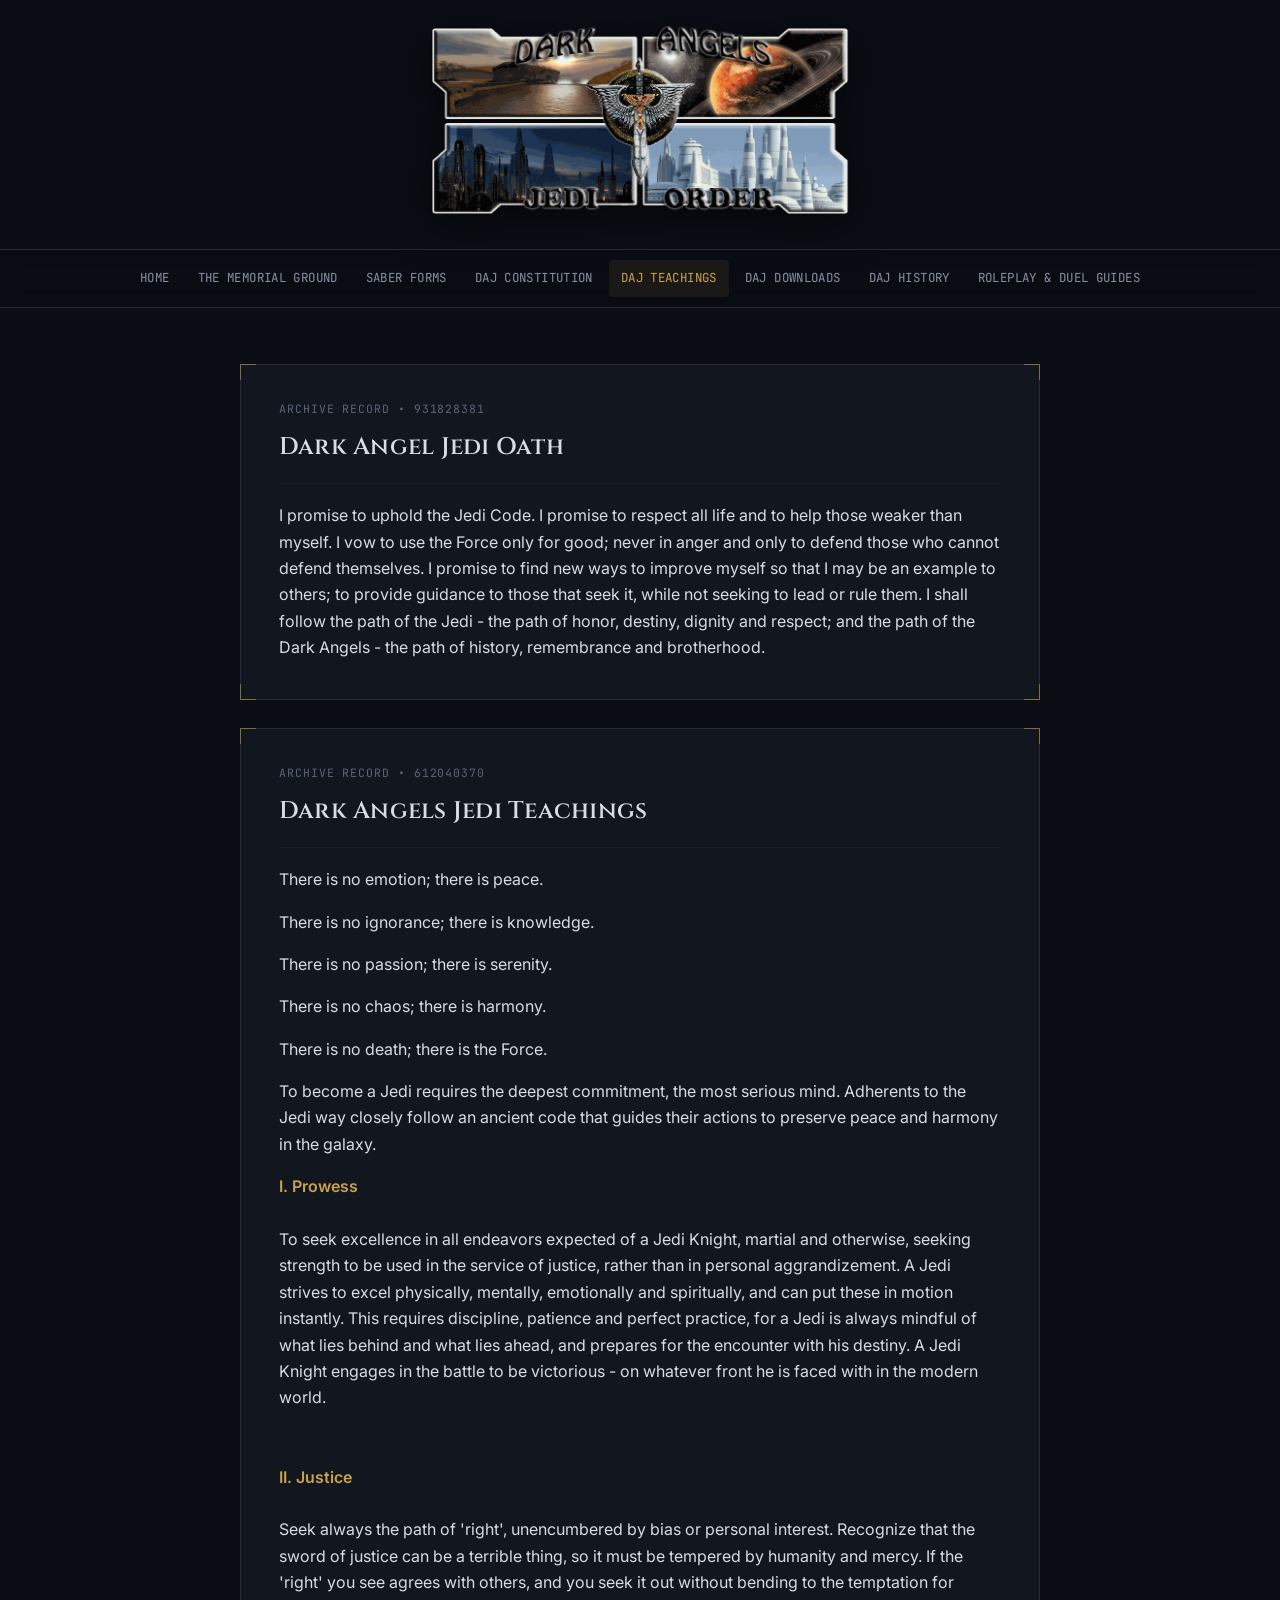
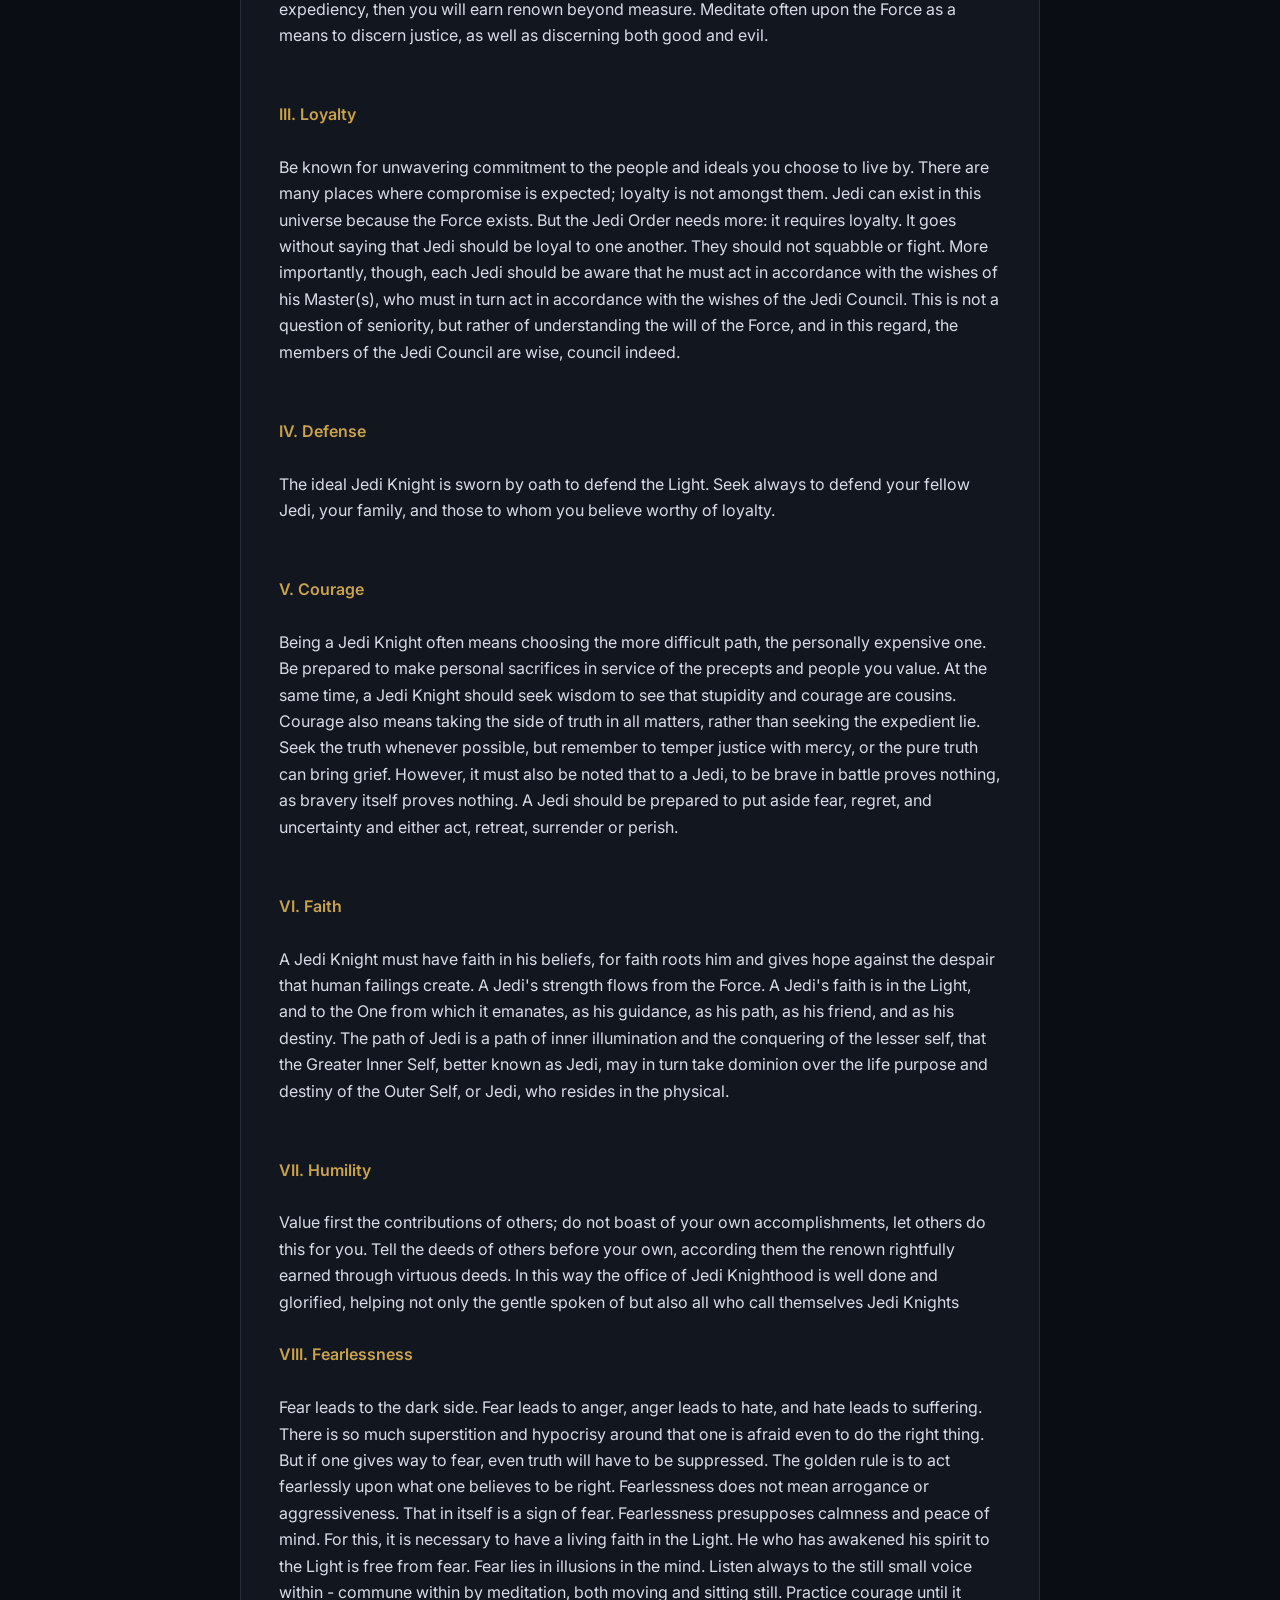
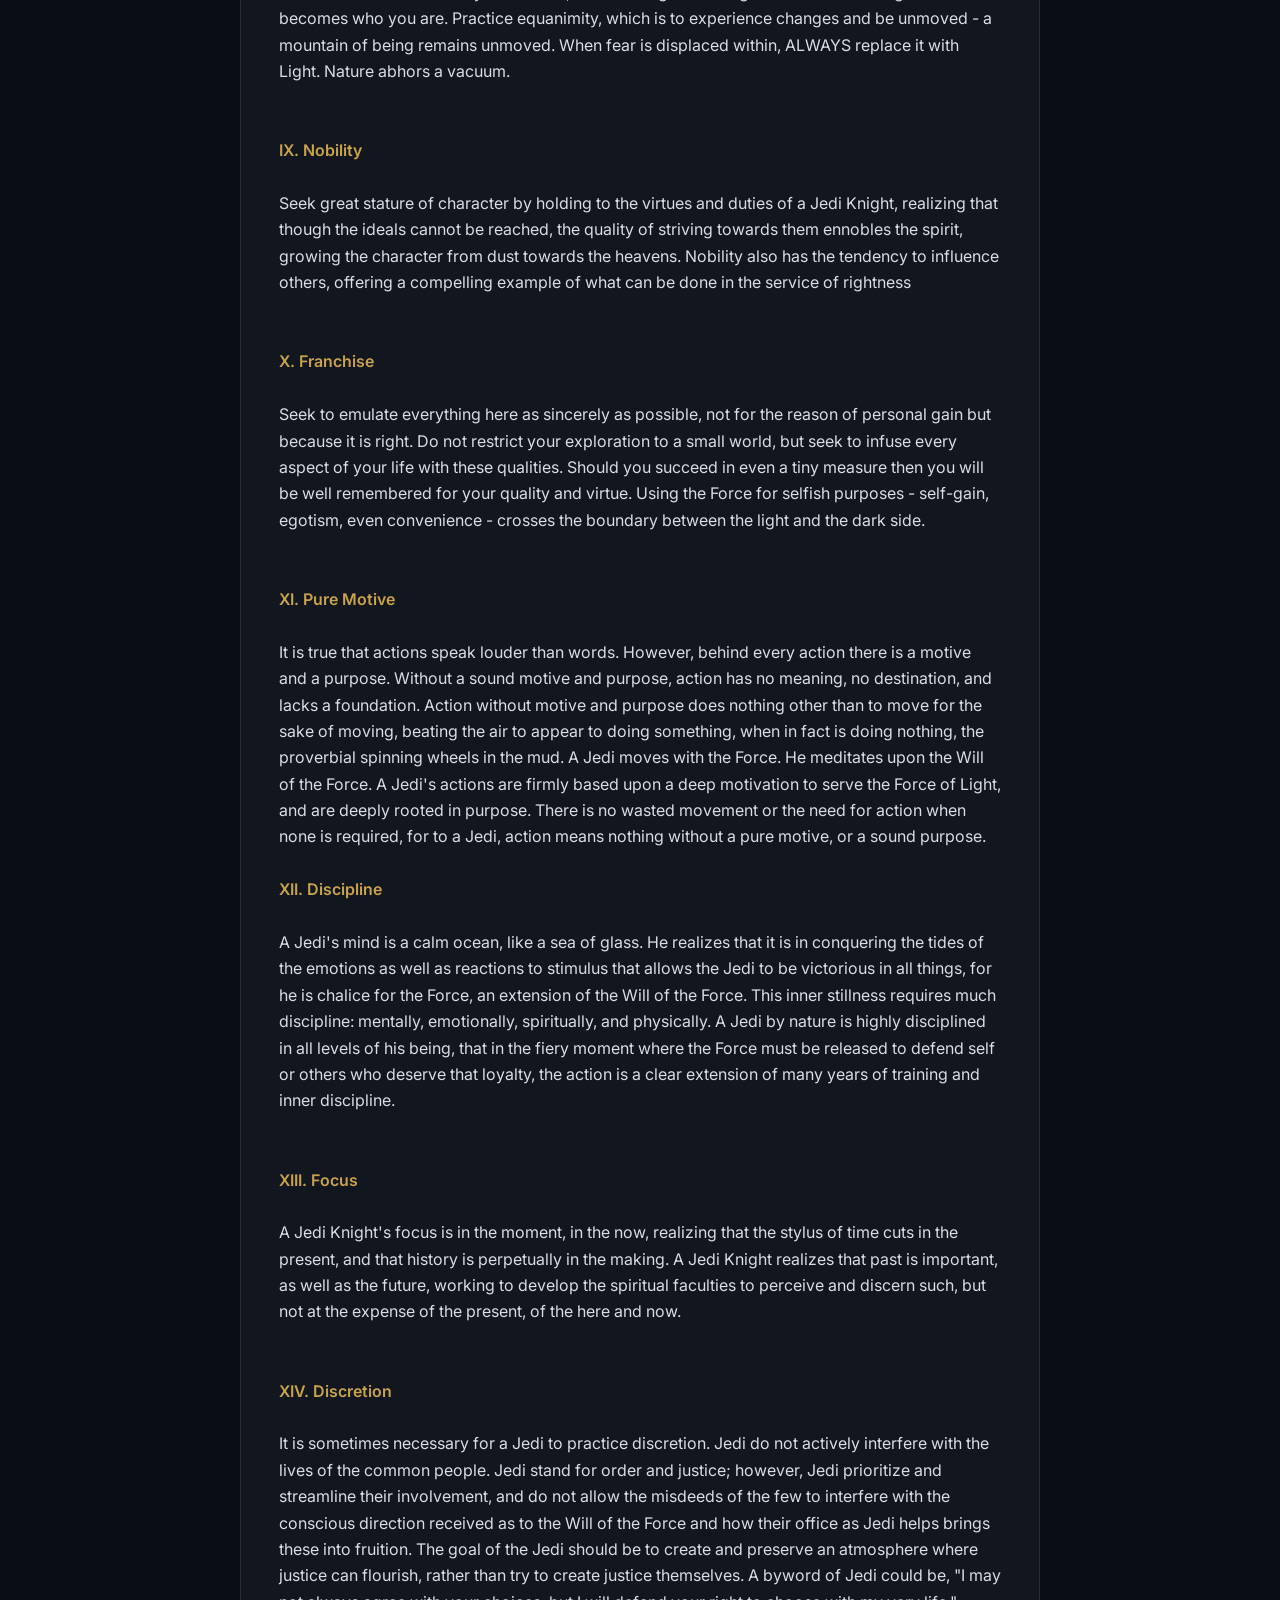
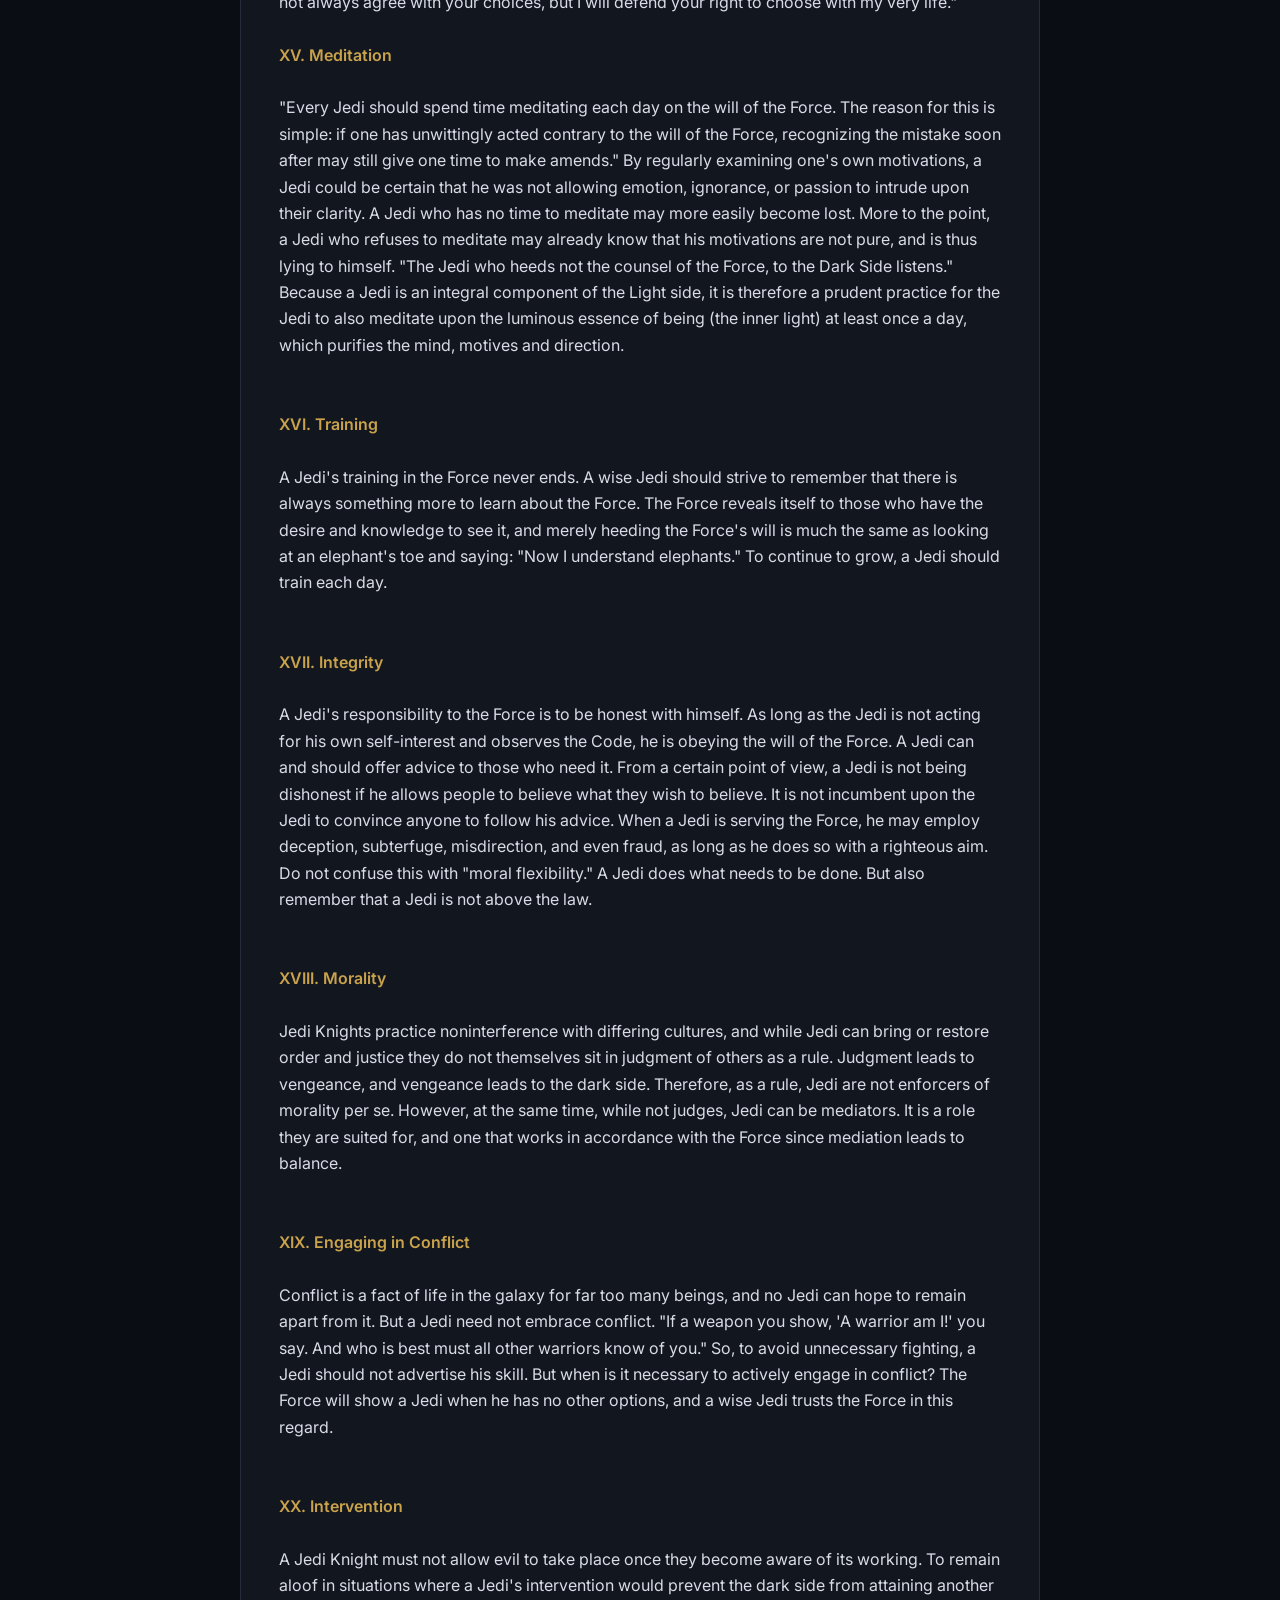
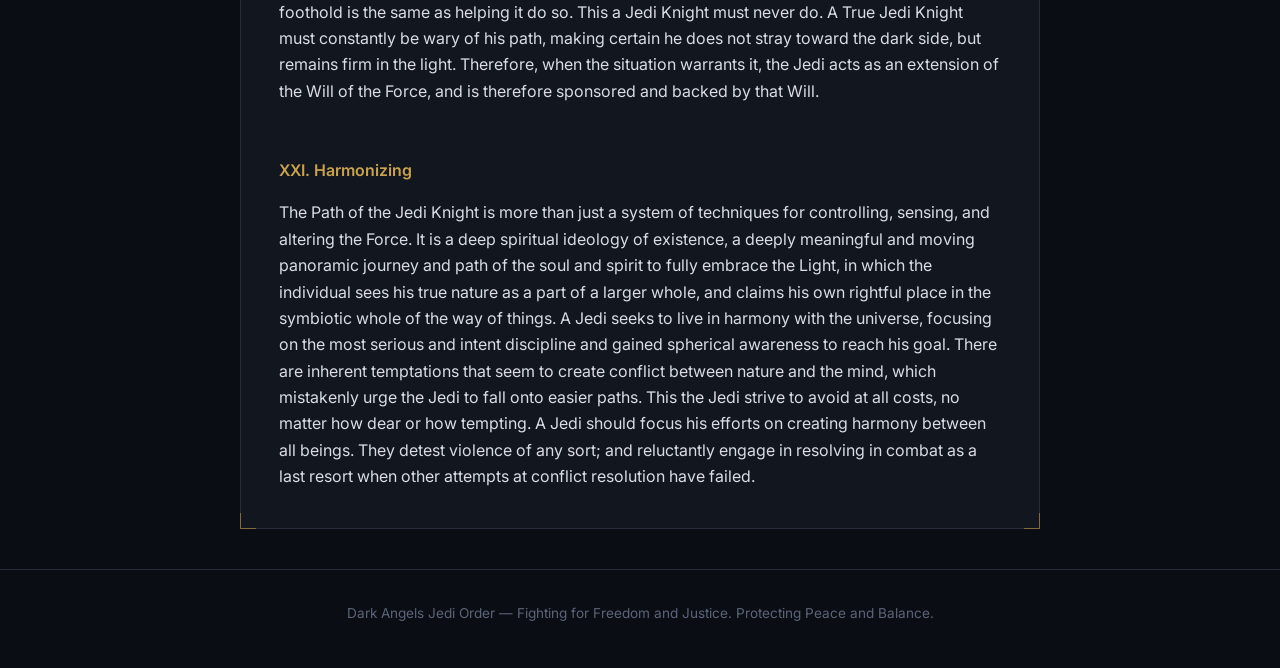
<file: daj-teachings.html>
<!DOCTYPE html>
<html lang="ru">
<head>
<meta charset="UTF-8">
<meta name="viewport" content="width=device-width, initial-scale=1.0">
<title>DAJ Teachings | Dark Angels Jedi Order</title>
<meta name="description" content="Dark Angels Jedi Order (DAJ) — Star Wars: Jedi Academy roleplay clan.">
<link rel="stylesheet" href="style.css">
<link rel="icon" href="data:,">
</head>
<body>
<div class="brand-bar">
    <div class="brand-inner">
        <a href="index.html" class="brand-link">
            <img src="assets/daj-logo.png" alt="Dark Angels Jedi Order" class="brand-logo">
        </a>
    </div>
</div>
<header class="site-header">
    <div class="header-inner">
        <a href="index.html" class="logo-compact">Dark Angels <span class="accent">Jedi Order</span></a>
        <button class="nav-toggle" aria-label="Open menu" onclick="document.querySelector('.main-nav').classList.toggle('open')">☰</button>
        <nav class="main-nav">
            <ul>
        <li><a href="index.html">Home</a></li>
        <li><a href="the-memorial-ground.html">The Memorial Ground</a></li>
        <li><a href="saber-forms.html">Saber Forms</a></li>
        <li><a href="daj-constitution.html">DAJ Constitution</a></li>
        <li><a href="daj-teachings.html" class="active">DAJ Teachings</a></li>
        <li><a href="daj-downloads.html">DAJ Downloads</a></li>
        <li><a href="daj-history.html">DAJ History</a></li>
        <li><a href="roleplay-and-duel-guides.html">Roleplay & Duel Guides</a></li>
            </ul>
        </nav>
    </div>
</header>

<main class="content">
    <div class="content-inner">
        <section class="panel" id="rec-931828381">
            <span class="panel-corner tl"></span><span class="panel-corner tr"></span>
            <span class="panel-corner bl"></span><span class="panel-corner br"></span>
            <p class="panel-eyebrow">Archive Record &#8226; 931828381</p>
            <h2>Dark Angel Jedi Oath</h2>
            <div class="panel-body">
                <p>I promise to uphold the Jedi Code. I promise to respect all life and to help those weaker than myself. I vow to use the Force only for good; never in anger and only to defend those who cannot defend themselves. I promise to find new ways to improve myself so that I may be an example to others; to provide guidance to those that seek it, while not seeking to lead or rule them. I shall follow the path of the Jedi - the path of honor, destiny, dignity and respect; and the path of the Dark Angels - the path of history, remembrance and brotherhood. </p>
            </div>
        </section>
        <section class="panel" id="rec-612040370">
            <span class="panel-corner tl"></span><span class="panel-corner tr"></span>
            <span class="panel-corner bl"></span><span class="panel-corner br"></span>
            <p class="panel-eyebrow">Archive Record &#8226; 612040370</p>
            <h2>Dark Angels Jedi Teachings</h2>
            <div class="panel-body">
                <p>There is no emotion; there is peace.</p> <p>There is no ignorance; there is knowledge.</p> <p>There is no passion; there is serenity.</p> <p>There is no chaos; there is harmony.</p> <p>There is no death; there is the Force.</p>  <p>To become a Jedi requires the deepest commitment, the most serious mind. Adherents to the Jedi way closely follow an ancient code that guides their actions to preserve peace and harmony in the galaxy.</p>  <p><b>I. Prowess</b><br/> <br/> To seek excellence in all endeavors expected of a Jedi Knight, martial and otherwise, seeking strength to be used in the service of justice, rather than in personal aggrandizement. A Jedi strives to excel physically, mentally, emotionally and spiritually, and can put these in motion instantly. This requires discipline, patience and perfect practice, for a Jedi is always mindful of what lies behind and what lies ahead, and prepares for the encounter with his destiny. A Jedi Knight engages in the battle to be victorious - on whatever front he is faced with in the modern world. <br/> <br/> <br/> <b>II. Justice </b><br/> <br/> Seek always the path of 'right', unencumbered by bias or personal interest. Recognize that the sword of justice can be a terrible thing, so it must be tempered by humanity and mercy. If the 'right' you see agrees with others, and you seek it out without bending to the temptation for expediency, then you will earn renown beyond measure. Meditate often upon the Force as a means to discern justice, as well as discerning both good and evil. <br/> <br/> <br/> <b>III. Loyalty </b><br/> <br/> Be known for unwavering commitment to the people and ideals you choose to live by. There are many places where compromise is expected; loyalty is not amongst them. Jedi can exist in this universe because the Force exists. But the Jedi Order needs more: it requires loyalty. It goes without saying that Jedi should be loyal to one another. They should not squabble or fight. More importantly, though, each Jedi should be aware that he must act in accordance with the wishes of his Master(s), who must in turn act in accordance with the wishes of the Jedi Council. This is not a question of seniority, but rather of understanding the will of the Force, and in this regard, the members of the Jedi Council are wise, council indeed. <br/> <br/> <br/> <b>IV. Defense </b><br/> <br/> The ideal Jedi Knight is sworn by oath to defend the Light. Seek always to defend your fellow Jedi, your family, and those to whom you believe worthy of loyalty. <br/> <br/> <br/> <b>V. Courage </b><br/> <br/> Being a Jedi Knight often means choosing the more difficult path, the personally expensive one. Be prepared to make personal sacrifices in service of the precepts and people you value. At the same time, a Jedi Knight should seek wisdom to see that stupidity and courage are cousins. Courage also means taking the side of truth in all matters, rather than seeking the expedient lie. Seek the truth whenever possible, but remember to temper justice with mercy, or the pure truth can bring grief. However, it must also be noted that to a Jedi, to be brave in battle proves nothing, as bravery itself proves nothing. A Jedi should be prepared to put aside fear, regret, and uncertainty and either act, retreat, surrender or perish.<br/> <br/> <br/> <b>VI. Faith </b><br/> <br/> A Jedi Knight must have faith in his beliefs, for faith roots him and gives hope against the despair that human failings create. A Jedi's strength flows from the Force. A Jedi's faith is in the Light, and to the One from which it emanates, as his guidance, as his path, as his friend, and as his destiny. The path of Jedi is a path of inner illumination and the conquering of the lesser self, that the Greater Inner Self, better known as Jedi, may in turn take dominion over the life purpose and destiny of the Outer Self, or Jedi, who resides in the physical. <br/> <br/> <br/> <b>VII. Humility </b><br/> <br/> Value first the contributions of others; do not boast of your own accomplishments, let others do this for you. Tell the deeds of others before your own, according them the renown rightfully earned through virtuous deeds. In this way the office of Jedi Knighthood is well done and glorified, helping not only the gentle spoken of but also all who call themselves Jedi Knights <br/> <br/> <b>VIII. Fearlessness </b><br/> <br/> Fear leads to the dark side. Fear leads to anger, anger leads to hate, and hate leads to suffering. There is so much superstition and hypocrisy around that one is afraid even to do the right thing. But if one gives way to fear, even truth will have to be suppressed. The golden rule is to act fearlessly upon what one believes to be right. Fearlessness does not mean arrogance or aggressiveness. That in itself is a sign of fear. Fearlessness presupposes calmness and peace of mind. For this, it is necessary to have a living faith in the Light. He who has awakened his spirit to the Light is free from fear. Fear lies in illusions in the mind. Listen always to the still small voice within - commune within by meditation, both moving and sitting still. Practice courage until it becomes who you are. Practice equanimity, which is to experience changes and be unmoved - a mountain of being remains unmoved. When fear is displaced within, ALWAYS replace it with Light. Nature abhors a vacuum. <br/> <br/> <br/> <b>IX. Nobility </b><br/> <br/> Seek great stature of character by holding to the virtues and duties of a Jedi Knight, realizing that though the ideals cannot be reached, the quality of striving towards them ennobles the spirit, growing the character from dust towards the heavens. Nobility also has the tendency to influence others, offering a compelling example of what can be done in the service of rightness <br/> <br/> <br/> <b>X. Franchise </b><br/> <br/> Seek to emulate everything here as sincerely as possible, not for the reason of personal gain but because it is right. Do not restrict your exploration to a small world, but seek to infuse every aspect of your life with these qualities. Should you succeed in even a tiny measure then you will be well remembered for your quality and virtue. Using the Force for selfish purposes - self-gain, egotism, even convenience - crosses the boundary between the light and the dark side. <br/> <br/> <br/> <b>XI. Pure Motive </b><br/> <br/> It is true that actions speak louder than words. However, behind every action there is a motive and a purpose. Without a sound motive and purpose, action has no meaning, no destination, and lacks a foundation. Action without motive and purpose does nothing other than to move for the sake of moving, beating the air to appear to doing something, when in fact is doing nothing, the proverbial spinning wheels in the mud. A Jedi moves with the Force. He meditates upon the Will of the Force. A Jedi's actions are firmly based upon a deep motivation to serve the Force of Light, and are deeply rooted in purpose. There is no wasted movement or the need for action when none is required, for to a Jedi, action means nothing without a pure motive, or a sound purpose. <br/> <br/> <b>XII. Discipline </b><br/> <br/> A Jedi's mind is a calm ocean, like a sea of glass. He realizes that it is in conquering the tides of the emotions as well as reactions to stimulus that allows the Jedi to be victorious in all things, for he is chalice for the Force, an extension of the Will of the Force. This inner stillness requires much discipline: mentally, emotionally, spiritually, and physically. A Jedi by nature is highly disciplined in all levels of his being, that in the fiery moment where the Force must be released to defend self or others who deserve that loyalty, the action is a clear extension of many years of training and inner discipline. <br/> <br/> <br/> <b>XIII. Focus </b><br/> <br/> A Jedi Knight's focus is in the moment, in the now, realizing that the stylus of time cuts in the present, and that history is perpetually in the making. A Jedi Knight realizes that past is important, as well as the future, working to develop the spiritual faculties to perceive and discern such, but not at the expense of the present, of the here and now.<br/> <br/> <br/> <b>XIV. Discretion </b><br/> <br/> It is sometimes necessary for a Jedi to practice discretion. Jedi do not actively interfere with the lives of the common people. Jedi stand for order and justice; however, Jedi prioritize and streamline their involvement, and do not allow the misdeeds of the few to interfere with the conscious direction received as to the Will of the Force and how their office as Jedi helps brings these into fruition. The goal of the Jedi should be to create and preserve an atmosphere where justice can flourish, rather than try to create justice themselves. A byword of Jedi could be, "I may not always agree with your choices, but I will defend your right to choose with my very life."<br/> <br/> <b>XV. Meditation </b><br/> <br/> "Every Jedi should spend time meditating each day on the will of the Force. The reason for this is simple: if one has unwittingly acted contrary to the will of the Force, recognizing the mistake soon after may still give one time to make amends." By regularly examining one's own motivations, a Jedi could be certain that he was not allowing emotion, ignorance, or passion to intrude upon their clarity. A Jedi who has no time to meditate may more easily become lost. More to the point, a Jedi who refuses to meditate may already know that his motivations are not pure, and is thus lying to himself. "The Jedi who heeds not the counsel of the Force, to the Dark Side listens." Because a Jedi is an integral component of the Light side, it is therefore a prudent practice for the Jedi to also meditate upon the luminous essence of being (the inner light) at least once a day, which purifies the mind, motives and direction. <br/> <br/> <br/> <b>XVI. Training </b><br/> <br/> A Jedi's training in the Force never ends. A wise Jedi should strive to remember that there is always something more to learn about the Force. The Force reveals itself to those who have the desire and knowledge to see it, and merely heeding the Force's will is much the same as looking at an elephant's toe and saying: "Now I understand elephants." To continue to grow, a Jedi should train each day. <br/> <br/> <br/> <b>XVII. Integrity </b><br/> <br/> A Jedi's responsibility to the Force is to be honest with himself. As long as the Jedi is not acting for his own self-interest and observes the Code, he is obeying the will of the Force. A Jedi can and should offer advice to those who need it. From a certain point of view, a Jedi is not being dishonest if he allows people to believe what they wish to believe. It is not incumbent upon the Jedi to convince anyone to follow his advice. When a Jedi is serving the Force, he may employ deception, subterfuge, misdirection, and even fraud, as long as he does so with a righteous aim. Do not confuse this with "moral flexibility." A Jedi does what needs to be done. But also remember that a Jedi is not above the law. <br/> <br/> <br/> <b>XVIII. Morality </b><br/> <br/> Jedi Knights practice noninterference with differing cultures, and while Jedi can bring or restore order and justice they do not themselves sit in judgment of others as a rule. Judgment leads to vengeance, and vengeance leads to the dark side. Therefore, as a rule, Jedi are not enforcers of morality per se. However, at the same time, while not judges, Jedi can be mediators. It is a role they are suited for, and one that works in accordance with the Force since mediation leads to balance. <br/> <br/> <br/> <b>XIX. Engaging in Conflict </b><br/> <br/> Conflict is a fact of life in the galaxy for far too many beings, and no Jedi can hope to remain apart from it. But a Jedi need not embrace conflict. "If a weapon you show, 'A warrior am I!' you say. And who is best must all other warriors know of you." So, to avoid unnecessary fighting, a Jedi should not advertise his skill. But when is it necessary to actively engage in conflict? The Force will show a Jedi when he has no other options, and a wise Jedi trusts the Force in this regard. <br/> <br/> <br/> <b>XX. Intervention </b><br/> <br/> A Jedi Knight must not allow evil to take place once they become aware of its working. To remain aloof in situations where a Jedi's intervention would prevent the dark side from attaining another foothold is the same as helping it do so. This a Jedi Knight must never do. A True Jedi Knight must constantly be wary of his path, making certain he does not stray toward the dark side, but remains firm in the light. Therefore, when the situation warrants it, the Jedi acts as an extension of the Will of the Force, and is therefore sponsored and backed by that Will. <br/> <br/> <br/> <b>XXI. Harmonizing </b><br/> </p><p>The Path of the Jedi Knight is more than just a system of techniques for controlling, sensing, and altering the Force. It is a deep spiritual ideology of existence, a deeply meaningful and moving panoramic journey and path of the soul and spirit to fully embrace the Light, in which the individual sees his true nature as a part of a larger whole, and claims his own rightful place in the symbiotic whole of the way of things. A Jedi seeks to live in harmony with the universe, focusing on the most serious and intent discipline and gained spherical awareness to reach his goal. There are inherent temptations that seem to create conflict between nature and the mind, which mistakenly urge the Jedi to fall onto easier paths. This the Jedi strive to avoid at all costs, no matter how dear or how tempting. A Jedi should focus his efforts on creating harmony between all beings. They detest violence of any sort; and reluctantly engage in resolving in combat as a last resort when other attempts at conflict resolution have failed. </p>
            </div>
        </section>

    </div>
</main>

<footer class="site-footer">
    <p>Dark Angels Jedi Order &mdash; Fighting for Freedom and Justice. Protecting Peace and Balance.</p>
</footer>
</body>
</html>
</file>
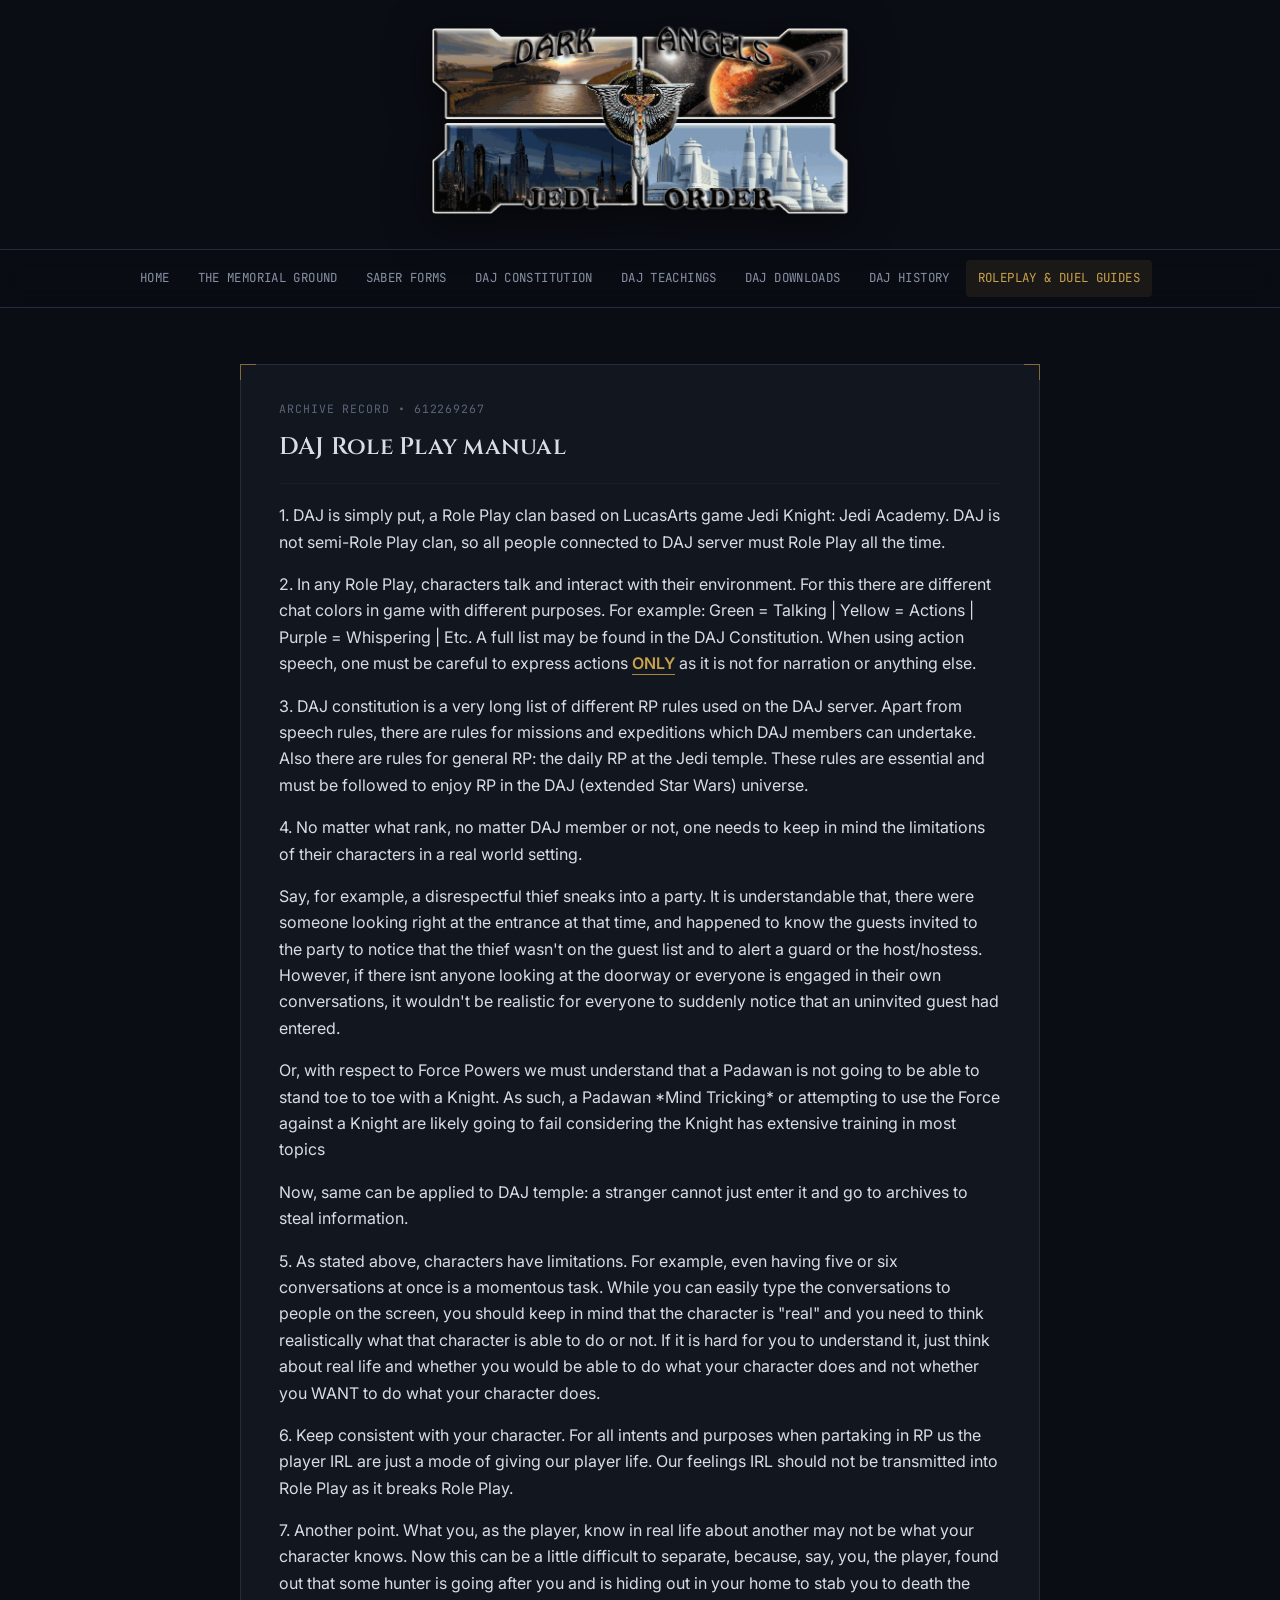
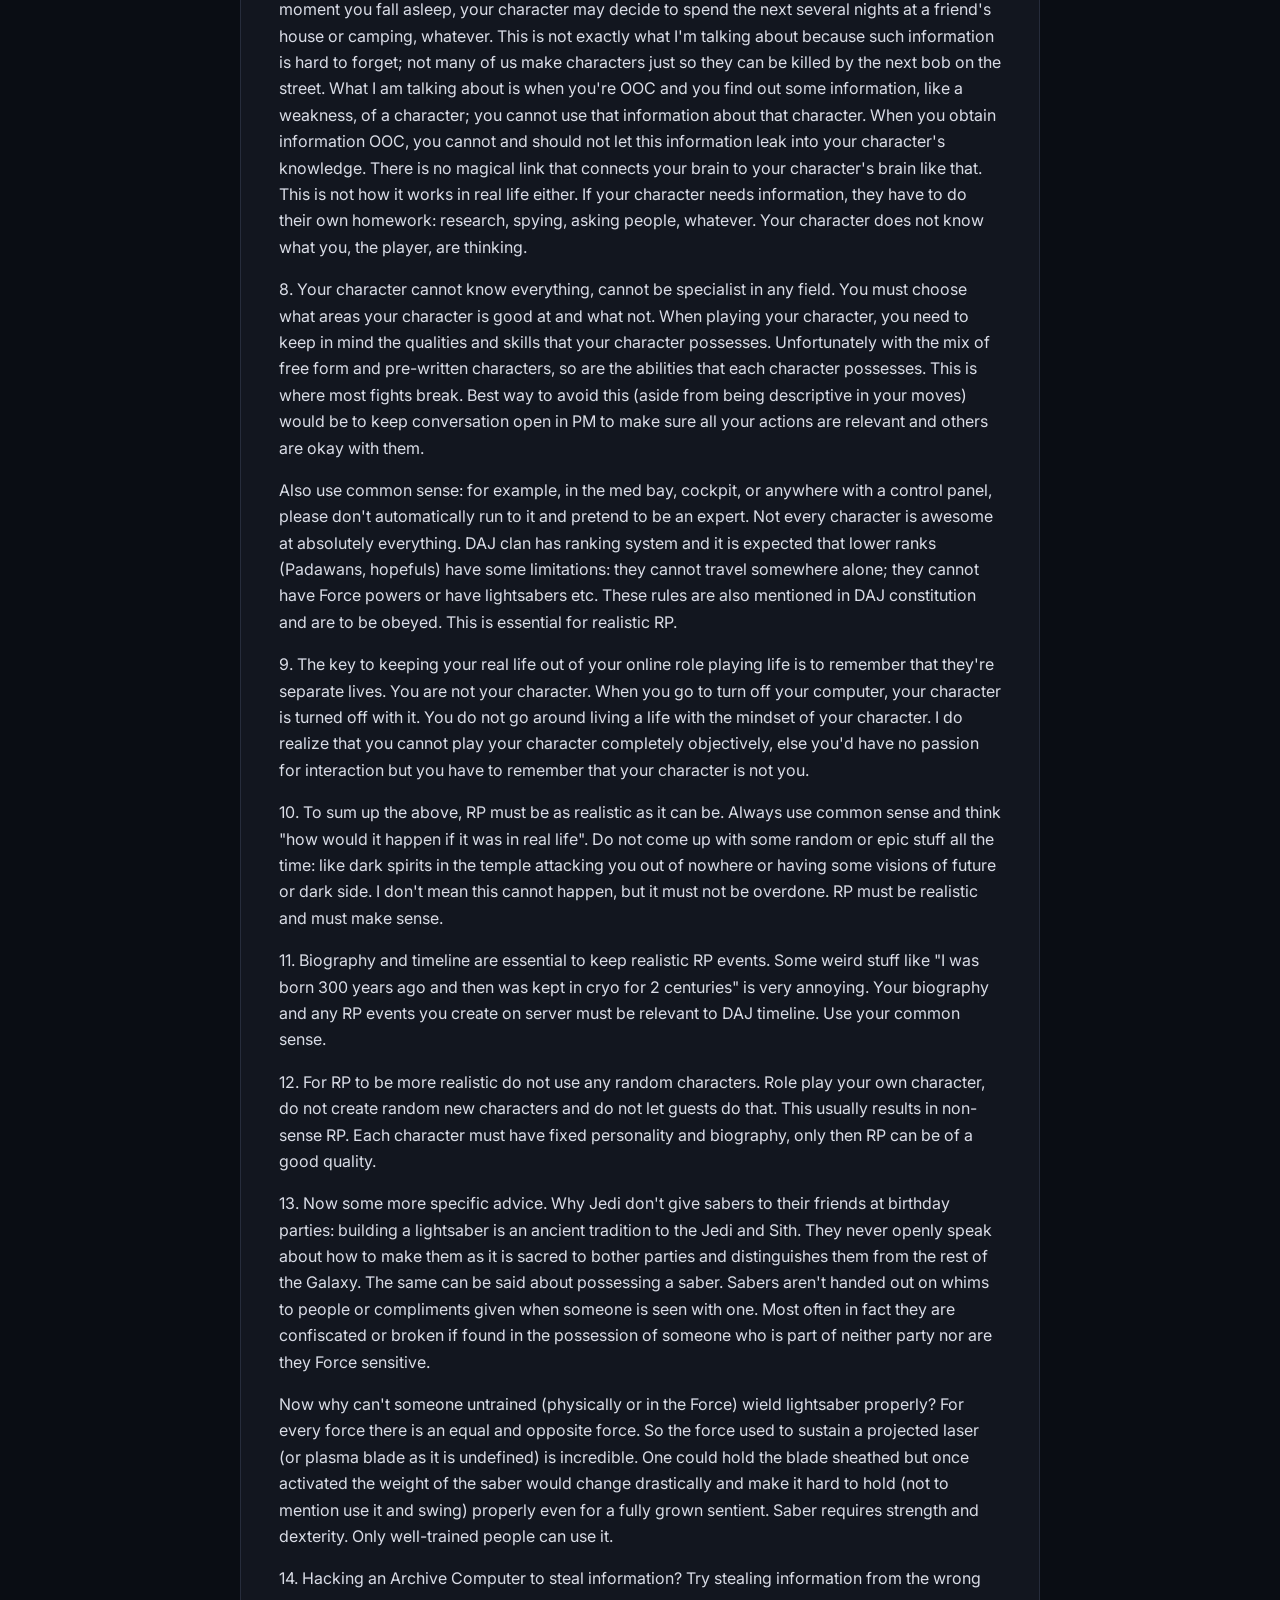
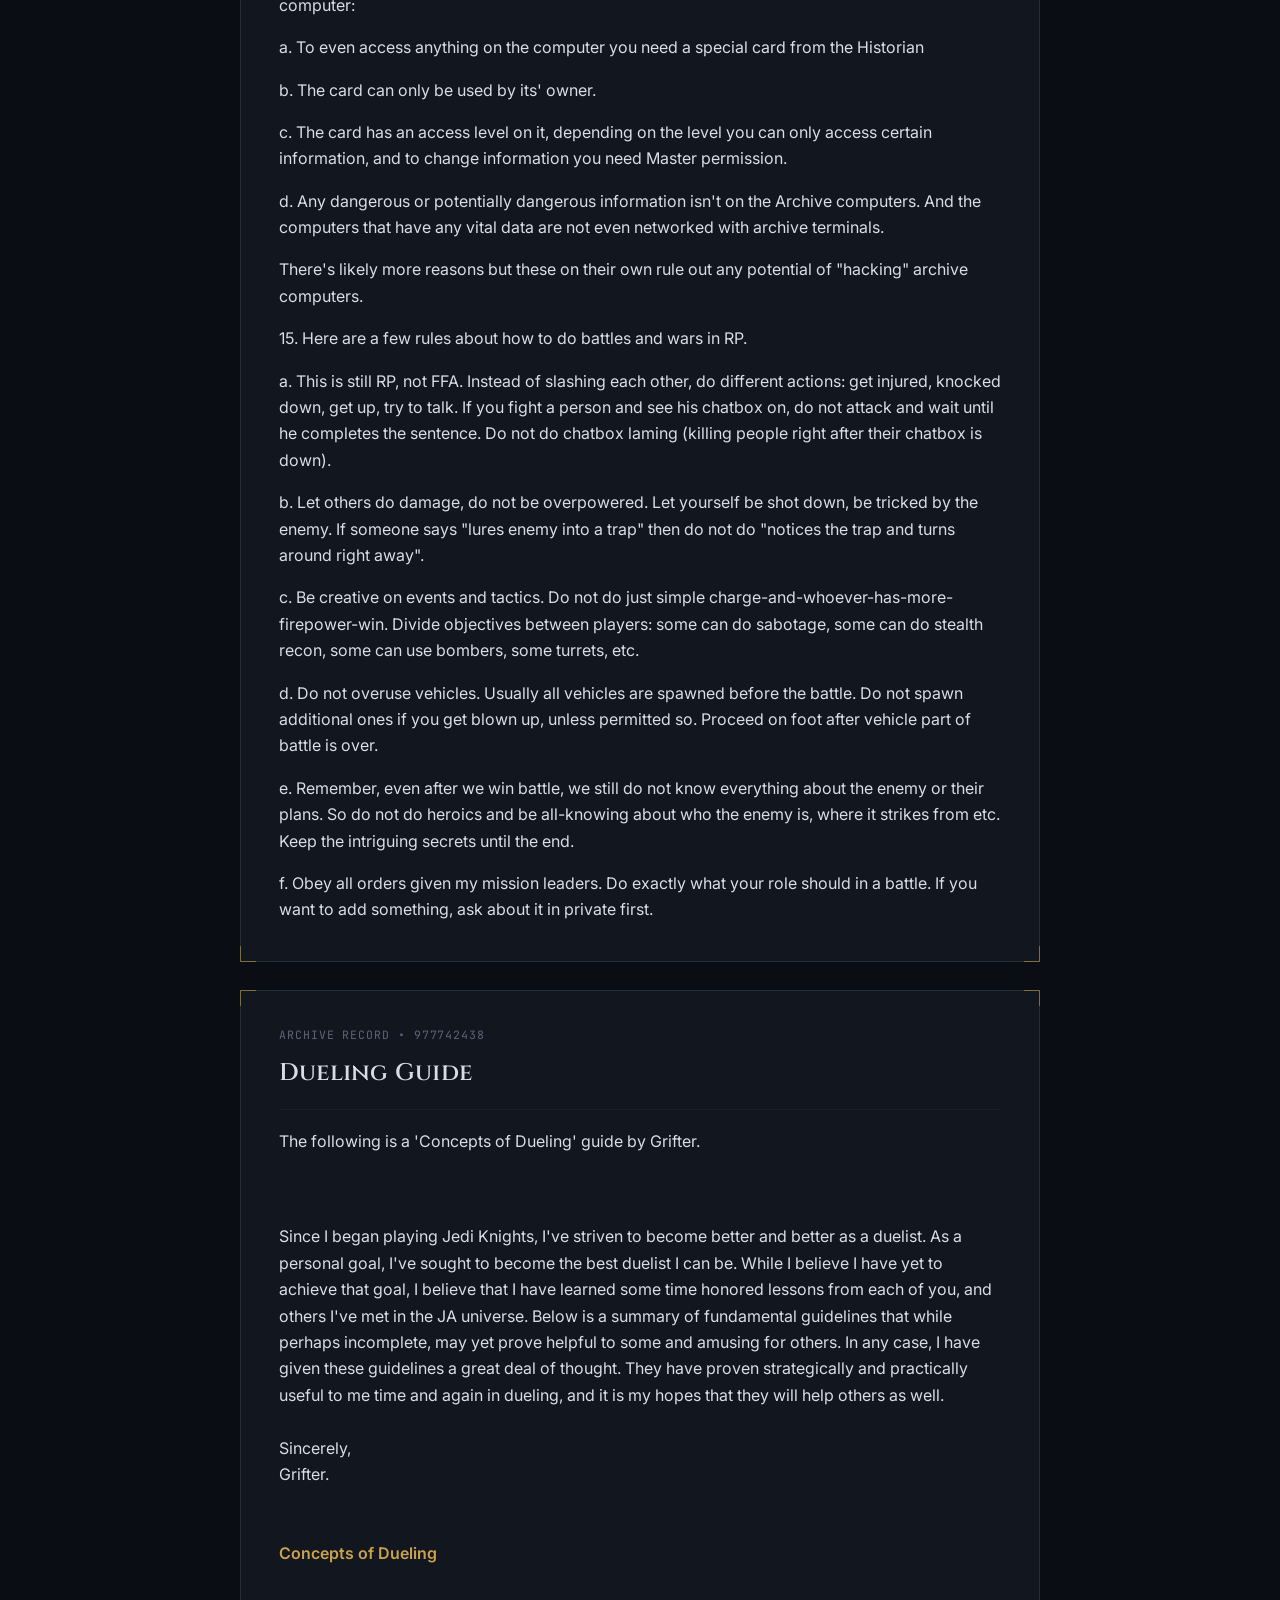
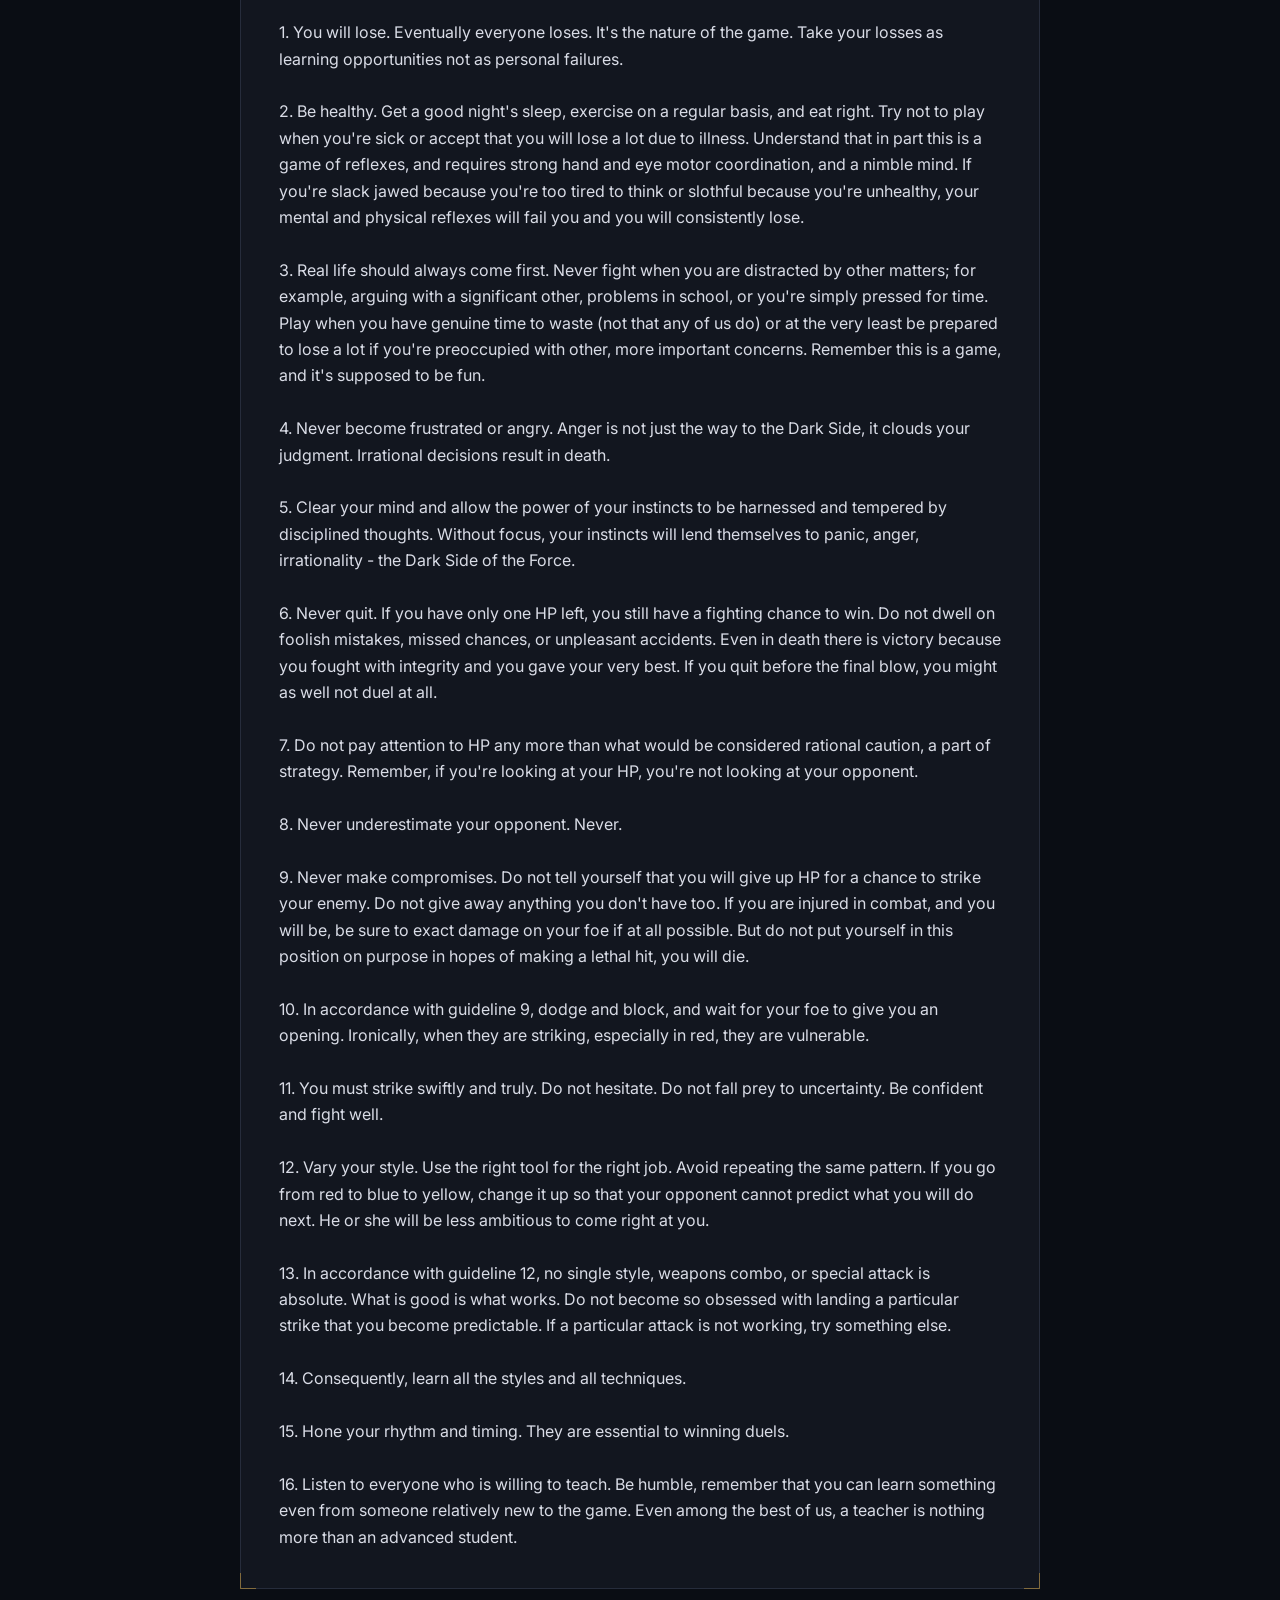
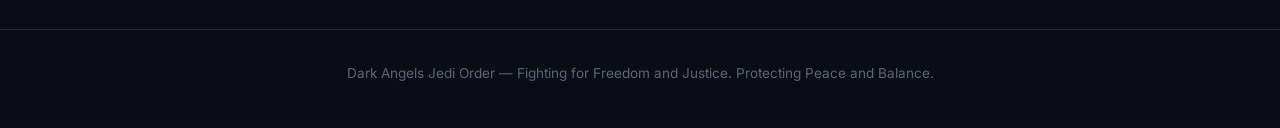
<file: roleplay-and-duel-guides.html>
<!DOCTYPE html>
<html lang="ru">
<head>
<meta charset="UTF-8">
<meta name="viewport" content="width=device-width, initial-scale=1.0">
<title>Roleplay and Duel Guides | Dark Angels Jedi Order</title>
<meta name="description" content="Dark Angels Jedi Order (DAJ) — Star Wars: Jedi Academy roleplay clan.">
<link rel="stylesheet" href="style.css">
<link rel="icon" href="data:,">
</head>
<body>
<div class="brand-bar">
    <div class="brand-inner">
        <a href="index.html" class="brand-link">
            <img src="assets/daj-logo.png" alt="Dark Angels Jedi Order" class="brand-logo">
        </a>
    </div>
</div>
<header class="site-header">
    <div class="header-inner">
        <a href="index.html" class="logo-compact">Dark Angels <span class="accent">Jedi Order</span></a>
        <button class="nav-toggle" aria-label="Open menu" onclick="document.querySelector('.main-nav').classList.toggle('open')">☰</button>
        <nav class="main-nav">
            <ul>
        <li><a href="index.html">Home</a></li>
        <li><a href="the-memorial-ground.html">The Memorial Ground</a></li>
        <li><a href="saber-forms.html">Saber Forms</a></li>
        <li><a href="daj-constitution.html">DAJ Constitution</a></li>
        <li><a href="daj-teachings.html">DAJ Teachings</a></li>
        <li><a href="daj-downloads.html">DAJ Downloads</a></li>
        <li><a href="daj-history.html">DAJ History</a></li>
        <li><a href="roleplay-and-duel-guides.html" class="active">Roleplay & Duel Guides</a></li>
            </ul>
        </nav>
    </div>
</header>

<main class="content">
    <div class="content-inner">
        <section class="panel" id="rec-612269267">
            <span class="panel-corner tl"></span><span class="panel-corner tr"></span>
            <span class="panel-corner bl"></span><span class="panel-corner br"></span>
            <p class="panel-eyebrow">Archive Record &#8226; 612269267</p>
            <h2>DAJ Role Play manual</h2>
            <div class="panel-body">
                <p>1. DAJ is simply put, a Role Play clan based on LucasArts game Jedi Knight: Jedi Academy. DAJ is not semi-Role Play clan, so all people connected to DAJ server must Role Play all the time. </p> <p>2. In any Role Play, characters talk and interact with their environment. For this there are different chat colors in game with different purposes. For example: Green = Talking | Yellow = Actions | Purple = Whispering | Etc. A full list may be found in the DAJ Constitution. When using action speech, one must be careful to express actions <b><u>ONLY</u></b> as it is not for narration or anything else. </p> <p>3. DAJ constitution is a very long list of different RP rules used on the DAJ server. Apart from speech rules, there are rules for missions and expeditions which DAJ members can undertake. Also there are rules for general RP: the daily RP at the Jedi temple. These rules are essential and must be followed to enjoy RP in the DAJ (extended Star Wars) universe.</p> <p>4. No matter what rank, no matter DAJ member or not, one needs to keep in mind the limitations of their characters in a real world setting.</p> <p>Say, for example, a disrespectful thief sneaks into a party. It is understandable that, there were someone looking right at the entrance at that time, and happened to know the guests invited to the party to notice that the thief wasn't on the guest list and to alert a guard or the host/hostess. However, if there isnt anyone looking at the doorway or everyone is engaged in their own conversations, it wouldn't be realistic for everyone to suddenly notice that an uninvited guest had entered.</p><p>Or, with respect to Force Powers we must understand that a Padawan is not going to be able to stand toe to toe with a Knight. As such, a Padawan *Mind Tricking* or attempting to use the Force against a Knight are likely going to fail considering the Knight has extensive training in most topics </p> <p>Now, same can be applied to DAJ temple: a stranger cannot just enter it and go to archives to steal information.</p> <p>5. As stated above, characters have limitations. For example, even having five or six conversations at once is a momentous task. While you can easily type the conversations to people on the screen, you should keep in mind that the character is "real" and you need to think realistically what that character is able to do or not. If it is hard for you to understand it, just think about real life and whether you would be able to do what your character does and not whether you WANT to do what your character does.</p> <p>6. Keep consistent with your character. For all intents and purposes when partaking in RP us the player IRL are just a mode of giving our player life. Our feelings IRL should not be transmitted into Role Play as it breaks Role Play.</p> <p>7. Another point. What you, as the player, know in real life about another may not be what your character knows. Now this can be a little difficult to separate, because, say, you, the player, found out that some hunter is going after you and is hiding out in your home to stab you to death the moment you fall asleep, your character may decide to spend the next several nights at a friend's house or camping, whatever. This is not exactly what I'm talking about because such information is hard to forget; not many of us make characters just so they can be killed by the next bob on the street. What I am talking about is when you're OOC and you find out some information, like a weakness, of a character; you cannot use that information about that character. When you obtain information OOC, you cannot and should not let this information leak into your character's knowledge. There is no magical link that connects your brain to your character's brain like that. This is not how it works in real life either. If your character needs information, they have to do their own homework: research, spying, asking people, whatever. Your character does not know what you, the player, are thinking.</p> <p>8. Your character cannot know everything, cannot be specialist in any field. You must choose what areas your character is good at and what not. When playing your character, you need to keep in mind the qualities and skills that your character possesses. Unfortunately with the mix of free form and pre-written characters, so are the abilities that each character possesses. This is where most fights break. Best way to avoid this (aside from being descriptive in your moves) would be to keep conversation open in PM to make sure all your actions are relevant and others are okay with them.</p> <p>Also use common sense: for example, in the med bay, cockpit, or anywhere with a control panel, please don't automatically run to it and pretend to be an expert. Not every character is awesome at absolutely everything. DAJ clan has ranking system and it is expected that lower ranks (Padawans, hopefuls) have some limitations: they cannot travel somewhere alone; they cannot have Force powers or have lightsabers etc. These rules are also mentioned in DAJ constitution and are to be obeyed. This is essential for realistic RP.</p> <p>9. The key to keeping your real life out of your online role playing life is to remember that they're separate lives. You are not your character. When you go to turn off your computer, your character is turned off with it. You do not go around living a life with the mindset of your character. I do realize that you cannot play your character completely objectively, else you'd have no passion for interaction but you have to remember that your character is not you.</p> <p>10. To sum up the above, RP must be as realistic as it can be. Always use common sense and think "how would it happen if it was in real life". Do not come up with some random or epic stuff all the time: like dark spirits in the temple attacking you out of nowhere or having some visions of future or dark side. I don't mean this cannot happen, but it must not be overdone. RP must be realistic and must make sense.</p> <p>11. Biography and timeline are essential to keep realistic RP events. Some weird stuff like "I was born 300 years ago and then was kept in cryo for 2 centuries" is very annoying. Your biography and any RP events you create on server must be relevant to DAJ timeline. Use your common sense.</p> <p>12. For RP to be more realistic do not use any random characters. Role play your own character, do not create random new characters and do not let guests do that. This usually results in non-sense RP. Each character must have fixed personality and biography, only then RP can be of a good quality.</p> <p>13. Now some more specific advice. Why Jedi don't give sabers to their friends at birthday parties: building a lightsaber is an ancient tradition to the Jedi and Sith. They never openly speak about how to make them as it is sacred to bother parties and distinguishes them from the rest of the Galaxy. The same can be said about possessing a saber. Sabers aren't handed out on whims to people or compliments given when someone is seen with one. Most often in fact they are confiscated or broken if found in the possession of someone who is part of neither party nor are they Force sensitive. </p> <p>Now why can't someone untrained (physically or in the Force) wield lightsaber properly? For every force there is an equal and opposite force. So the force used to sustain a projected laser (or plasma blade as it is undefined) is incredible. One could hold the blade sheathed but once activated the weight of the saber would change drastically and make it hard to hold (not to mention use it and swing) properly even for a fully grown sentient. Saber requires strength and dexterity. Only well-trained people can use it.</p> <p>14. Hacking an Archive Computer to steal information? Try stealing information from the wrong computer:</p> <p>a. To even access anything on the computer you need a special card from the Historian</p> <p>b. The card can only be used by its' owner.</p> <p>c. The card has an access level on it, depending on the level you can only access certain information, and to change information you need Master permission.</p> <p>d. Any dangerous or potentially dangerous information isn't on the Archive computers. And the computers that have any vital data are not even networked with archive terminals.</p> <p>There's likely more reasons but these on their own rule out any potential of "hacking" archive computers.</p> <p>15. Here are a few rules about how to do battles and wars in RP.</p> <p>a. This is still RP, not FFA. Instead of slashing each other, do different actions: get injured, knocked down, get up, try to talk. If you fight a person and see his chatbox on, do not attack and wait until he completes the sentence. Do not do chatbox laming (killing people right after their chatbox is down).</p> <p>b. Let others do damage, do not be overpowered. Let yourself be shot down, be tricked by the enemy. If someone says "lures enemy into a trap" then do not do "notices the trap and turns around right away".</p> <p>c. Be creative on events and tactics. Do not do just simple charge-and-whoever-has-more-firepower-win. Divide objectives between players: some can do sabotage, some can do stealth recon, some can use bombers, some turrets, etc.</p> <p>d. Do not overuse vehicles. Usually all vehicles are spawned before the battle. Do not spawn additional ones if you get blown up, unless permitted so. Proceed on foot after vehicle part of battle is over.</p> <p>e. Remember, even after we win battle, we still do not know everything about the enemy or their plans. So do not do heroics and be all-knowing about who the enemy is, where it strikes from etc. Keep the intriguing secrets until the end.</p> <p>f. Obey all orders given my mission leaders. Do exactly what your role should in a battle. If you want to add something, ask about it in private first.</p>
            </div>
        </section>
        <section class="panel" id="rec-977742438">
            <span class="panel-corner tl"></span><span class="panel-corner tr"></span>
            <span class="panel-corner bl"></span><span class="panel-corner br"></span>
            <p class="panel-eyebrow">Archive Record &#8226; 977742438</p>
            <h2>Dueling Guide</h2>
            <div class="panel-body">
                <p>The following is a 'Concepts of Dueling' guide by Grifter.</p><p><br/><br/>Since I began playing Jedi Knights, I've striven to become better and better as a duelist. As a personal goal, I've sought to become the best duelist I can be. While I believe I have yet to achieve that goal, I believe that I have learned some time honored lessons from each of you, and others I've met in the JA universe. Below is a summary of fundamental guidelines that while perhaps incomplete, may yet prove helpful to some and amusing for others. In any case, I have given these guidelines a great deal of thought. They have proven strategically and practically useful to me time and again in dueling, and it is my hopes that they will help others as well. <br/><br/>Sincerely,<br/>Grifter. <br/><br/><br/><b>Concepts of Dueling</b><br/><br/><br/>1. You will lose. Eventually everyone loses. It's the nature of the game. Take your losses as learning opportunities not as personal failures. <br/><br/>2. Be healthy. Get a good night's sleep, exercise on a regular basis, and eat right. Try not to play when you're sick or accept that you will lose a lot due to illness. Understand that in part this is a game of reflexes, and requires strong hand and eye motor coordination, and a nimble mind. If you're slack jawed because you're too tired to think or slothful because you're unhealthy, your mental and physical reflexes will fail you and you will consistently lose. <br/><br/>3. Real life should always come first. Never fight when you are distracted by other matters; for example, arguing with a significant other, problems in school, or you're simply pressed for time. Play when you have genuine time to waste (not that any of us do) or at the very least be prepared to lose a lot if you're preoccupied with other, more important concerns. Remember this is a game, and it's supposed to be fun. <br/><br/>4. Never become frustrated or angry. Anger is not just the way to the Dark Side, it clouds your judgment. Irrational decisions result in death. <br/><br/>5. Clear your mind and allow the power of your instincts to be harnessed and tempered by disciplined thoughts. Without focus, your instincts will lend themselves to panic, anger, irrationality - the Dark Side of the Force. <br/><br/>6. Never quit. If you have only one HP left, you still have a fighting chance to win. Do not dwell on foolish mistakes, missed chances, or unpleasant accidents. Even in death there is victory because you fought with integrity and you gave your very best. If you quit before the final blow, you might as well not duel at all. <br/><br/>7. Do not pay attention to HP any more than what would be considered rational caution, a part of strategy. Remember, if you're looking at your HP, you're not looking at your opponent. <br/><br/>8. Never underestimate your opponent. Never. <br/><br/>9. Never make compromises. Do not tell yourself that you will give up HP for a chance to strike your enemy. Do not give away anything you don't have too. If you are injured in combat, and you will be, be sure to exact damage on your foe if at all possible. But do not put yourself in this position on purpose in hopes of making a lethal hit, you will die.<br/><br/>10. In accordance with guideline 9, dodge and block, and wait for your foe to give you an opening. Ironically, when they are striking, especially in red, they are vulnerable.<br/><br/>11. You must strike swiftly and truly. Do not hesitate. Do not fall prey to uncertainty. Be confident and fight well. <br/><br/>12. Vary your style. Use the right tool for the right job. Avoid repeating the same pattern. If you go from red to blue to yellow, change it up so that your opponent cannot predict what you will do next. He or she will be less ambitious to come right at you. <br/><br/>13. In accordance with guideline 12, no single style, weapons combo, or special attack is absolute. What is good is what works. Do not become so obsessed with landing a particular strike that you become predictable. If a particular attack is not working, try something else. <br/><br/>14. Consequently, learn all the styles and all techniques. <br/><br/>15. Hone your rhythm and timing. They are essential to winning duels. <br/><br/>16. Listen to everyone who is willing to teach. Be humble, remember that you can learn something even from someone relatively new to the game. Even among the best of us, a teacher is nothing more than an advanced student.</p>
            </div>
        </section>

    </div>
</main>

<footer class="site-footer">
    <p>Dark Angels Jedi Order &mdash; Fighting for Freedom and Justice. Protecting Peace and Balance.</p>
</footer>
</body>
</html>
</file>
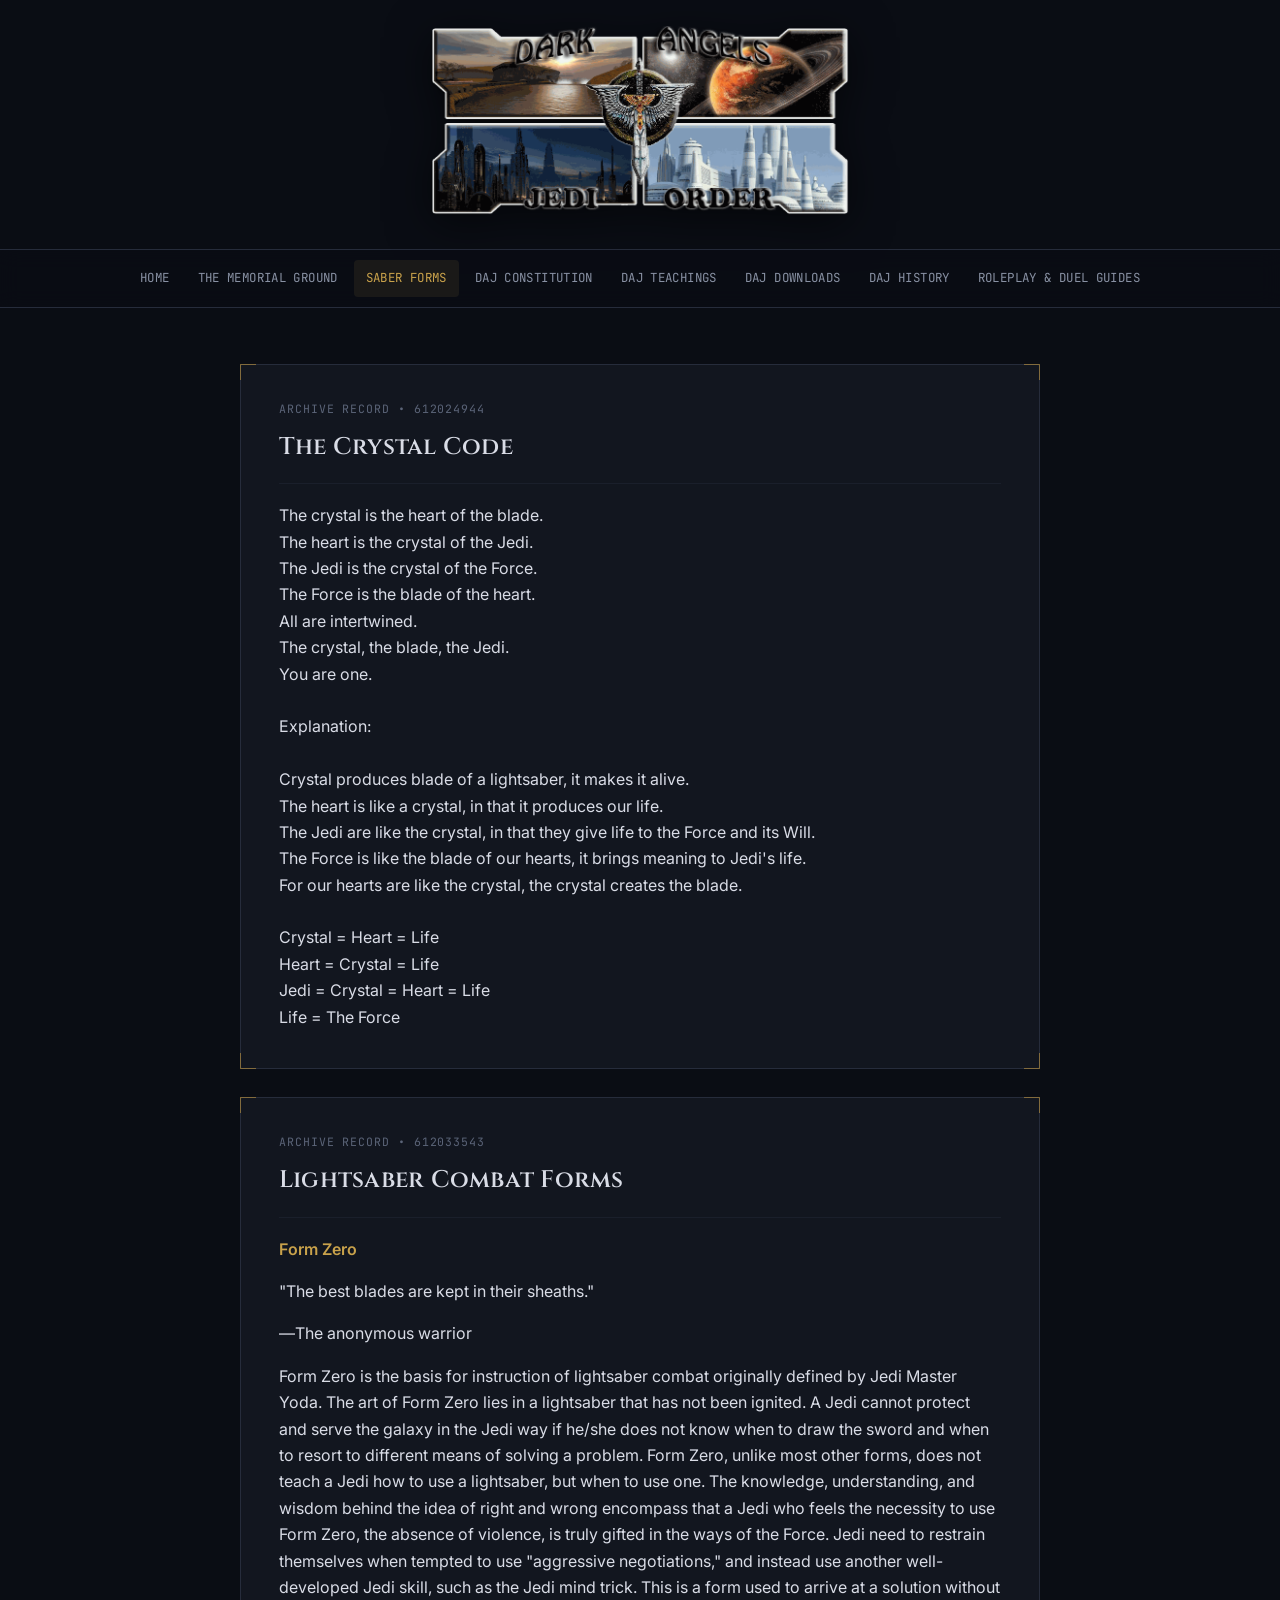
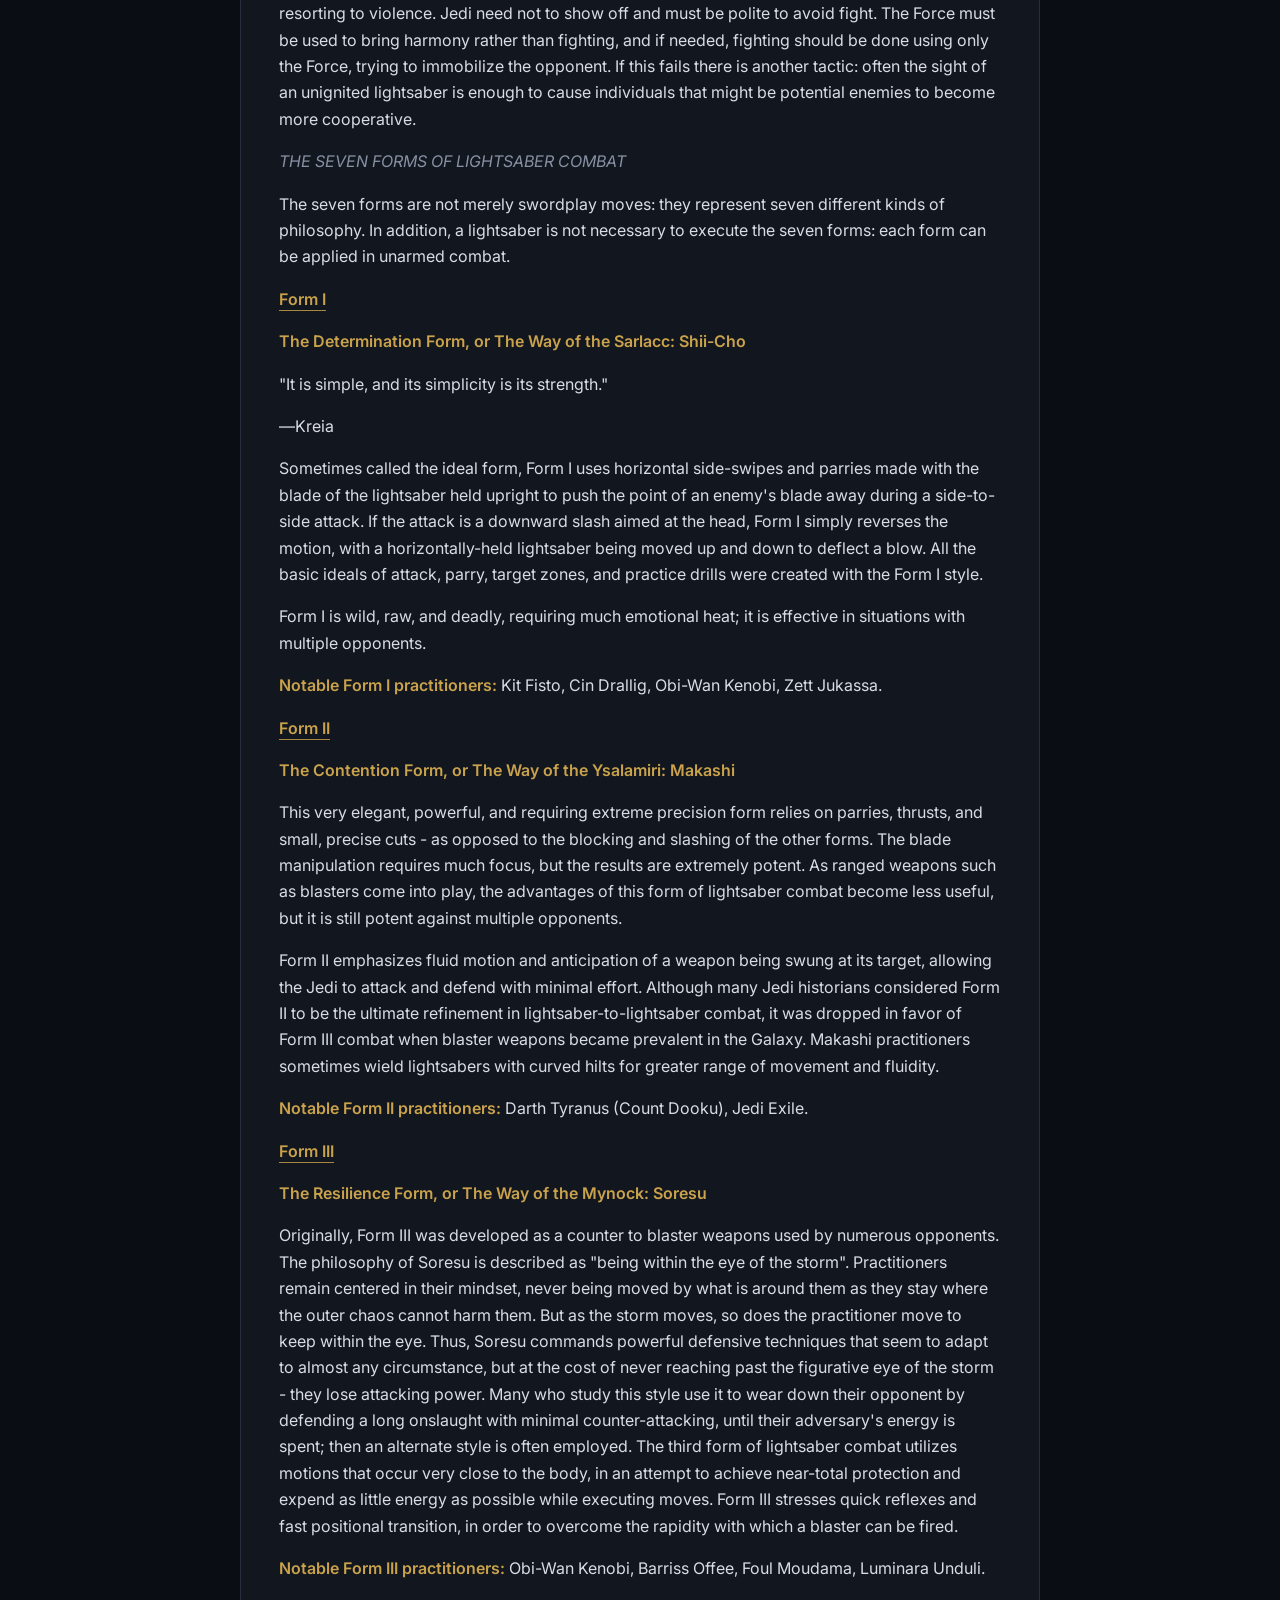
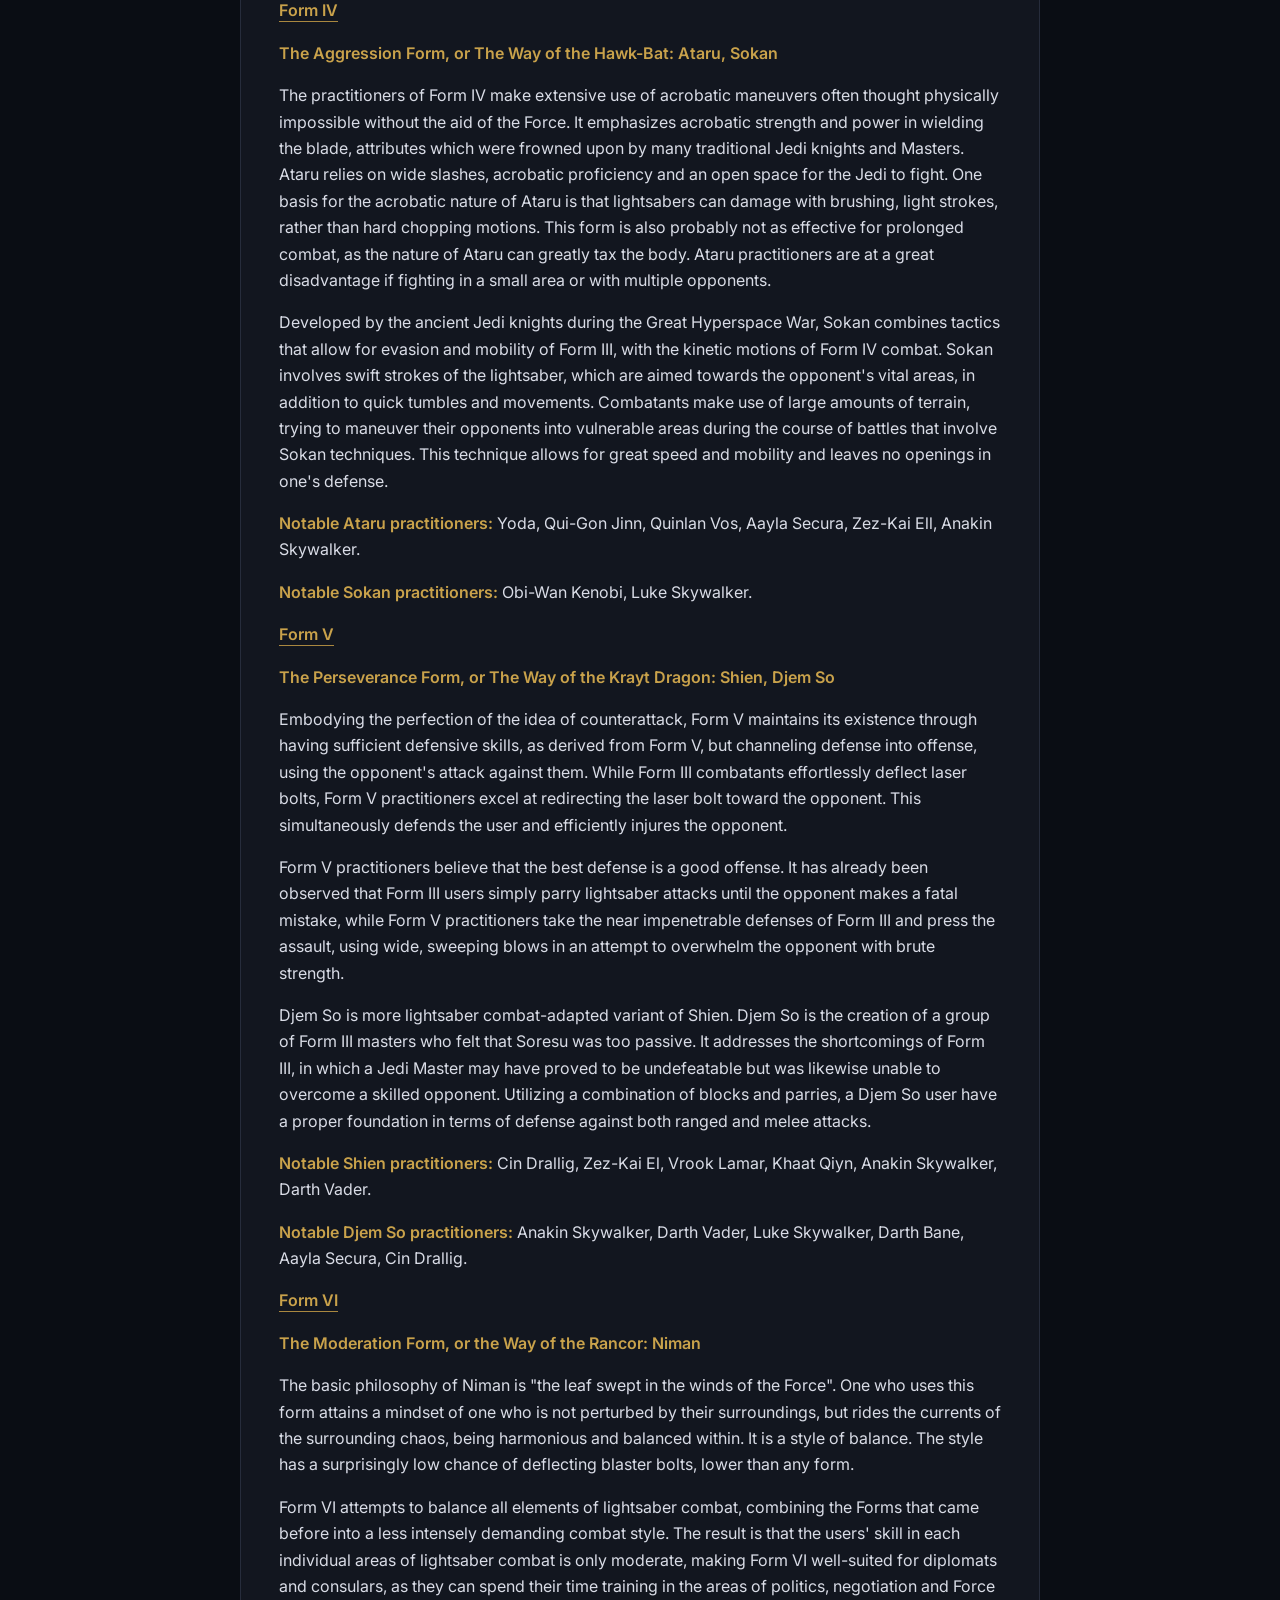
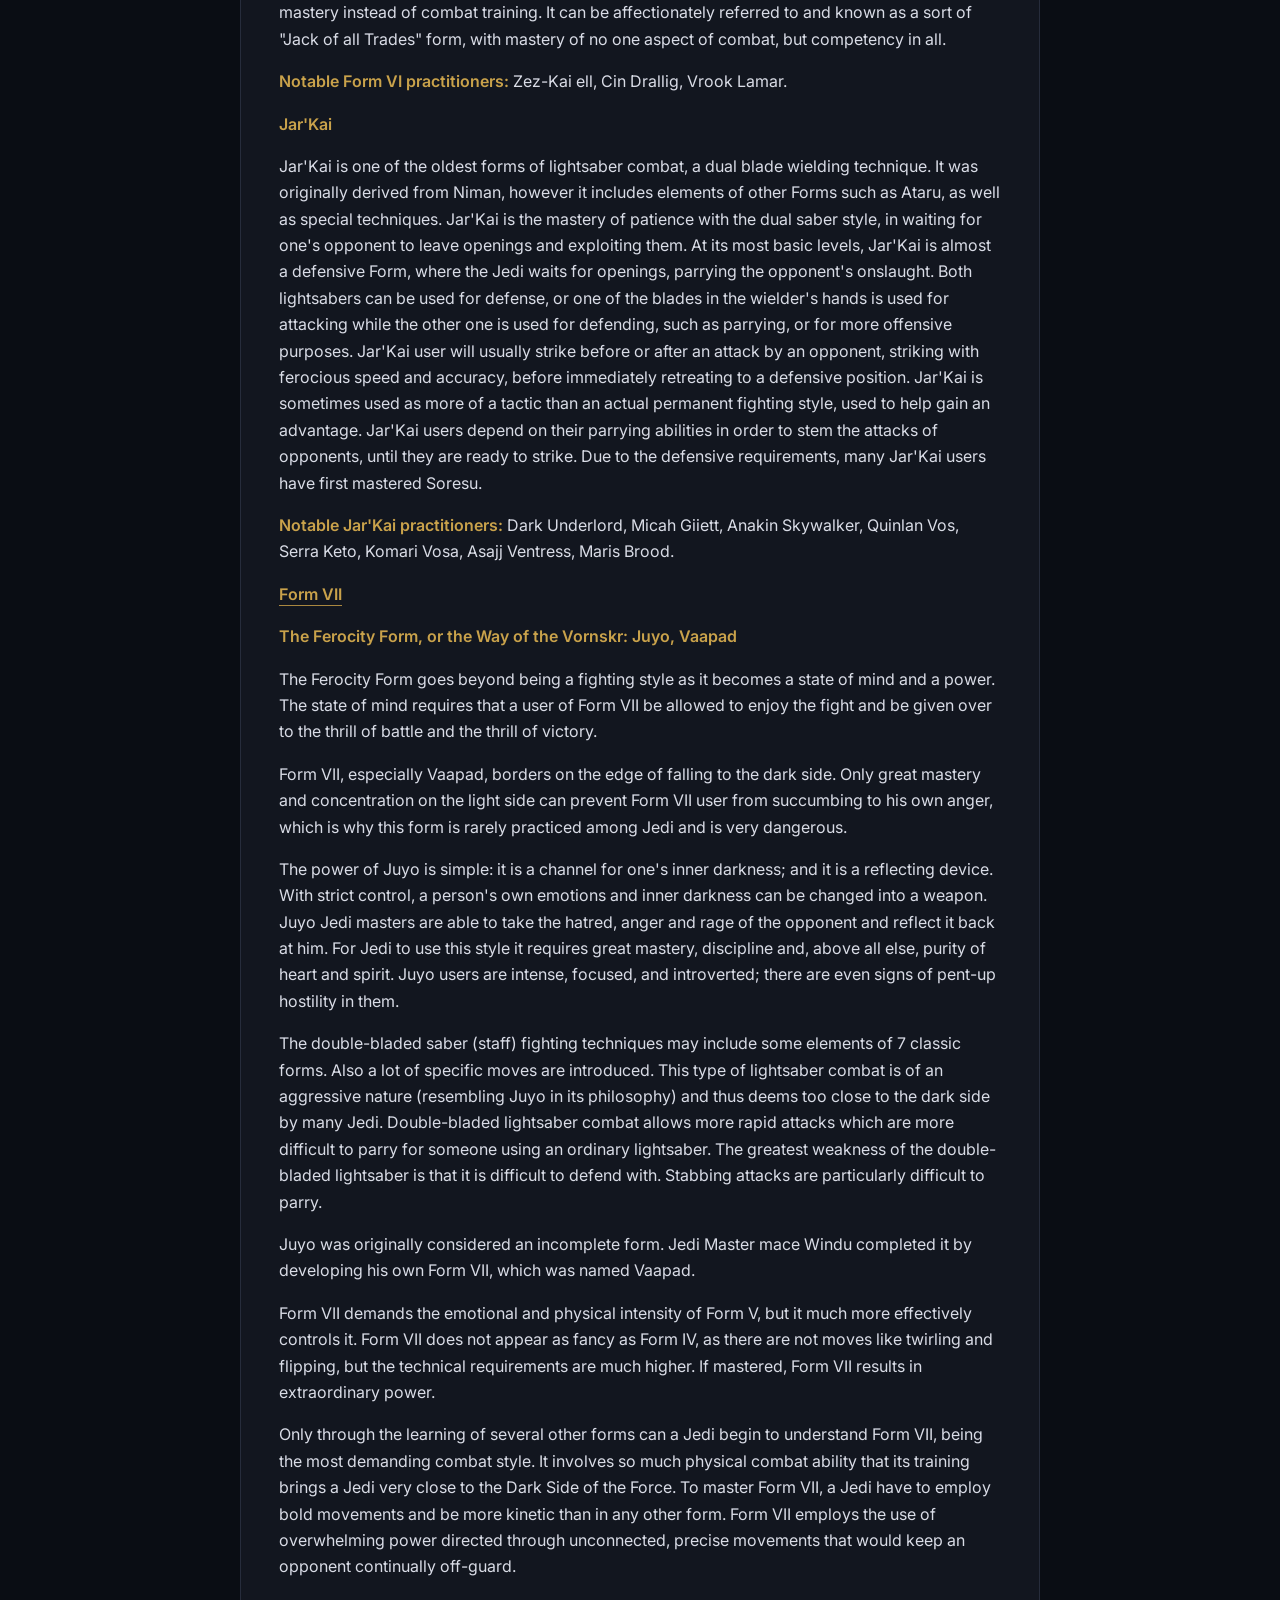
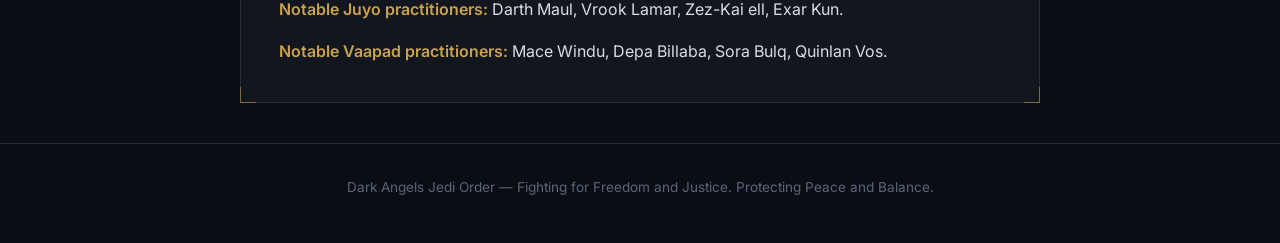
<file: saber-forms.html>
<!DOCTYPE html>
<html lang="ru">
<head>
<meta charset="UTF-8">
<meta name="viewport" content="width=device-width, initial-scale=1.0">
<title>Saber Forms | Dark Angels Jedi Order</title>
<meta name="description" content="Dark Angels Jedi Order (DAJ) — Star Wars: Jedi Academy roleplay clan.">
<link rel="stylesheet" href="style.css">
<link rel="icon" href="data:,">
</head>
<body>
<div class="brand-bar">
    <div class="brand-inner">
        <a href="index.html" class="brand-link">
            <img src="assets/daj-logo.png" alt="Dark Angels Jedi Order" class="brand-logo">
        </a>
    </div>
</div>
<header class="site-header">
    <div class="header-inner">
        <a href="index.html" class="logo-compact">Dark Angels <span class="accent">Jedi Order</span></a>
        <button class="nav-toggle" aria-label="Open menu" onclick="document.querySelector('.main-nav').classList.toggle('open')">☰</button>
        <nav class="main-nav">
            <ul>
        <li><a href="index.html">Home</a></li>
        <li><a href="the-memorial-ground.html">The Memorial Ground</a></li>
        <li><a href="saber-forms.html" class="active">Saber Forms</a></li>
        <li><a href="daj-constitution.html">DAJ Constitution</a></li>
        <li><a href="daj-teachings.html">DAJ Teachings</a></li>
        <li><a href="daj-downloads.html">DAJ Downloads</a></li>
        <li><a href="daj-history.html">DAJ History</a></li>
        <li><a href="roleplay-and-duel-guides.html">Roleplay & Duel Guides</a></li>
            </ul>
        </nav>
    </div>
</header>

<main class="content">
    <div class="content-inner">
        <section class="panel" id="rec-612024944">
            <span class="panel-corner tl"></span><span class="panel-corner tr"></span>
            <span class="panel-corner bl"></span><span class="panel-corner br"></span>
            <p class="panel-eyebrow">Archive Record &#8226; 612024944</p>
            <h2>The Crystal Code</h2>
            <div class="panel-body">
                <p>The crystal is the heart of the blade.<br/>The heart is the crystal of the Jedi.<br/>The Jedi is the crystal of the Force.<br/>The Force is the blade of the heart.<br/>All are intertwined.<br/>The crystal, the blade, the Jedi.<br/>You are one.<br/><br/>Explanation:<br/><br/>Crystal produces blade of a lightsaber, it makes it alive.<br/>The heart is like a crystal, in that it produces our life.<br/>The Jedi are like the crystal, in that they give life to the Force and its Will.<br/>The Force is like the blade of our hearts, it brings meaning to Jedi's life.<br/>For our hearts are like the crystal, the crystal creates the blade.<br/><br/>Crystal = Heart = Life<br/>Heart = Crystal = Life<br/>Jedi = Crystal = Heart = Life<br/>Life = The Force </p>
            </div>
        </section>
        <section class="panel" id="rec-612033543">
            <span class="panel-corner tl"></span><span class="panel-corner tr"></span>
            <span class="panel-corner bl"></span><span class="panel-corner br"></span>
            <p class="panel-eyebrow">Archive Record &#8226; 612033543</p>
            <h2>Lightsaber Combat Forms</h2>
            <div class="panel-body">
                <p><b>Form Zero</b></p> <p>"The best blades are kept in their sheaths."</p> <p>―The anonymous warrior</p> <p>Form Zero is the basis for instruction of lightsaber combat originally defined by Jedi Master Yoda. The art of Form Zero lies in a lightsaber that has not been ignited. A Jedi cannot protect and serve the galaxy in the Jedi way if he/she does not know when to draw the sword and when to resort to different means of solving a problem. Form Zero, unlike most other forms, does not teach a Jedi how to use a lightsaber, but when to use one. The knowledge, understanding, and wisdom behind the idea of right and wrong encompass that a Jedi who feels the necessity to use Form Zero, the absence of violence, is truly gifted in the ways of the Force. Jedi need to restrain themselves when tempted to use "aggressive negotiations," and instead use another well-developed Jedi skill, such as the Jedi mind trick. This is a form used to arrive at a solution without resorting to violence. Jedi need not to show off and must be polite to avoid fight. The Force must be used to bring harmony rather than fighting, and if needed, fighting should be done using only the Force, trying to immobilize the opponent. If this fails there is another tactic: often the sight of an unignited lightsaber is enough to cause individuals that might be potential enemies to become more cooperative.</p>  <p><i>THE SEVEN FORMS OF LIGHTSABER COMBAT</i></p> <p>The seven forms are not merely swordplay moves: they represent seven different kinds of philosophy. In addition, a lightsaber is not necessary to execute the seven forms: each form can be applied in unarmed combat.</p>  <p><b><u>Form I</u></b></p> <p><b>The Determination Form, or The Way of the Sarlacc: Shii-Cho</b></p> <p>"It is simple, and its simplicity is its strength."</p> <p>―Kreia</p> <p>Sometimes called the ideal form, Form I uses horizontal side-swipes and parries made with the blade of the lightsaber held upright to push the point of an enemy's blade away during a side-to-side attack. If the attack is a downward slash aimed at the head, Form I simply reverses the motion, with a horizontally-held lightsaber being moved up and down to deflect a blow. All the basic ideals of attack, parry, target zones, and practice drills were created with the Form I style. </p> <p>Form I is wild, raw, and deadly, requiring much emotional heat; it is effective in situations with multiple opponents. </p> <p><b>Notable Form I practitioners:</b> Kit Fisto, Cin Drallig, Obi-Wan Kenobi, Zett Jukassa.</p>  <p><b><u>Form II</u></b></p> <p><b>The Contention Form, or The Way of the Ysalamiri: Makashi</b></p> <p>This very elegant, powerful, and requiring extreme precision form relies on parries, thrusts, and small, precise cuts - as opposed to the blocking and slashing of the other forms. The blade manipulation requires much focus, but the results are extremely potent. As ranged weapons such as blasters come into play, the advantages of this form of lightsaber combat become less useful, but it is still potent against multiple opponents.</p> <p>Form II emphasizes fluid motion and anticipation of a weapon being swung at its target, allowing the Jedi to attack and defend with minimal effort. Although many Jedi historians considered Form II to be the ultimate refinement in lightsaber-to-lightsaber combat, it was dropped in favor of Form III combat when blaster weapons became prevalent in the Galaxy. Makashi practitioners sometimes wield lightsabers with curved hilts for greater range of movement and fluidity.</p> <p><b>Notable Form II practitioners:</b> Darth Tyranus (Count Dooku), Jedi Exile.</p>  <p><b><u>Form III</u></b></p> <p><b>The Resilience Form, or The Way of the Mynock: Soresu</b></p> <p>Originally, Form III was developed as a counter to blaster weapons used by numerous opponents. The philosophy of Soresu is described as "being within the eye of the storm". Practitioners remain centered in their mindset, never being moved by what is around them as they stay where the outer chaos cannot harm them. But as the storm moves, so does the practitioner move to keep within the eye. Thus, Soresu commands powerful defensive techniques that seem to adapt to almost any circumstance, but at the cost of never reaching past the figurative eye of the storm - they lose attacking power. Many who study this style use it to wear down their opponent by defending a long onslaught with minimal counter-attacking, until their adversary's energy is spent; then an alternate style is often employed. The third form of lightsaber combat utilizes motions that occur very close to the body, in an attempt to achieve near-total protection and expend as little energy as possible while executing moves. Form III stresses quick reflexes and fast positional transition, in order to overcome the rapidity with which a blaster can be fired.</p> <p><b>Notable Form III practitioners:</b> Obi-Wan Kenobi, Barriss Offee, Foul Moudama, Luminara Unduli.</p>  <p><b><u>Form IV</u></b></p> <p><b>The Aggression Form, or The Way of the Hawk-Bat: Ataru, Sokan</b></p> <p>The practitioners of Form IV make extensive use of acrobatic maneuvers often thought physically impossible without the aid of the Force. It emphasizes acrobatic strength and power in wielding the blade, attributes which were frowned upon by many traditional Jedi knights and Masters. Ataru relies on wide slashes, acrobatic proficiency and an open space for the Jedi to fight. One basis for the acrobatic nature of Ataru is that lightsabers can damage with brushing, light strokes, rather than hard chopping motions. This form is also probably not as effective for prolonged combat, as the nature of Ataru can greatly tax the body. Ataru practitioners are at a great disadvantage if fighting in a small area or with multiple opponents.</p> <p>Developed by the ancient Jedi knights during the Great Hyperspace War, Sokan combines tactics that allow for evasion and mobility of Form III, with the kinetic motions of Form IV combat. Sokan involves swift strokes of the lightsaber, which are aimed towards the opponent's vital areas, in addition to quick tumbles and movements. Combatants make use of large amounts of terrain, trying to maneuver their opponents into vulnerable areas during the course of battles that involve Sokan techniques. This technique allows for great speed and mobility and leaves no openings in one's defense.</p> <p><b>Notable Ataru practitioners:</b> Yoda, Qui-Gon Jinn, Quinlan Vos, Aayla Secura, Zez-Kai Ell, Anakin Skywalker.</p> <p><b>Notable Sokan practitioners:</b> Obi-Wan Kenobi, Luke Skywalker.</p>  <p><b><u>Form V</u></b></p> <p><b>The Perseverance Form, or The Way of the Krayt Dragon: Shien, Djem So</b></p> <p>Embodying the perfection of the idea of counterattack, Form V maintains its existence through having sufficient defensive skills, as derived from Form V, but channeling defense into offense, using the opponent's attack against them. While Form III combatants effortlessly deflect laser bolts, Form V practitioners excel at redirecting the laser bolt toward the opponent. This simultaneously defends the user and efficiently injures the opponent.</p> <p>Form V practitioners believe that the best defense is a good offense. It has already been observed that Form III users simply parry lightsaber attacks until the opponent makes a fatal mistake, while Form V practitioners take the near impenetrable defenses of Form III and press the assault, using wide, sweeping blows in an attempt to overwhelm the opponent with brute strength.</p> <p>Djem So is more lightsaber combat-adapted variant of Shien. Djem So is the creation of a group of Form III masters who felt that Soresu was too passive. It addresses the shortcomings of Form III, in which a Jedi Master may have proved to be undefeatable but was likewise unable to overcome a skilled opponent. Utilizing a combination of blocks and parries, a Djem So user have a proper foundation in terms of defense against both ranged and melee attacks.</p> <p><b>Notable Shien practitioners:</b> Cin Drallig, Zez-Kai El, Vrook Lamar, Khaat Qiyn, Anakin Skywalker, Darth Vader.</p> <p><b>Notable Djem So practitioners: </b>Anakin Skywalker, Darth Vader, Luke Skywalker, Darth Bane, Aayla Secura, Cin Drallig.</p>  <p><b><u>Form VI</u></b></p> <p><b>The Moderation Form, or the Way of the Rancor: Niman</b></p> <p>The basic philosophy of Niman is "the leaf swept in the winds of the Force". One who uses this form attains a mindset of one who is not perturbed by their surroundings, but rides the currents of the surrounding chaos, being harmonious and balanced within. It is a style of balance. The style has a surprisingly low chance of deflecting blaster bolts, lower than any form.</p> <p>Form VI attempts to balance all elements of lightsaber combat, combining the Forms that came before into a less intensely demanding combat style. The result is that the users' skill in each individual areas of lightsaber combat is only moderate, making Form VI well-suited for diplomats and consulars, as they can spend their time training in the areas of politics, negotiation and Force mastery instead of combat training. It can be affectionately referred to and known as a sort of "Jack of all Trades" form, with mastery of no one aspect of combat, but competency in all.</p> <p><b>Notable Form VI practitioners:</b> Zez-Kai ell, Cin Drallig, Vrook Lamar.</p>  <p><b>Jar'Kai</b></p> <p>Jar'Kai is one of the oldest forms of lightsaber combat, a dual blade wielding technique. It was originally derived from Niman, however it includes elements of other Forms such as Ataru, as well as special techniques. Jar'Kai is the mastery of patience with the dual saber style, in waiting for one's opponent to leave openings and exploiting them. At its most basic levels, Jar'Kai is almost a defensive Form, where the Jedi waits for openings, parrying the opponent's onslaught. Both lightsabers can be used for defense, or one of the blades in the wielder's hands is used for attacking while the other one is used for defending, such as parrying, or for more offensive purposes. Jar'Kai user will usually strike before or after an attack by an opponent, striking with ferocious speed and accuracy, before immediately retreating to a defensive position. Jar'Kai is sometimes used as more of a tactic than an actual permanent fighting style, used to help gain an advantage. Jar'Kai users depend on their parrying abilities in order to stem the attacks of opponents, until they are ready to strike. Due to the defensive requirements, many Jar'Kai users have first mastered Soresu.</p> <p><b>Notable Jar'Kai practitioners:</b> Dark Underlord, Micah Giiett, Anakin Skywalker, Quinlan Vos, Serra Keto, Komari Vosa, Asajj Ventress, Maris Brood.</p>  <p><b><u>Form VII</u></b></p> <p><b>The Ferocity Form, or the Way of the Vornskr: Juyo, Vaapad</b></p> <p>The Ferocity Form goes beyond being a fighting style as it becomes a state of mind and a power. The state of mind requires that a user of Form VII be allowed to enjoy the fight and be given over to the thrill of battle and the thrill of victory.</p> <p>Form VII, especially Vaapad, borders on the edge of falling to the dark side. Only great mastery and concentration on the light side can prevent Form VII user from succumbing to his own anger, which is why this form is rarely practiced among Jedi and is very dangerous.</p> <p>The power of Juyo is simple: it is a channel for one's inner darkness; and it is a reflecting device. With strict control, a person's own emotions and inner darkness can be changed into a weapon. Juyo Jedi masters are able to take the hatred, anger and rage of the opponent and reflect it back at him. For Jedi to use this style it requires great mastery, discipline and, above all else, purity of heart and spirit. Juyo users are intense, focused, and introverted; there are even signs of pent-up hostility in them.</p> <p>The double-bladed saber (staff) fighting techniques may include some elements of 7 classic forms. Also a lot of specific moves are introduced. This type of lightsaber combat is of an aggressive nature (resembling Juyo in its philosophy) and thus deems too close to the dark side by many Jedi. Double-bladed lightsaber combat allows more rapid attacks which are more difficult to parry for someone using an ordinary lightsaber. The greatest weakness of the double-bladed lightsaber is that it is difficult to defend with. Stabbing attacks are particularly difficult to parry.</p> <p>Juyo was originally considered an incomplete form. Jedi Master mace Windu completed it by developing his own Form VII, which was named Vaapad.</p> <p>Form VII demands the emotional and physical intensity of Form V, but it much more effectively controls it. Form VII does not appear as fancy as Form IV, as there are not moves like twirling and flipping, but the technical requirements are much higher. If mastered, Form VII results in extraordinary power.</p> <p>Only through the learning of several other forms can a Jedi begin to understand Form VII, being the most demanding combat style. It involves so much physical combat ability that its training brings a Jedi very close to the Dark Side of the Force. To master Form VII, a Jedi have to employ bold movements and be more kinetic than in any other form. Form VII employs the use of overwhelming power directed through unconnected, precise movements that would keep an opponent continually off-guard.</p> <p><b>Notable Juyo practitioners:</b> Darth Maul, Vrook Lamar, Zez-Kai ell, Exar Kun.</p> <p><b>Notable Vaapad practitioners:</b> Mace Windu, Depa Billaba, Sora Bulq, Quinlan Vos.</p>
            </div>
        </section>

    </div>
</main>

<footer class="site-footer">
    <p>Dark Angels Jedi Order &mdash; Fighting for Freedom and Justice. Protecting Peace and Balance.</p>
</footer>
</body>
</html>
</file>
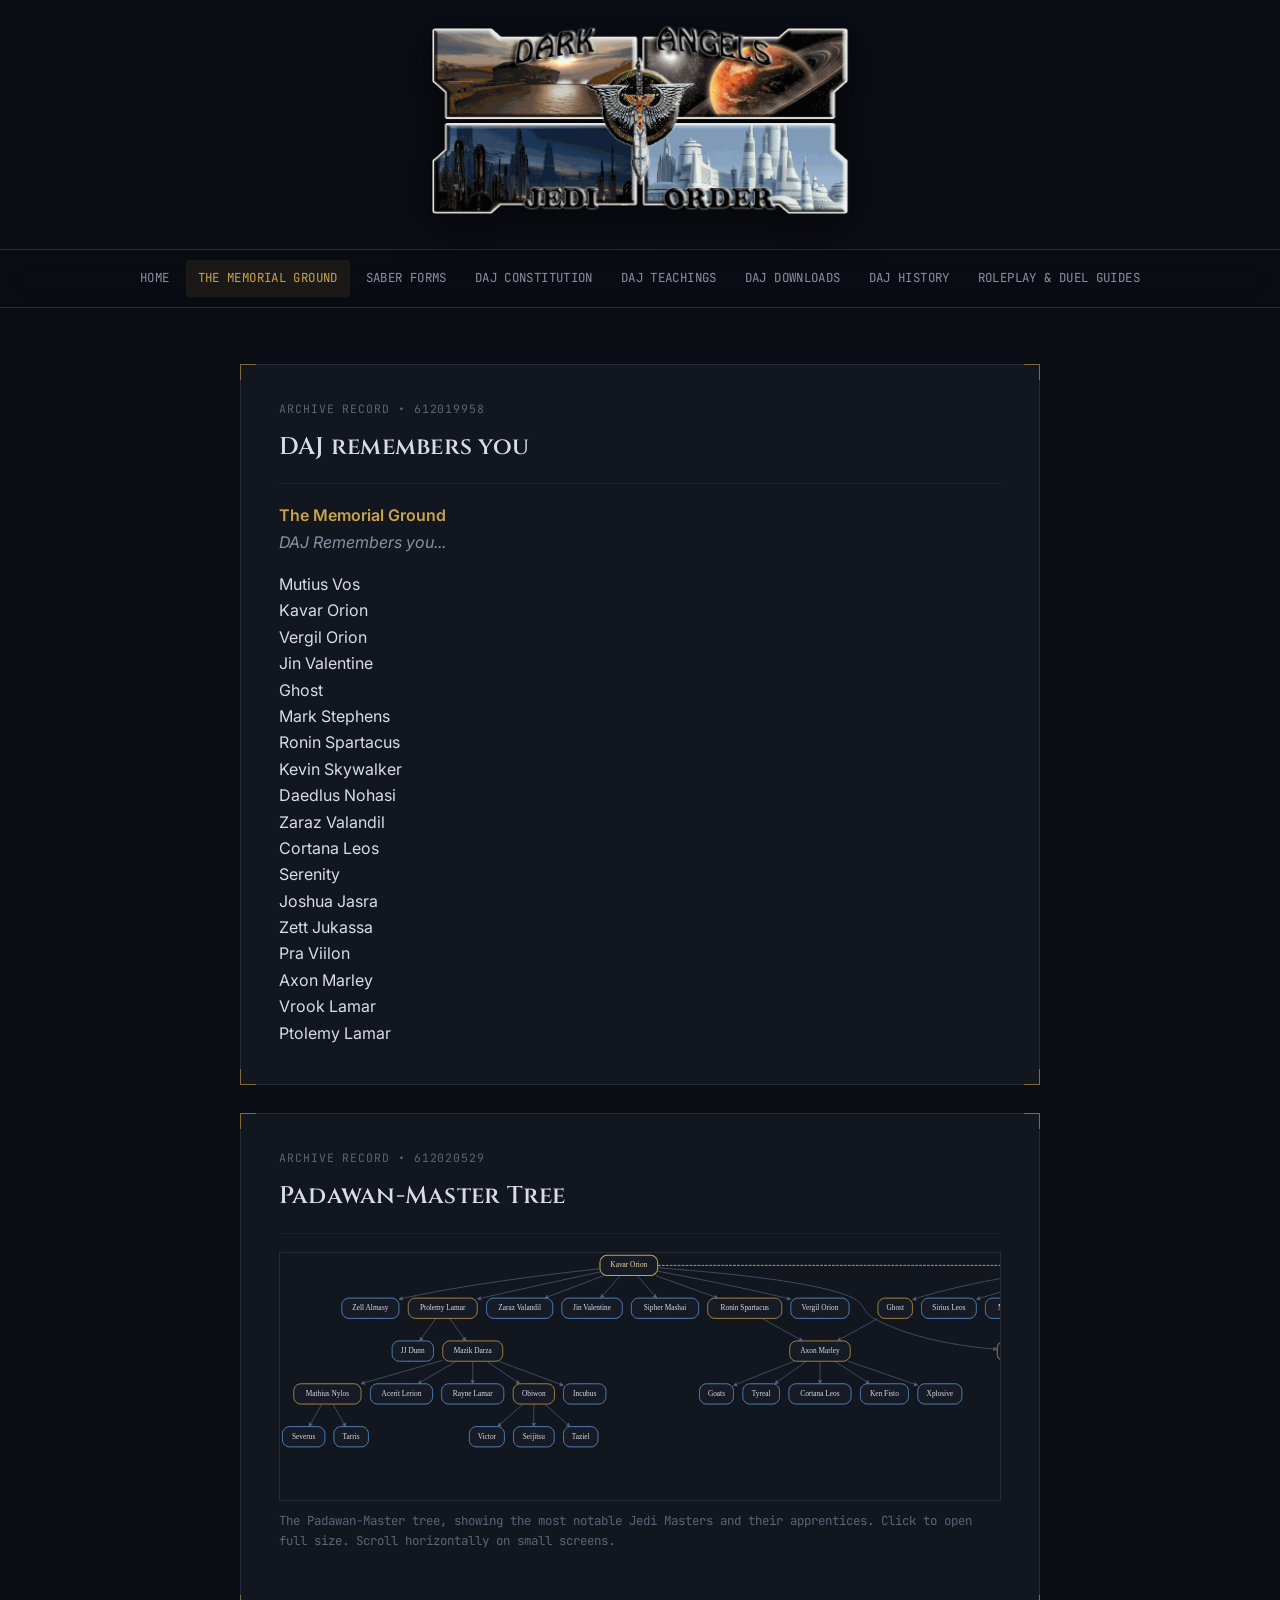
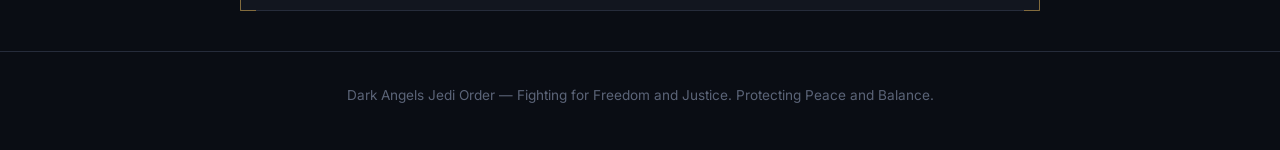
<file: the-memorial-ground.html>
<!DOCTYPE html>
<html lang="ru">
<head>
<meta charset="UTF-8">
<meta name="viewport" content="width=device-width, initial-scale=1.0">
<title>The Memorial Ground | Dark Angels Jedi Order</title>
<meta name="description" content="Dark Angels Jedi Order (DAJ) — Star Wars: Jedi Academy roleplay clan.">
<link rel="stylesheet" href="style.css">
<link rel="icon" href="data:,">
</head>
<body>
<div class="brand-bar">
    <div class="brand-inner">
        <a href="index.html" class="brand-link">
            <img src="assets/daj-logo.png" alt="Dark Angels Jedi Order" class="brand-logo">
        </a>
    </div>
</div>
<header class="site-header">
    <div class="header-inner">
        <a href="index.html" class="logo-compact">Dark Angels <span class="accent">Jedi Order</span></a>
        <button class="nav-toggle" aria-label="Open menu" onclick="document.querySelector('.main-nav').classList.toggle('open')">☰</button>
        <nav class="main-nav">
            <ul>
        <li><a href="index.html">Home</a></li>
        <li><a href="the-memorial-ground.html" class="active">The Memorial Ground</a></li>
        <li><a href="saber-forms.html">Saber Forms</a></li>
        <li><a href="daj-constitution.html">DAJ Constitution</a></li>
        <li><a href="daj-teachings.html">DAJ Teachings</a></li>
        <li><a href="daj-downloads.html">DAJ Downloads</a></li>
        <li><a href="daj-history.html">DAJ History</a></li>
        <li><a href="roleplay-and-duel-guides.html">Roleplay & Duel Guides</a></li>
            </ul>
        </nav>
    </div>
</header>

<main class="content">
    <div class="content-inner">
        <section class="panel" id="rec-612019958">
            <span class="panel-corner tl"></span><span class="panel-corner tr"></span>
            <span class="panel-corner bl"></span><span class="panel-corner br"></span>
            <p class="panel-eyebrow">Archive Record &#8226; 612019958</p>
            <h2>DAJ remembers you</h2>
            <div class="panel-body">
                <p><b>The Memorial Ground</b><br/><i>DAJ Remembers you...</i></p><p>Mutius Vos<br/>Kavar Orion<br/>Vergil Orion<br/>Jin Valentine<br/>Ghost<br/>Mark Stephens<br/>Ronin Spartacus<br/>Kevin Skywalker<br/>Daedlus Nohasi<br/>Zaraz Valandil<br/>Cortana Leos<br/>Serenity<br/>Joshua Jasra<br/>Zett Jukassa<br/>Pra Viilon<br/>Axon Marley<br/>Vrook Lamar<br/>Ptolemy Lamar</p>
            </div>
        </section>
        <section class="panel" id="rec-612020529">
            <span class="panel-corner tl"></span><span class="panel-corner tr"></span>
            <span class="panel-corner bl"></span><span class="panel-corner br"></span>
            <p class="panel-eyebrow">Archive Record &#8226; 612020529</p>
            <h2>Padawan-Master Tree</h2>
            <div class="panel-body">
                <figure class="tree-figure"><div class="tree-scroll"><a href="assets/daj-padawan-tree.svg" rel="noopener noreferrer" target="_blank"><img alt="DAJ Padawan-Master Tree diagram" loading="lazy" src="assets/daj-padawan-tree.svg"/></a></div><figcaption>The Padawan-Master tree, showing the most notable Jedi Masters and their apprentices. Click to open full size. Scroll horizontally on small screens.</figcaption></figure>
            </div>
        </section>

    </div>
</main>

<footer class="site-footer">
    <p>Dark Angels Jedi Order &mdash; Fighting for Freedom and Justice. Protecting Peace and Balance.</p>
</footer>
</body>
</html>
</file>
<file: style.css>
/* ==========================================================================
   Dark Angels Jedi Order — restored archive
   Design: "Jedi temple holocron record" — deep obsidian/blue background,
   inscribed gold display type, lightsaber-blue accents, corner-bracket
   panels that read like retrieved archive entries.
   ========================================================================== */

@import url('https://fonts.googleapis.com/css2?family=Cinzel:wght@500;600;700&family=Inter:wght@400;500;600&family=JetBrains+Mono:wght@400;500&display=swap');

:root {
  --bg:          #0a0d14;
  --bg-raised:   #11151f;
  --bg-panel:    #12161f;
  --line:        #262c3b;
  --line-soft:   #1a1f2b;
  --text:        #d9dce6;
  --text-dim:    #8891a3;
  --text-faint:  #5b6478;
  --gold:        #c9a24b;
  --gold-soft:   #a9873f;
  --blue:        #5b95d6;
  --blue-glow:   rgba(91, 149, 214, 0.35);
  --max-w:       800px;
}

* { box-sizing: border-box; }

@media (prefers-reduced-motion: reduce) {
  * { animation-duration: 0.001ms !important; transition-duration: 0.001ms !important; }
}

html { scroll-behavior: smooth; }

body {
  margin: 0;
  background:
    radial-gradient(ellipse 900px 500px at 50% -10%, rgba(91,149,214,0.10), transparent 60%),
    var(--bg);
  color: var(--text);
  font-family: 'Inter', -apple-system, BlinkMacSystemFont, sans-serif;
  font-size: 16px;
  line-height: 1.65;
  -webkit-font-smoothing: antialiased;
}

a { color: var(--blue); text-decoration: none; }
a:hover { text-decoration: underline; }
a:focus-visible, button:focus-visible {
  outline: 2px solid var(--blue);
  outline-offset: 2px;
}

/* ---------- Brand banner ---------- */

.brand-bar {
  background: var(--bg);
  border-bottom: 1px solid var(--line);
  padding: 26px 24px;
  text-align: center;
}
.brand-link { display: inline-block; }
.brand-logo {
  width: min(420px, 82vw);
  height: auto;
  display: block;
  filter: drop-shadow(0 8px 22px rgba(0, 0, 0, 0.55));
}

/* ---------- Header (sticky nav) ---------- */

.site-header {
  position: sticky;
  top: 0;
  z-index: 20;
  background: rgba(10, 13, 20, 0.92);
  backdrop-filter: blur(10px);
  border-bottom: 1px solid var(--line);
}

.header-inner {
  max-width: 1080px;
  margin: 0 auto;
  padding: 0 24px;
  min-height: 54px;
  display: flex;
  align-items: center;
  justify-content: center;
  gap: 24px;
  flex-wrap: wrap;
}

.logo-compact {
  display: none;
  color: var(--text);
  font-family: 'Cinzel', serif;
  font-weight: 600;
  font-size: 1rem;
  letter-spacing: 0.02em;
  margin-right: auto;
}
.logo-compact:hover { text-decoration: none; }
.accent { color: var(--gold); }

.nav-toggle {
  display: none;
  background: none;
  border: 1px solid var(--line);
  color: var(--text);
  font-size: 1.1rem;
  padding: 6px 12px;
  border-radius: 4px;
  cursor: pointer;
}

.main-nav ul {
  list-style: none;
  display: flex;
  flex-wrap: wrap;
  justify-content: center;
  gap: 4px;
  margin: 0;
  padding: 10px 0;
}

.main-nav a {
  display: inline-block;
  color: var(--text-dim);
  font-family: 'JetBrains Mono', monospace;
  font-size: 0.78rem;
  letter-spacing: 0.03em;
  text-transform: uppercase;
  padding: 8px 12px;
  border-radius: 4px;
  transition: color 0.15s ease, background 0.15s ease;
}
.main-nav a:hover {
  color: var(--text);
  background: var(--bg-raised);
  text-decoration: none;
}
.main-nav a.active {
  color: var(--gold);
  background: rgba(201, 162, 75, 0.09);
}

/* ---------- Layout ---------- */

.content { padding: 56px 24px 40px; }
.content-inner {
  max-width: var(--max-w);
  margin: 0 auto;
  display: flex;
  flex-direction: column;
  gap: 28px;
}

/* ---------- Panels (archive record cards) ---------- */

.panel {
  position: relative;
  background: var(--bg-panel);
  border: 1px solid var(--line);
  padding: 34px 38px 38px;
  border-radius: 2px;
  overflow-wrap: break-word;
}

.panel-corner {
  position: absolute;
  width: 16px;
  height: 16px;
  border: 1.5px solid var(--gold-soft);
  opacity: 0.7;
}
.panel-corner.tl { top: -1px; left: -1px; border-right: none; border-bottom: none; }
.panel-corner.tr { top: -1px; right: -1px; border-left: none; border-bottom: none; }
.panel-corner.bl { bottom: -1px; left: -1px; border-right: none; border-top: none; }
.panel-corner.br { bottom: -1px; right: -1px; border-left: none; border-top: none; }

.panel-eyebrow {
  margin: 0 0 10px;
  font-family: 'JetBrains Mono', monospace;
  font-size: 0.72rem;
  letter-spacing: 0.08em;
  text-transform: uppercase;
  color: var(--text-faint);
}

.panel h2 {
  margin: 0 0 18px;
  font-family: 'Cinzel', serif;
  font-weight: 600;
  font-size: 1.5rem;
  letter-spacing: 0.01em;
  color: var(--text);
  border-bottom: 1px solid var(--line-soft);
  padding-bottom: 16px;
}

.panel-body p {
  margin: 0 0 1em;
  color: var(--text);
  overflow-wrap: break-word;
  word-break: break-word;
}
.panel-body p:last-child { margin-bottom: 0; }
.panel-body b, .panel-body strong { color: var(--gold); font-weight: 600; }
.panel-body u {
  text-decoration: none;
  color: var(--gold);
  border-bottom: 1px solid var(--gold-soft);
  padding-bottom: 1px;
}
.panel-body i, .panel-body em { color: var(--text-dim); }
.panel-body a {
  border-bottom: 1px dotted var(--blue-glow);
  overflow-wrap: break-word;
  word-break: break-word;
}

.video-wrap {
  position: relative;
  width: 100%;
  max-width: 560px;
  aspect-ratio: 560 / 315;
  margin: 4px 0 18px;
  border: 1px solid var(--line);
}
.video-wrap iframe {
  width: 100%;
  height: 100%;
  display: block;
}

.tree-figure {
  margin: 6px 0 20px;
  padding: 0;
}
.tree-scroll {
  overflow-x: auto;
  border: 1px solid var(--line);
  background: #12161f;
}
.tree-scroll a { border-bottom: none; display: inline-block; }
.tree-scroll img {
  display: block;
  width: 1100px;
  max-width: none;
  height: auto;
}
.tree-figure figcaption {
  margin-top: 10px;
  font-family: 'JetBrains Mono', monospace;
  font-size: 0.78rem;
  color: var(--text-faint);
}

/* ---------- Footer ---------- */

.site-footer {
  border-top: 1px solid var(--line);
  padding: 28px 24px 40px;
  text-align: center;
  color: var(--text-faint);
  font-size: 0.85rem;
}
.site-footer p { margin: 4px 0; }
.site-footer .small {
  font-family: 'JetBrains Mono', monospace;
  font-size: 0.72rem;
  letter-spacing: 0.02em;
}

/* ---------- Responsive ---------- */

@media (max-width: 760px) {
  .brand-bar { padding: 18px 20px; }
  .brand-logo { width: min(320px, 78vw); }
  .logo-compact { display: inline-block; }
  .nav-toggle { display: inline-block; }
  .header-inner { justify-content: space-between; }
  .main-nav {
    display: none;
    width: 100%;
    order: 3;
  }
  .main-nav.open { display: block; }
  .main-nav ul { flex-direction: column; align-items: flex-start; gap: 2px; padding: 4px 0 16px; }
  .panel { padding: 26px 20px 30px; }
  .panel h2 { font-size: 1.25rem; }
}
</file>
